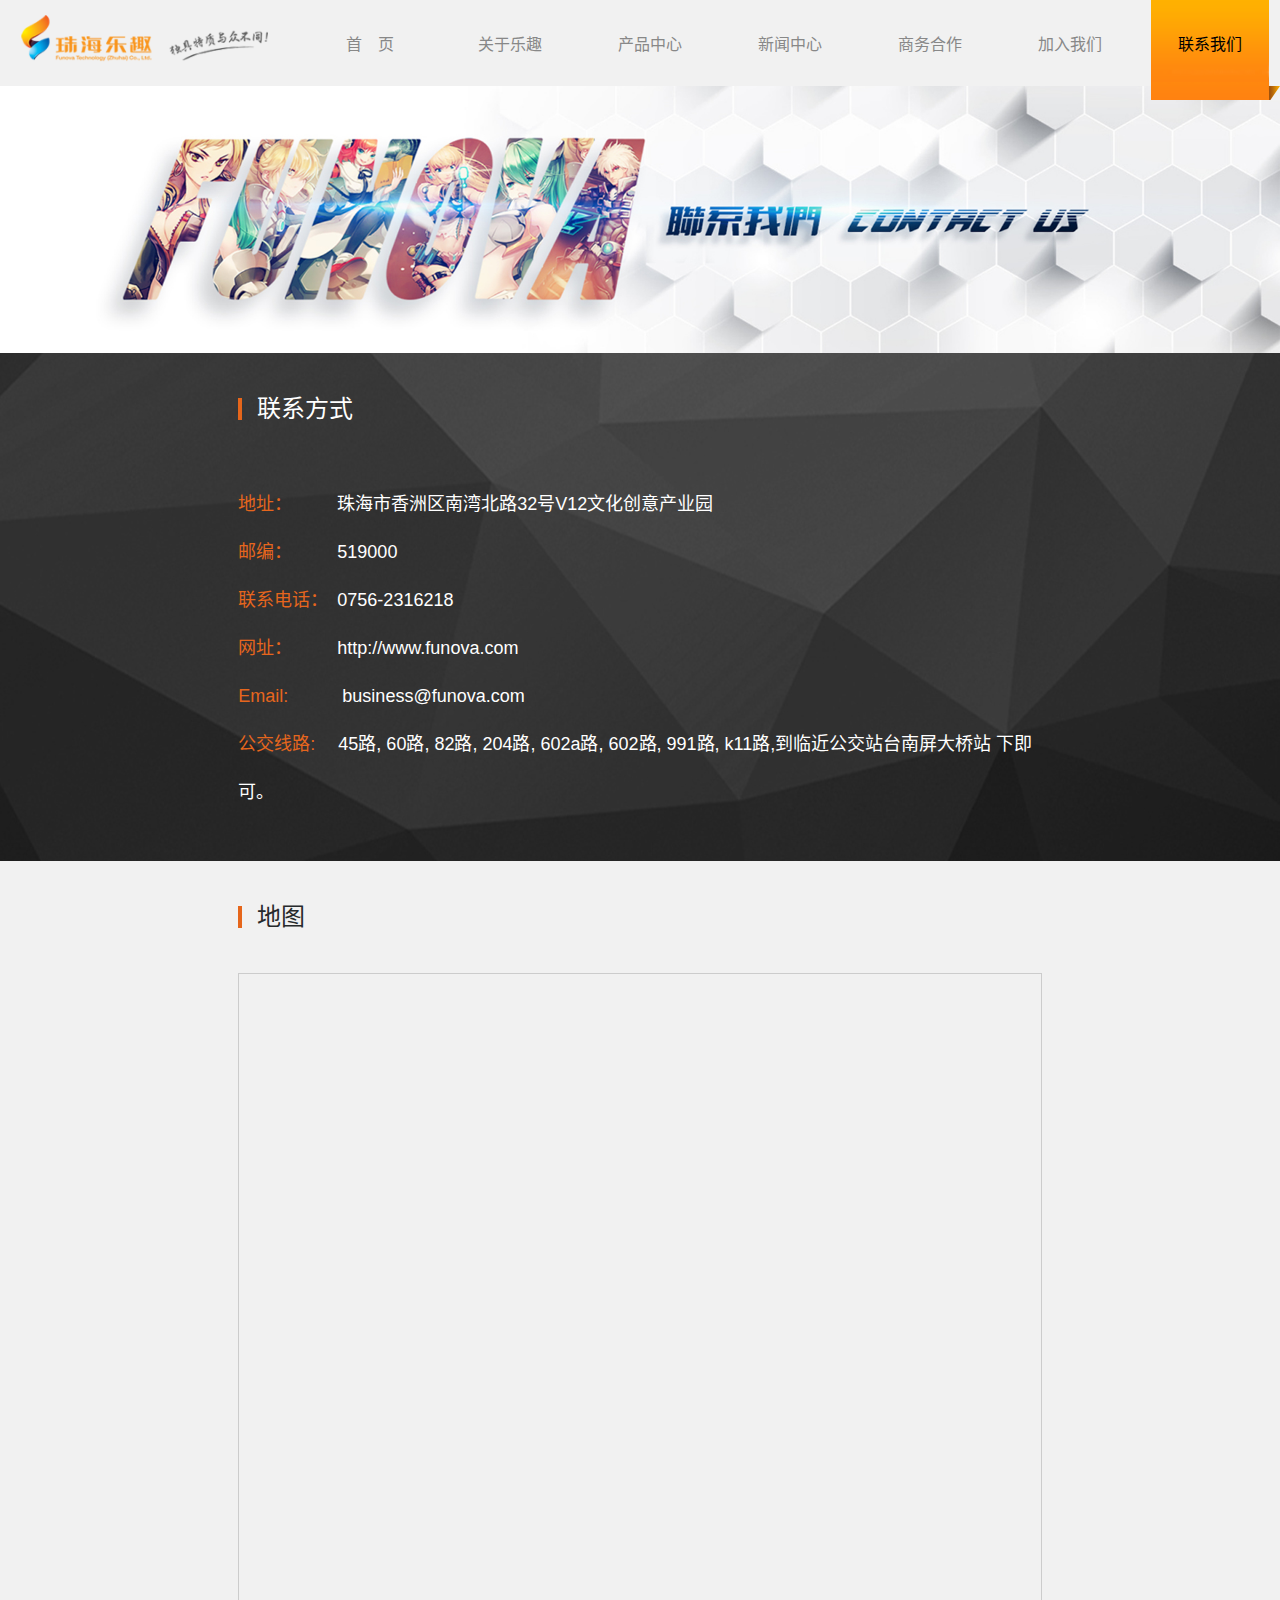
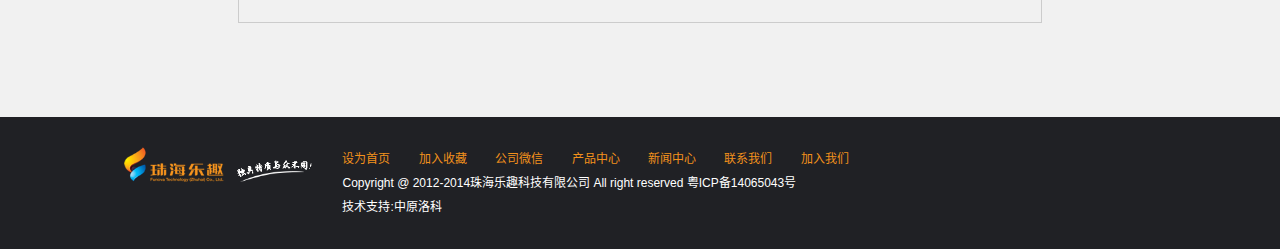
<file: contact.html>
<!doctype html>
<html lang="zh-CN" xmlns:wb="http://open.weibo.com/wb">
<head>
<meta charset="utf-8">
<meta http-equiv="X-UA-Compatible" content="IE=edge">
<meta name="viewport" content="width=device-width, initial-scale=1, maximum-scale=1, user-scalable=no">
<title>珠海乐趣|联系我们</title>
<link rel="stylesheet" href="css/example.css">
<link rel="stylesheet" href="css/font-awesome.min.css">
<link href="css/bootstrap.min.css" rel="stylesheet">
<link href="css/main.css" rel="stylesheet">
<link href="css/font.css" rel="stylesheet">
<script src="http://tjs.sjs.sinajs.cn/open/api/js/wb.js" type="text/javascript" charset="utf-8"></script>
<!--[if lt IE 9]>
      <script src="js/html5shiv.min.js"></script>
      <script src="js/respond.min.js"></script>
<![endif]--> 

</head>

<body style="background:#f1f1f1;">

 <!--微信模态框-->
  <div class="modal fade bs-example-modal-sm" tabindex="-1" role="dialog" aria-labelledby="mySmallModalLabel">
  <div class="modal-dialog modal-sm">
    <div class="modal-content">
     <div class="modal-header">
        <button type="button" class="close" data-dismiss="modal" aria-label="Close"><span aria-hidden="true">&times;</span></button>
        <h4 class="modal-title" id="myModalLabel" style="color:#000;"><img src="images/weixinlogo.png" class="img-responsive l">扫描下方二维码，成为珠海乐趣的粉丝</h4>
      </div>
      <div class="modal-body">
       <img src="images/erweima.jpg" class="img-responsive">
      </div> 
    </div>
  </div>
</div>

  <!--头部开始-->
  <div class="container-fluid plr0" style="position:relative; z-index:999">
  <div class="row header maxwid">
  <div class="col-xs-2 col-sm-4 hidden-lg hidden-md"></div>
  <div class="col-xs-8 col-sm-4 logobox">
  <a href="index.html"><img src="images/logo.png" class="img-responsive center-block mt15pc"></a>
  </div>

  <div class="topBoxlist huise816 visible-md-block visible-lg-block hidden-xs hidden-sm">
			<a href="index.html" hidefocus="true"><i></i>首　页</a>
            <!--<span>·</span>-->
			<a href="about.html" hidefocus="true"><i></i>关于乐趣</a>
            <!--<span>·</span>-->
			<a href="game.html" hidefocus="true"><i></i>产品中心</a>
            <!--<span>·</span>-->
			<a href="news.html"  hidefocus="true"><i></i>新闻中心</a>
            <!--<span>·</span>-->
			<a href="cooperation.html" hidefocus="true"><i></i>商务合作</a>
            <a href="recruit.html" hidefocus="true"><i></i>加入我们</a>
            <!--<span>·</span>-->
			<a href="contact.html" hidefocus="true" class="active"><i></i>联系我们</a>
		</div>
  
 
  <div class="col-xs-2 col-sm-4 visible-xs-block visible-sm-block ta-r rightnav hidden-lg hidden-md">
  <a class="" role="button" data-toggle="collapse" href="#topmenu" aria-expanded="false" aria-controls="topmenu">
  <span class="heise20 glyphicon glyphicon-menu-hamburger"></span>
  </a>
  </div>
  </div>
  <div class="collapse wid100" id="topmenu">
<ul class="well shenhui14">
	      <a href="index.html"><li>首页</li></a>
		  <a href="about.html"><li>关于乐趣</li></a>
		  <a href="game.html"><li>产品中心</li></a>
		  <a href="news.html"><li>新闻中心</li></a>
          <a href="cooperation.html"><li>商务合作</li></a>
		  <a href="recruit.html"><li>加入我们</li></a>
		  <a href="contact.html"><li>联系我们</li></a>
</ul> 
  </div>
  </div>


  <!--中间内容-->

  <div class="container-fluid contactus prmtf" >
<div class="row">
<img src="images/contactus.png" class="img-responsive">
</div> 
  </div>   <!-- 10.25改-->
  
  <div class="container-fluid mapbg prmtf">
  <div class="row jobbt mobjobbt">
 <div class="col-lg-2 col-md-2"></div>
 <div class="col-lg-8 col-md-8 col-sm-12 col-xs-12 ta-l maxwid">
 <span class="g-name bai24 newsfenlei">联系方式</span>
 </div>
 <div class="col-lg-2 col-md-2"></div>
 </div> 
  <div class="row jobbt mobjobbt">
 <div class="col-lg-2 col-md-2 mt15"></div>
 <div class="col-lg-8 col-md-8 col-sm-12 col-xs-12 contact_main bai18 lh48 lxfangshi">
<p><span class="cheng18">地址：</span>　　　珠海市香洲区南湾北路32号V12文化创意产业园</p> 
<p><span class="cheng18">邮编：</span>　　　519000</p>
<p><span class="cheng18">联系电话：</span>　0756-2316218</p>
<p><span class="cheng18">网址：</span>　　　<a href="http://www.funova.com"><span>http://www.funova.com</span></a></p>
<p><span class="cheng18">Email:</span>　　　<a href="mailto:business@funova.com"><span>business@funova.com</span></a></p>
<p><span class="cheng18">公交线路:</span>　 45路, 60路, 82路, 204路, 602a路, 602路, 
                  991路, k11路,到临近公交站台南屏大桥站
                  下即可。</p>
 
 </div>

 <div class="col-lg-2 col-md-2 mt15"></div>
 </div>

 </div>   <!-- 10.25改-->
 
  <div class="container-fluid prmtf">
  <div class="row jobbt mobjobbt">
 <div class="col-lg-2 col-md-2"></div>
 <div class="col-lg-8 col-md-8 col-sm-12 col-xs-12 ta-l maxwid">
 <span class="g-name hei24 newsfenlei">地图</span>   <!-- 9.16改-->
 </div>
 <div class="col-lg-2 col-md-2"></div>
 </div>   <!-- 10.25改-->
  <div class="row jobbt mobjobbt">   
 <div class="col-lg-2 col-md-2"></div>
 <div class="col-lg-8 col-md-8 col-sm-12 col-xs-12 maxwid">
 <!--<img src="images/lequmap.jpg" class="img-responsive">-->    
     <!--引用百度地图API-->
    <script type="text/javascript" src="http://api.map.baidu.com/api?v=2.0&ak=lXKO4ndzLGa0lNwSI9EXzsiG"></script>
  

    <div id="map"></div>
    <!--<p style="color:red;font-weight:600">地图生成工具基于百度地图JS api v2.0版本开发，使用请申请密匙。
      <a href="http://developer.baidu.com/map/index.php?title=jspopular/guide/introduction" style="color:#2f83c7" target="_blank">了解如何申请密匙</a>
      <a href="http://lbsyun.baidu.com/apiconsole/key?application=key" style="color:#2f83c7" target="_blank">申请密匙</a>
    </p>-->

  <script type="text/javascript">
    //创建和初始化地图函数：
    function initMap(){
      createMap();//创建地图
      setMapEvent();//设置地图事件
      addMapControl();//向地图添加控件
      addMapOverlay();//向地图添加覆盖物
    }
    function createMap(){ 
      map = new BMap.Map("map"); 
      map.centerAndZoom(new BMap.Point(113.514107,22.232891),19);
    }
    function setMapEvent(){
      map.enableScrollWheelZoom();
      map.enableKeyboard();
      map.enableDragging();
      map.enableDoubleClickZoom()
    }
    function addClickHandler(target,window){
      target.addEventListener("click",function(){
        target.openInfoWindow(window);
      });
    }
    function addMapOverlay(){
      var markers = [
        {content:"珠海乐趣科技有限公司",title:"珠海乐趣科技有限公司",imageOffset: {width:0,height:3},position:{lat:22.232924,lng:113.514116}}
      ];
      for(var index = 0; index < markers.length; index++ ){
        var point = new BMap.Point(markers[index].position.lng,markers[index].position.lat);
        var marker = new BMap.Marker(point,{icon:new BMap.Icon("http://api.map.baidu.com/lbsapi/createmap/images/icon.png",new BMap.Size(20,25),{
          imageOffset: new BMap.Size(markers[index].imageOffset.width,markers[index].imageOffset.height)
        })});
        var label = new BMap.Label(markers[index].title,{offset: new BMap.Size(25,5)});
        var opts = {
          width: 200,
          title: markers[index].title,
          enableMessage: false
        };
        var infoWindow = new BMap.InfoWindow(markers[index].content,opts);
        marker.setLabel(label);
        addClickHandler(marker,infoWindow);
        map.addOverlay(marker);
      };
      var labels = [
      ];
      for(var index = 0; index < labels.length; index++){
        var opt = { position: new BMap.Point(labels[index].position.lng,labels[index].position.lat )};
        var label = new BMap.Label(labels[index].content,opt);
        map.addOverlay(label);
      };
    }
    //向地图添加控件
    function addMapControl(){
      var scaleControl = new BMap.ScaleControl({anchor:BMAP_ANCHOR_BOTTOM_LEFT});
      scaleControl.setUnit(BMAP_UNIT_IMPERIAL);
      map.addControl(scaleControl);
      var navControl = new BMap.NavigationControl({anchor:BMAP_ANCHOR_TOP_LEFT,type:BMAP_NAVIGATION_CONTROL_LARGE});
      map.addControl(navControl);
      var overviewControl = new BMap.OverviewMapControl({anchor:BMAP_ANCHOR_BOTTOM_RIGHT,isOpen:true});
      map.addControl(overviewControl);
    }
    var map;
      initMap();
  </script>



 </div>
 <div class="col-lg-2 col-md-2"></div>
 </div>  <!-- 10.25改-->
 </div>  
  
  
  <!--底部-->
<div class="container-fluid mt50 footer refooter">
<div class="pc1280">
<!--<div class="row kongbottom"></div> 9.22注释-->
<div class="row mt30 mb30">
<div class="col-lg-1 col-md-1 hidden-xs"></div>
<div class="col-lg-2 col-md-2 col-sm-3 hidden-xs"><a href="#"><img src="images/logo12.png" class="img-responsive"/></a></div>
<div class="col-lg-6 col-md-6 col-sm-6 col-xs-12">
<ul class="ta-l bai12c banquan">
<li>
<a href="#" class="hrefs" onClick="this.style.behavior='url(#default#homepage)';this.setHomePage('http://www.funova.com/');"><span>设为首页</span></a>
<a href="javascript:window.external.AddFavorite(‘http://www.funova.com/‘,‘珠海乐趣科技‘)"><span>加入收藏</span></a>
<!--<a href="http://weibo.com/5310046714" target="_blank"><span>公司微博</span></a>-->
<a type="button" class="" data-toggle="modal" data-target=".bs-example-modal-sm"><span>公司微信</span></a>
<a href="game.html"><span>产品中心</span></a>
<a href="news.html"><span>新闻中心</span></a>
<a href="contact.html"><span>联系我们</span></a>
<a href="join.html"><span>加入我们</span></a>
</li>
<li>Copyright @ 2012-2014珠海乐趣科技有限公司 All right reserved  粤ICP备14065043号</li>
<li>技术支持:<a href="http://www.chinalooke.com" target="_blank">中原洛科</a></li>
</ul>
</div>
<div class="col-lg-3 col-md-3 col-sm-3 col-xs-12">
<ul>
<li class="lh36">
<div class="bdsharebuttonbox"><a href="#" class="bds_more" data-cmd="more"></a><a href="#" class="bds_qzone" data-cmd="qzone"></a><a href="#" class="bds_tsina" data-cmd="tsina"></a><a href="#" class="bds_tqq" data-cmd="tqq"></a><a href="#" class="bds_renren" data-cmd="renren"></a><a href="#" class="bds_weixin" data-cmd="weixin"></a></div>
<script>
window._bd_share_config={"common":{"bdSnsKey":{},"bdText":"","bdMini":"2","bdPic":"","bdStyle":"0","bdSize":"16"},"share":{},"image":{"viewList":["qzone","tsina","tqq","renren","weixin"],"viewText":"分享到：","viewSize":"16"},"selectShare":{"bdContainerClass":null,"bdSelectMiniList":["qzone","tsina","tqq","renren","weixin"]}};with(document)0[(getElementsByTagName('head')[0]||body).appendChild(createElement('script')).src='http://bdimg.share.baidu.com/static/api/js/share.js?v=89860593.js?cdnversion='+~(-new Date()/36e5)];
</script>
</li>
<li class="lh36"><iframe id="previewmc" src="http://follow.v.t.qq.com/index.php?c=follow&a=quick&name=skailun&style=5&t=1335772286433&f=1" width="138" height="24" frameborder="0" scrolling="no" allowtransparency="true" style="margin:0 auto;" class="l"></iframe>

<span class="l"><wb:follow-button uid="5310046714" type="red_2" width="136" height="24"></wb:follow-button></span></li>
</ul>
<!--<a href="#">
<img src="images/wlogo2.png" class="img-responsive"/>
</a> 9.22注释-->
</div>
<!--<div class="col-lg-1 col-md-1 hidden-xs"></div>-->
</div>
<!--<div class="row mod mt50">
<div class="col-lg-1 col-md-1 hidden-xs"></div>
<div class="jiathis_style_32x32 col-lg-10 col-md-10 col-sm-12 col-xs-12">
<span class="l shenlan12 mt5 mR6">分享到</span>
    <a class="jiathis_button_qzone"></a>
    <a class="jiathis_button_tsina"></a>
    <a class="jiathis_button_tqq"></a>
    <a class="jiathis_button_renren"></a>
    <a class="jiathis_button_kaixin001 hidden-xs"></a>
    <a href="http://www.jiathis.com/share" class="jiathis jiathis_txt jtico jtico_jiathis" target="_blank"></a>
    <a class="jiathis_counter_style"></a>
</div>
<div class="col-lg-1 col-md-1 hidden-xs"></div>
<script type="text/javascript" src="http://v3.jiathis.com/code/jia.js?uid=1348112174875283" charset="utf-8"></script>

</div>  9.22注释-->
</div>
</div>


<script src="js/move.js"></script>
<script>
function getByClass(oParent,aClass){
	var aEle=oParent.getElementsByTagName('*');
	var aResult=[];
	var i=0;
	
	for(i=0; i<aEle.length; i++){
		if(aEle[i].className==aClass){
			aResult.push(aEle[i]);
		}
	}
	return aResult;
}

window.onload=function(){
	var oBox=document.getElementById('box');
	var oNum=document.getElementById('num');
	var aNumLi=oNum.getElementsByTagName('li');
	var oRight=document.getElementById('right');	
	var aBox=getByClass(oRight,'box');
	
	//获取焦点时滑动
	oRight.style.width=aBox.length*(aBox[0].offsetWidth+1)+'px';
	
	aNumLi[0].onclick=function(){
		startMove(oRight,{left:0})
		for(i=0; i<aNumLi.length; i++){
			aNumLi[i].className=' ';
		}
		this.className='current';
	}
	aNumLi[1].onclick=function(){
		startMove(oRight,{left:-640})
		for(i=0; i<aNumLi.length; i++){
			aNumLi[i].className=' ';
		}
		this.className='current';
	}
	
	

	var oImg=oRight.getElementsByTagName('img');
	var oWu=getByClass(oRight,'wu');
	var oTop=getByClass(oRight,'top');
	var oBottom=getByClass(oRight,'bottom');
	var oHei=getByClass(oRight,'hei');
	var oRed=getByClass(oRight,'red');
	
	for(i=0; i<aBox.length; i++){
		aBox[i].index=i;
		aBox[i].onmouseover=function(){
			startMove(oWu[this.index],{ opacity:0});
			startMove(oImg[this.index],{ left:0});
			startMove(oTop[this.index],{ top:20});
			startMove(oBottom[this.index],{ top:220});
			startMove(oHei[this.index],{ top:0});
			startMove(oRed[this.index],{ bottom:0});
		}
		aBox[i].onmouseout=function(){
			startMove(oWu[this.index],{ opacity:50});
			startMove(oImg[this.index],{ left:0});
			startMove(oTop[this.index],{ top:60});
			startMove(oBottom[this.index],{ top:150});
			startMove(oHei[this.index],{ top:-50});
			startMove(oRed[this.index],{ bottom:-100});
		}
	}
	/*hot按钮悬停效果*/
	var oHot=document.getElementById('hot');
	var aGd=getByClass(oHot,'gd');
	var aGwi=getByClass(oHot,'gwi');
	for(i=0; i<aGd.length; i++){
		aGd[i].index=i;
		aGd[i].onmouseover=function(){
			startMove(aGwi[this.index],{top:0})
				this.style.color='#fff';					
		}
		aGd[i].onmouseout=function(){
			startMove(aGwi[this.index],{top:-30})
			this.style.color='#e6661d';
		}
	}	
	
}
</script>
<script src="js/jquery.min.js"></script>
<script src="js/bootstrap.min.js"></script>
<script src="js/jquery-1.9.1.min.js"></script>
<script src="js/jquery.slides.min.js"></script>
<script>
/*   $(function() {
      $('#slides').slidesjs({
        width: 940,
        height: 528,
        navigation: false
      });
    });*/
     $(function() {
      $('#slides').slidesjs({
		play: 1000,
        pause: 10,
        hoverPause: "true",
        width: 940,
        height: 410,   <!--9.16改-->
		start: 1,
		play: {
          auto: true
        },
        navigation: {
          effect: "fade"
        },
        pagination: {
          effect: "fade"
        },
        effect: {
          fade: {
            speed: 400
          }
        }
      });
    });
  </script>

  <!-- End SlidesJS Required -->
</body>
</html>
</file>
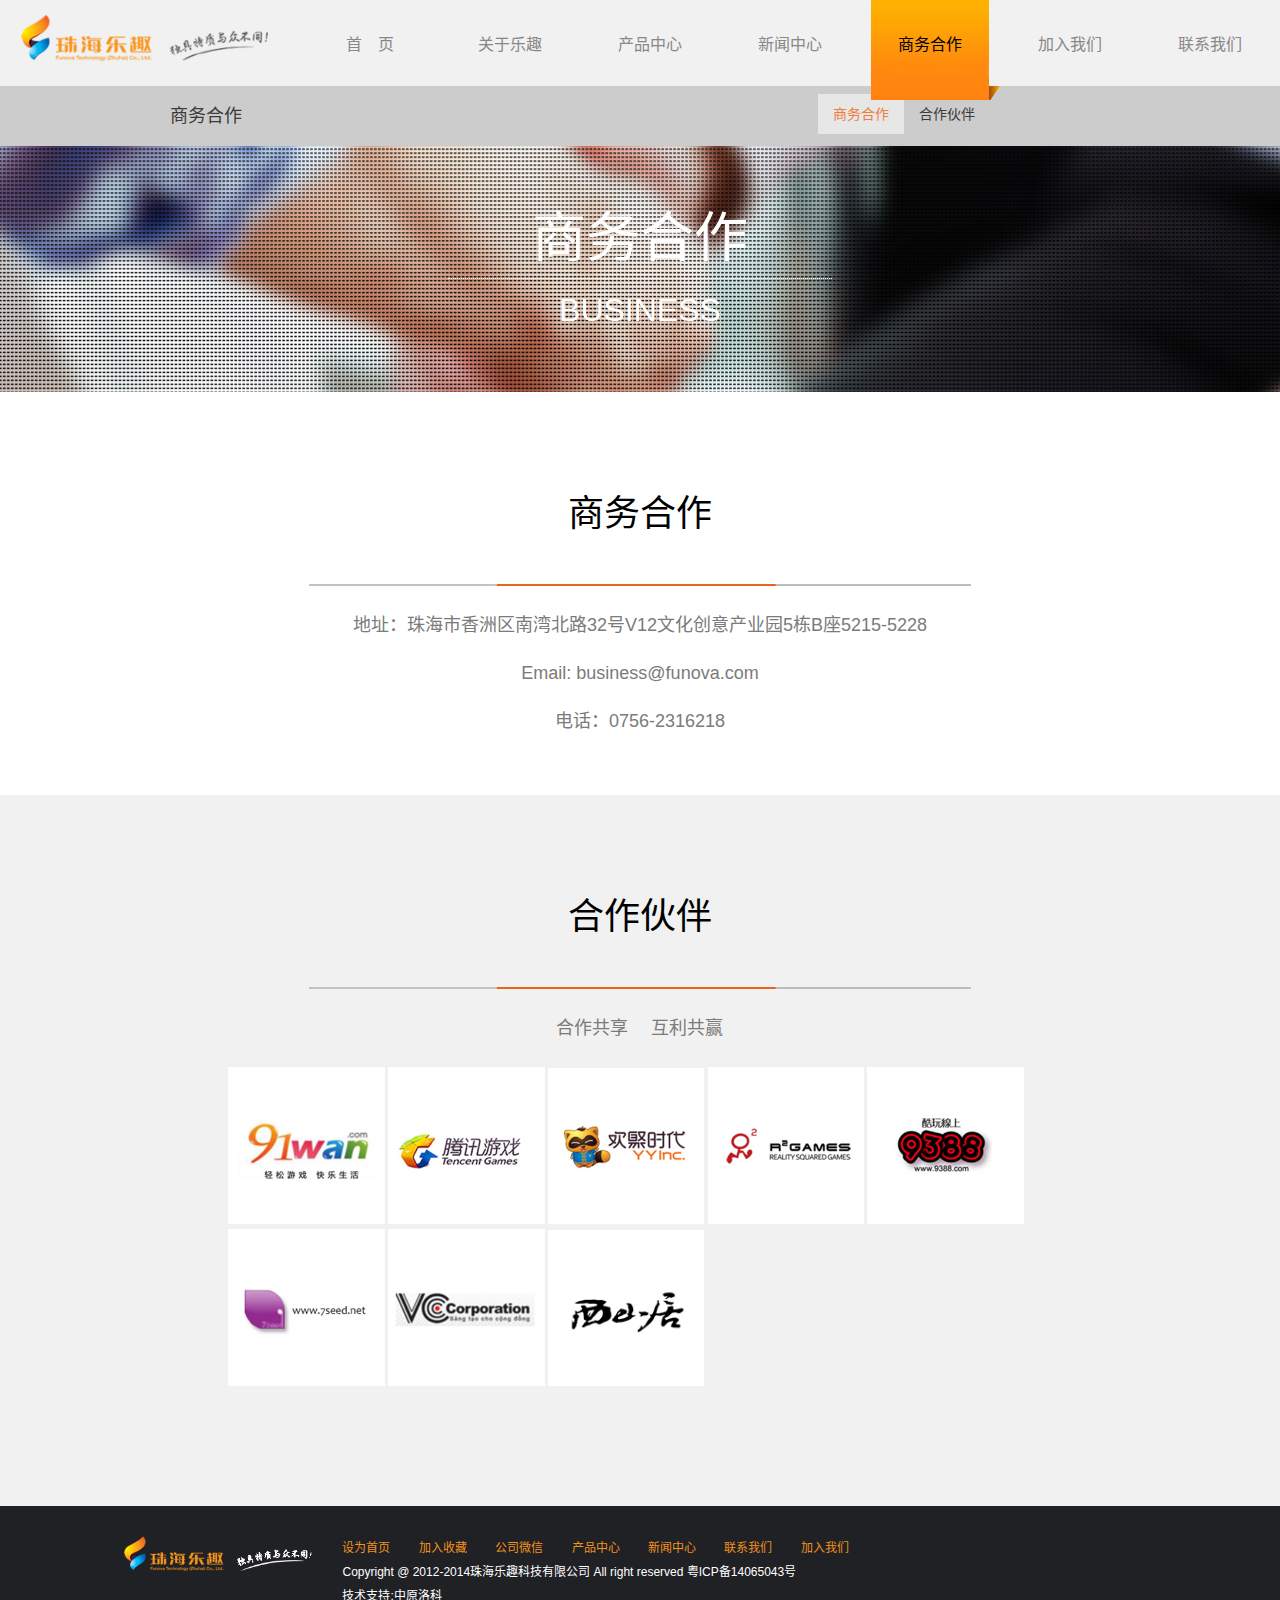
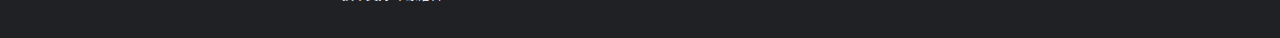
<file: cooperation.html>
<!doctype html>
<html lang="zh-CN" xmlns:wb="http://open.weibo.com/wb">
<head>
<meta charset="utf-8">
<meta http-equiv="X-UA-Compatible" content="IE=edge">
<meta name="viewport" content="width=device-width, initial-scale=1, maximum-scale=1, user-scalable=no">
<title>珠海乐趣|商务合作</title>
<link rel="stylesheet" href="css/example.css">
<link rel="stylesheet" href="css/font-awesome.min.css">
<link href="css/bootstrap.min.css" rel="stylesheet">
<link href="css/main.css" rel="stylesheet">
<link href="css/font.css" rel="stylesheet">
<script src="js/wb.js" type="text/javascript" charset="utf-8"></script>
<script src="http://tjs.sjs.sinajs.cn/open/api/js/wb.js" type="text/javascript" charset="utf-8"></script>
<!--[if lt IE 9]>
      <script src="js/html5shiv.min.js"></script>
      <script src="js/respond.min.js"></script>
<![endif]--> 

</head>

<body style="background:#f1f1f1;"  data-spy="scroll" data-target="#navbar-example" data-offset="50" >

 <!--微信模态框-->
  <div class="modal fade bs-example-modal-sm" tabindex="-1" role="dialog" aria-labelledby="mySmallModalLabel">
  <div class="modal-dialog modal-sm">
    <div class="modal-content">
     <div class="modal-header">
        <button type="button" class="close" data-dismiss="modal" aria-label="Close"><span aria-hidden="true">&times;</span></button>
        <h4 class="modal-title" id="myModalLabel" style="color:#000;"><img src="images/weixinlogo.png" class="img-responsive l">扫描下方二维码，成为珠海乐趣的粉丝</h4>
      </div>
      <div class="modal-body">
       <img src="images/erweima.jpg" class="img-responsive">
      </div> 
    </div>
  </div>
</div>

  <!--头部开始-->
  <div class="container-fluid plr0" style="position:relative; z-index:999">
  <div class="row header maxwid">
  <div class="col-xs-2 col-sm-4 hidden-lg hidden-md"></div>
  <div class="col-xs-8 col-sm-4 logobox">
  <a href="index.html"><img src="images/logo.png" class="img-responsive center-block mt15pc"></a>
  </div>

  <div class="topBoxlist huise816 visible-md-block visible-lg-block hidden-xs hidden-sm">
			<a href="index.html"  hidefocus="true"><i></i>首　页</a>
            <!--<span>·</span>-->
			<a href="about.html"  hidefocus="true"><i></i>关于乐趣</a>
            <!--<span>·</span>-->
			<a href="game.html" hidefocus="true"><i></i>产品中心</a>
            <!--<span>·</span>-->
			<a href="news.html"  hidefocus="true"><i></i>新闻中心</a>
            <!--<span>·</span>-->
			<a href="cooperation.html" hidefocus="true" class="active"><i></i>商务合作</a>
            <a href="recruit.html"  hidefocus="true"><i></i>加入我们</a>
            <!--<span>·</span>-->
			<a href="contact.html"  hidefocus="true"><i></i>联系我们</a>
		</div>
  
 
  <div class="col-xs-2 col-sm-4 visible-xs-block visible-sm-block ta-r rightnav hidden-lg hidden-md">
  <a class="" role="button" data-toggle="collapse" href="#topmenu" aria-expanded="false" aria-controls="topmenu">
  <span class="heise20 glyphicon glyphicon-menu-hamburger"></span>
  </a>
  </div>
  </div>
  <div class="collapse wid100" id="topmenu">
<ul class="well shenhui14">
	      <a href="index.html"><li>首页</li></a>
		  <a href="about.html"><li>关于乐趣</li></a>
		  <a href="game.html"><li>产品中心</li></a>
		  <a href="news.html"><li>新闻中心</li></a>
          <a href="cooperation.html"><li>商务合作</li></a>
		  <a href="recruit.html"><li>加入我们</li></a>
		  <a href="contact.html"><li>联系我们</li></a>
</ul> 
  </div>
  </div>

  <!--中间内容-->
  <div class="hidden-xs prmtf" >
  <nav id="navbar-example" class="navbar navbar-default navbar-static slides"  >
  <div class="row abouth mlr0 collapse navbar-collapse bs-js-navbar-scrollspy">
  <div class="col-lg-1 col-md-1 hidden-xs hidden-sm"></div>
  <div class="maxwid">
  <div class="col-lg-10 col-md-10 col-sm-12">
  <div class="col-lg-2 col-md-2 col-sm-3 col-xs-12 ta-c shenhui18">商务合作</div>
  <div class="col-lg-4 col-md-4 hidden-xs hidden-sm"></div>
  <div class="col-lg-4 col-md-4 col-sm-9 ta-r r">
  <ul class="aboutsx shenhui14 nav navbar-nav ta-r r" role="tablist">
  <li role="presentation" class="active"><a href="#business">商务合作</a></li>
  <li role="presentation"><a href="#friends">合作伙伴</a></li>
  </ul>
  </div> 
  </div>
  </div>
  <div class="col-lg-1 col-md-1 hidden-xs"></div>
  </div>
  </nav>
  </div>

  <div class="prmtf">
   <div class="container-fluid plr0 businesslq">
        <div class="row aboutdw wid100" style="margin-left:0; margin-right:0;">
        <div class="col-lg-4 col-md-4 col-sm-4 col-xs-2"></div>
        <div class="col-lg-4 col-md-4 col-sm-4 col-xs-8 aboutlqhead maxwid">
        <div class="bannertxt ta-c hidden-xs">
         <h1>商务合作</h1>
         <h2>BUSINESS COOPERATION</h2>
        </div>
        <img src="images/shangwuhezuo.png" class="img-responsive va-m center-block hidden-lg hidden-md hidden-sm">
        </div>
        <div class="col-lg-4 col-md-4 col-sm-4 col-xs-2"></div>
        </div>
        </div>
   <div id="business">
        <div class="container-fluid businessmd plr0">
        <div class="row" style="margin:4% 0;">
        <div class="col-lg-4 col-md-4 col-sm-4 col-xs-2"></div>
        <div class="col-lg-4 col-md-4 col-sm-4 col-xs-8 ta-c">
        <h2 class=" hei36 ta-c">商务合作</h2>
        </div>
        <div class="col-lg-4 col-md-4 col-sm-4 col-xs-2"></div>
        </div>
        <div class="row mt15" style="margin-left:0; margin-right:0;">
        <div class="col-lg-2 col-md-2 col-sm-1"></div>
        <div class="col-lg-8 col-md-8 col-sm-10 col-xs-12 ta-c">
        <img src="images/line.png" class="img-responsive center-block">
        </div>
        <div class="col-lg-2 col-md-2 col-sm-1"></div>
         </div>
        <div class="row mt15" style="margin-left:0; margin-right:0;">
        <div class="col-lg-2 col-md-2 col-sm-1"></div>
        <div class="col-lg-8 col-md-8 col-sm-10 col-xs-12 ta-c">
        <p class="bhui18 lh48">地址：珠海市香洲区南湾北路32号V12文化创意产业园5栋B座5215-5228<br>
           Email: business@funova.com<br>
           电话：0756-2316218
        </p>
        </div>
        <div class="col-lg-2 col-md-2 col-sm-1"></div>
         </div>
        </div>
    </div>
   <div class="container-fluid plr0 businesscoo" style="background:#f1f1f1;" id="friends">
        <div class="row" style="margin:4% 0;">
        <div class="col-lg-4 col-md-4 col-sm-4 col-xs-2"></div>
        <div class="col-lg-4 col-md-4 col-sm-4 col-xs-8 ta-c">
        <h2 class=" hei36 ta-c">合作伙伴</h2>
        </div>
        <div class="col-lg-4 col-md-4 col-sm-4 col-xs-2"></div>
        </div>
        <div class="row mt15" style="margin-left:0; margin-right:0;">
        <div class="col-lg-2 col-md-2 col-sm-1"></div>
        <div class="col-lg-8 col-md-8 col-sm-10 col-xs-12 ta-c">
        <img src="images/line.png" class="img-responsive center-block">
        </div>
        <div class="col-lg-2 col-md-2 col-sm-1"></div>
         </div>
        <div class="row mt15" style="margin-left:0; margin-right:0;">
        <div class="col-lg-2 col-md-2 col-sm-1"></div>
        <div class="col-lg-8 col-md-8 col-sm-10 col-xs-12 ta-c">
        <p class="bhui18 lh48">合作共享 　互利共赢
        </p>
        </div>
        <div class="col-lg-2 col-md-2 col-sm-1"></div>
         </div>
        <div class="row mt15" style="margin-left:0; margin-right:0;">
        <div class="col-lg-2 col-md-2 col-sm-2 hidden-xs"></div>
        <div class="col-lg-8 col-md-8 col-sm-8 col-xs-12 maxwid">
        <ul class="coolist">
        <li><a><img src="images/91wan.jpg" class="img-responsive"></a></li>
        <li><a><img src="images/tencent.jpg" class="img-responsive"></a></li>
        <li><a><img src="images/yy.jpg" class="img-responsive"></a></li>
        <li><a><img src="images/r2.jpg" class="img-responsive"></a></li>
        <li><a><img src="images/9388.jpg" class="img-responsive"></a></li>
        <li><a><img src="images/7s.jpg" class="img-responsive"></a></li>
        <li><a><img src="images/vo.jpg" class="img-responsive"></a></li>
        <li><a><img src="images/xishan.jpg" class="img-responsive"></a></li>
        </ul>
        </div>
        <div class="col-lg-2 col-md-2 col-sm-2 hidden-xs"></div>
        </div>
  </div>
   </div>
  <!--底部-->
  <div class="container-fluid mt50 footer refooter">
<div class="pc1280">
<!--<div class="row kongbottom"></div> 9.22注释-->
<div class="row mt30 mb30">
<div class="col-lg-1 col-md-1 hidden-xs"></div>
<div class="col-lg-2 col-md-2 col-sm-3 hidden-xs"><a href="#"><img src="images/logo12.png" class="img-responsive"/></a></div>
<div class="col-lg-6 col-md-6 col-sm-6 col-xs-12">
<ul class="ta-l bai12c banquan">
<li>
<a href="#" class="hrefs" onClick="this.style.behavior='url(#default#homepage)';this.setHomePage('http://www.funova.com/');"><span>设为首页</span></a>
<a href="javascript:window.external.AddFavorite(‘http://www.funova.com/‘,‘珠海乐趣科技‘)"><span>加入收藏</span></a>
<!--<a href="http://weibo.com/5310046714" target="_blank"><span>公司微博</span></a>-->
<a type="button" class="" data-toggle="modal" data-target=".bs-example-modal-sm"><span>公司微信</span></a>
<a href="game.html"><span>产品中心</span></a>
<a href="news.html"><span>新闻中心</span></a>
<a href="contact.html"><span>联系我们</span></a>
<a href="join.html"><span>加入我们</span></a>
</li>
<li>Copyright @ 2012-2014珠海乐趣科技有限公司 All right reserved  粤ICP备14065043号</li>
<li>技术支持:<a href="http://www.chinalooke.com" target="_blank">中原洛科</a></li>
</ul>
</div>
<div class="col-lg-3 col-md-3 col-sm-3 col-xs-12">
<ul>
<li class="lh36">
<div class="bdsharebuttonbox"><a href="#" class="bds_more" data-cmd="more"></a><a href="#" class="bds_qzone" data-cmd="qzone"></a><a href="#" class="bds_tsina" data-cmd="tsina"></a><a href="#" class="bds_tqq" data-cmd="tqq"></a><a href="#" class="bds_renren" data-cmd="renren"></a><a href="#" class="bds_weixin" data-cmd="weixin"></a></div>
<script>
window._bd_share_config={"common":{"bdSnsKey":{},"bdText":"","bdMini":"2","bdPic":"","bdStyle":"0","bdSize":"16"},"share":{},"image":{"viewList":["qzone","tsina","tqq","renren","weixin"],"viewText":"分享到：","viewSize":"16"},"selectShare":{"bdContainerClass":null,"bdSelectMiniList":["qzone","tsina","tqq","renren","weixin"]}};with(document)0[(getElementsByTagName('head')[0]||body).appendChild(createElement('script')).src='http://bdimg.share.baidu.com/static/api/js/share.js?v=89860593.js?cdnversion='+~(-new Date()/36e5)];
</script>
</li>
<li class="lh36"><iframe id="previewmc" src="http://follow.v.t.qq.com/index.php?c=follow&a=quick&name=skailun&style=5&t=1335772286433&f=1" width="138" height="24" frameborder="0" scrolling="no" allowtransparency="true" style="margin:0 auto;" class="l"></iframe>

<span class="l"><wb:follow-button uid="5310046714" type="red_2" width="136" height="24"></wb:follow-button></span></li>
</ul>
<!--<a href="#">
<img src="images/wlogo2.png" class="img-responsive"/>
</a> 9.22注释-->
</div>
<!--<div class="col-lg-1 col-md-1 hidden-xs"></div>-->
</div>
<!--<div class="row mod mt50">
<div class="col-lg-1 col-md-1 hidden-xs"></div>
<div class="jiathis_style_32x32 col-lg-10 col-md-10 col-sm-12 col-xs-12">
<span class="l shenlan12 mt5 mR6">分享到</span>
    <a class="jiathis_button_qzone"></a>
    <a class="jiathis_button_tsina"></a>
    <a class="jiathis_button_tqq"></a>
    <a class="jiathis_button_renren"></a>
    <a class="jiathis_button_kaixin001 hidden-xs"></a>
    <a href="http://www.jiathis.com/share" class="jiathis jiathis_txt jtico jtico_jiathis" target="_blank"></a>
    <a class="jiathis_counter_style"></a>
</div>
<div class="col-lg-1 col-md-1 hidden-xs"></div>
<script type="text/javascript" src="http://v3.jiathis.com/code/jia.js?uid=1348112174875283" charset="utf-8"></script>

</div>  9.22注释-->
</div>
</div>


<script type="text/javascript">
$(function(){
if ($.browser.msie && ($.browser.version == "6.0") && !$.support.style) {
var handler,sTop,dTop;
    dTop = $("#fixedNav").offset().top
    $(window).bind('scroll',function(){
        window.clearTimeout(handler);
        handler = window.setTimeout(function(){
            sTop = $(document).scrollTop();
            sTop > dTop ? $("#fixedNav").css("top",sTop - dTop) : $("#fixedNav").css("top",0);
     $("#fixedNav").css({"position":"relative","z-index":"1200"});
        },60);
    });
}else{
 var topMain= $("#fixedNav").offset().top
 $(window).scroll(function(){
  if ($(window).scrollTop()>topMain){
   $("#fixedNav").addClass("nav_scroll");
  }else{
   $("#fixedNav").removeClass("nav_scroll");
  }
 });
 }
});
</script>
<script type="text/javascript">
$(function(){
if ($.browser.msie && ($.browser.version == "6.0") && !$.support.style) {
var handler,sTop,dTop;
    dTop = $("#fixedNav").offset().top
    $(window).bind('scroll',function(){
        window.clearTimeout(handler);
        handler = window.setTimeout(function(){
            sTop = $(document).scrollTop();
            sTop > dTop ? $("#fixedNav").css("top",sTop - dTop) : $("#fixedNav").css("top",0);
     $("#fixedNav").css({"position":"relative","z-index":"1200"});
        },60);
    });
}else{
 var topMain= $("#fixedNav").offset().top
 $(window).scroll(function(){
  if ($(window).scrollTop()>topMain){
   $("#fixedNav").addClass("nav_scroll");
  }else{
   $("#fixedNav").removeClass("nav_scroll");
  }
 });
 }
});
</script>
<script src="js/move.js"></script>
<script>
function getByClass(oParent,aClass){
	var aEle=oParent.getElementsByTagName('*');
	var aResult=[];
	var i=0;
	
	for(i=0; i<aEle.length; i++){
		if(aEle[i].className==aClass){
			aResult.push(aEle[i]);
		}
	}
	return aResult;
}

window.onload=function(){
	var oBox=document.getElementById('box');
	var oNum=document.getElementById('num');
	var aNumLi=oNum.getElementsByTagName('li');
	var oRight=document.getElementById('right');	
	var aBox=getByClass(oRight,'box');
	
	//获取焦点时滑动
	oRight.style.width=aBox.length*(aBox[0].offsetWidth+1)+'px';
	
	aNumLi[0].onclick=function(){
		startMove(oRight,{left:0})
		for(i=0; i<aNumLi.length; i++){
			aNumLi[i].className=' ';
		}
		this.className='current';
	}
	aNumLi[1].onclick=function(){
		startMove(oRight,{left:-640})
		for(i=0; i<aNumLi.length; i++){
			aNumLi[i].className=' ';
		}
		this.className='current';
	}
	
	

	var oImg=oRight.getElementsByTagName('img');
	var oWu=getByClass(oRight,'wu');
	var oTop=getByClass(oRight,'top');
	var oBottom=getByClass(oRight,'bottom');
	var oHei=getByClass(oRight,'hei');
	var oRed=getByClass(oRight,'red');
	
	for(i=0; i<aBox.length; i++){
		aBox[i].index=i;
		aBox[i].onmouseover=function(){
			startMove(oWu[this.index],{ opacity:0});
			startMove(oImg[this.index],{ left:0});
			startMove(oTop[this.index],{ top:20});
			startMove(oBottom[this.index],{ top:220});
			startMove(oHei[this.index],{ top:0});
			startMove(oRed[this.index],{ bottom:0});
		}
		aBox[i].onmouseout=function(){
			startMove(oWu[this.index],{ opacity:50});
			startMove(oImg[this.index],{ left:0});
			startMove(oTop[this.index],{ top:60});
			startMove(oBottom[this.index],{ top:150});
			startMove(oHei[this.index],{ top:-50});
			startMove(oRed[this.index],{ bottom:-100});
		}
	}
	/*hot按钮悬停效果*/
	var oHot=document.getElementById('hot');
	var aGd=getByClass(oHot,'gd');
	var aGwi=getByClass(oHot,'gwi');
	for(i=0; i<aGd.length; i++){
		aGd[i].index=i;
		aGd[i].onmouseover=function(){
			startMove(aGwi[this.index],{top:0})
				this.style.color='#fff';					
		}
		aGd[i].onmouseout=function(){
			startMove(aGwi[this.index],{top:-30})
			this.style.color='#e6661d';
		}
	}	
	
}
</script>
<script src="js/jquery.min.js"></script>
<script src="js/bootstrap.min.js"></script>

<script src="js/jquery.slides.min.js"></script>
<script>
/*   $(function() {
      $('#slides').slidesjs({
        width: 940,
        height: 528,
        navigation: false
      });
    });*/
     $(function() {
      $('#slides').slidesjs({
		play: 1000,
        pause: 10,
        hoverPause: "true",
        width: 940,
        height: 410,   <!--9.16改-->
		start: 1,
		play: {
          auto: true
        },
        navigation: {
          effect: "fade"
        },
        pagination: {
          effect: "fade"
        },
        effect: {
          fade: {
            speed: 400
          }
        }
      });
    });
  </script>
   <script src="js/jquery-1.10.2.min.js"></script>
 <script type="text/javascript">
$(function () {
var ie6 = /msie 6/i.test(navigator.userAgent)
, dv = $('#navbar-example'), st;
dv.attr('otop', dv.offset().top); //存储原来的距离顶部的距离
$(window).scroll(function () {
st = Math.max(document.body.scrollTop || document.documentElement.scrollTop);
if (st >= parseInt(dv.attr('otop'))) {
if (ie6) {//IE6不支持fixed属性，所以只能靠设置position为absolute和top实现此效果
dv.css({ position: 'absolute', top: st });
}
else if (dv.css('position') != 'fixed') dv.css({ 'position': 'fixed', 'top': '0', 'width':'100%','z-index':'1000'});
} else if (dv.css('position') != 'static') dv.css({ 'position': 'static' });
});
});
</script>
  <!-- End SlidesJS Required -->
</body>
</html>
</file>
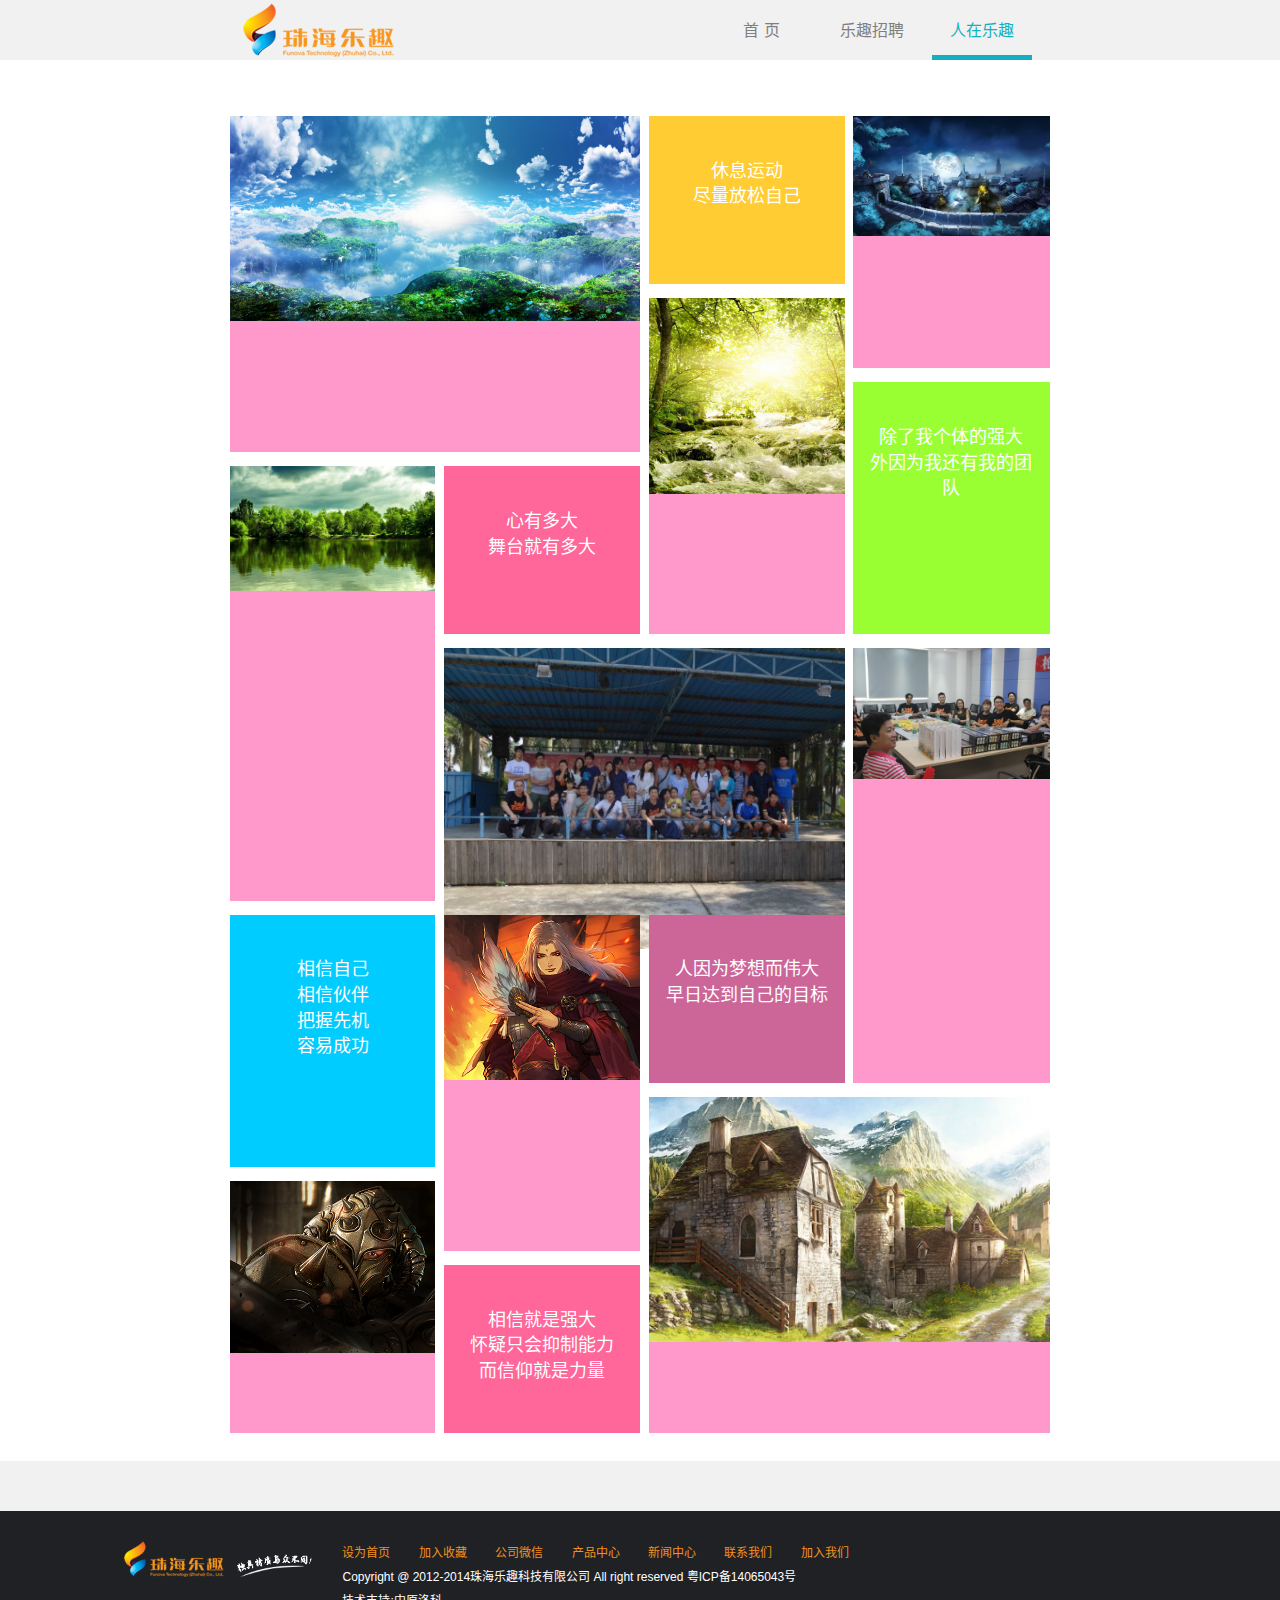
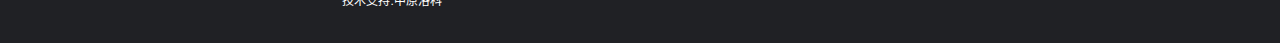
<file: group.html>
<!doctype html>
<html lang="zh-CN" xmlns:wb="http://open.weibo.com/wb">
<head>
<meta charset="utf-8">
<meta http-equiv="X-UA-Compatible" content="IE=edge">
<meta name="viewport" content="width=device-width, initial-scale=1, maximum-scale=1, user-scalable=no">
<title>珠海乐趣|人在乐趣</title>
<link rel="stylesheet" href="css/example.css">
<link rel="stylesheet" href="css/font-awesome.min.css">
<link href="css/bootstrap.min.css" rel="stylesheet">
<link href="css/main.css" rel="stylesheet">
<link href="css/font.css" rel="stylesheet">
<link href="css/indexfocus.css" rel="stylesheet">
<link href="css/li.css" rel="stylesheet">
<link href="css/duan.css" rel="stylesheet">
<script src="http://tjs.sjs.sinajs.cn/open/api/js/wb.js" type="text/javascript" charset="utf-8"></script>
    <!--[if lt IE 9]>
      <script src="js/html5shiv.min.js"></script>
      <script src="js/respond.min.js"></script>
    <![endif]-->
</head>

<body style="background:#f1f1f1;">

<!--微信模态框-->
  <div class="modal fade bs-example-modal-sm" tabindex="-1" role="dialog" aria-labelledby="mySmallModalLabel">
  <div class="modal-dialog modal-sm">
    <div class="modal-content">
     <div class="modal-header">
        <button type="button" class="close" data-dismiss="modal" aria-label="Close"><span aria-hidden="true">&times;</span></button>
        <h4 class="modal-title" id="myModalLabel" style="color:#000;"><img src="images/weixinlogo.png" class="img-responsive l">扫描下方二维码，成为珠海乐趣的粉丝</h4>
      </div>
      <div class="modal-body">
       <img src="images/erweima.jpg" class="img-responsive">
      </div> 
    </div>
  </div>
</div>

  <!--头部开始-->
  <div class="container-fluid plr0">
	<div class="row" style="margin-left:0; margin-right:0;">
    	<div class="col-md-2 col-lg-2"></div>
        <div class="col-xs-12 col-sm-12 col-md-8 col-lg-8">
        	<div class="mxw" >
            	<div class="col-xs-3 hidden-sm hidden-md hidden-lg"></div>
            	<div class="col-xs-6 col-sm-5 col-md-7 col-lg-8">
            		<a href="index.html"><img src="images/logo1.png" class="re_logo" alt="珠海乐趣"/></a>
            	</div>
            	<div class="col-sm-7 col-md-5 col-lg-4 hidden-xs">
                    <ul class="join_nav fr">
                        <li><a href="recruit.html"  >首 页</a></li>
                        <li><a href="recruit_list.html">乐趣招聘</a></li>
                        <li><a href="group.html" class="active">人在乐趣</a></li>
                    </ul>
                </div>
                <div class="col-xs-3 visible-xs-block hidden-sm hidden-md hidden-lg">
                <div class="fr"  style=" margin:20px -15px 0px 0px">
                  <a class="" role="button" data-toggle="collapse" href="#remenu" aria-expanded="false" aria-controls="remenu" style="display:block; width:100%; height:100%;">
                	<span class="glyphicon glyphicon-menu-hamburger heise20"></span>
                  </a>
                </div>
                </div>
            </div>           
        </div>
        <div class="col-md-2 col-lg-2"></div>
    </div>
    <div class="collapse wid100" id="remenu">
               <ul class="menu wid100">
                  <a href="recruit.html" ><li>招聘首页</li></a>
                  <a href="recruit_list.html" ><li>乐趣招聘</li></a>
                  <a href="group.html"><li>人在乐趣</li></a>
              </ul>   	
            </div>
</div>
<!--  content-->
  <div class="container-fluid plr0" style="background:#fff;">
  <div class="row" style="margin-left:0; margin-right:0;">
    <div class="col-lg-2 col-md-2 "></div><!---->
    <div class="col-lg-8 col-md-8 col-xs-12 col-sm-12 ">
      <div class="mxw gp-content clearpadding">	
      <!--<h4 class="gp-title">人在乐趣</h4>-->
      <!--<table class="gp-table">
      <tbody>
         <tr>
           <td colspan="2" rowspan="4" style="background:#F9F;">
               <img src="images/QQ图片20150702142934.jpg" class="img-responsive"/>1</td>
           <td colspan="1" rowspan="2" style="background:#0CF;">
               2</td>
           <td colspan="1" rowspan="3" style="background:#F9F;">
                <img src="images/QQ图片20150702142807.jpg" class="img-responsive"/>3</td>
     
         </tr>
         
         <tr>
           <td colspan="1" rowspan="4" style="background:#F9F;"> 
                 <img src="images/QQ图片20150702142934.jpg" class="img-responsive"/>4</td>
           <td colspan="1" rowspan="3" style="background:#F9F;">
                 <img src="images/QQ图片20150702142807.jpg" class="img-responsive"/>5</td>
         </tr>
         
         <tr>
           <td colspan="1" rowspan="5" style="background:#F9F;">
                  <img src="images/QQ图片20150702142934.jpg" class="img-responsive"/>6</td>
           <td colspan="1" rowspan="2" style="background:#F9F;">
                 <img src="images/QQ图片20150702142807.jpg" class="img-responsive"/>7</td>
  
         </tr>
         
         <tr>
           <td colspan="2" rowspan="3" style="background:#F9F;">
                 <img src="images/QQ图片20150702142807.jpg" class="img-responsive"/>8</td>
           <td colspan="1" rowspan="5" style="background:#F9F;">
                 <img src="images/QQ图片20150702142934.jpg" class="img-responsive"/>9</td>
  
         </tr>
         
         <tr>
           <td colspan="1" rowspan="3" style="background:#F9F;">
                  <img src="images/QQ图片20150702142807.jpg" class="img-responsive"/>10</td>
           <td colspan="1" rowspan="4" style="background:#F9F;">
                  <img src="images/QQ图片20150702142934.jpg" class="img-responsive"/>11</td>
           <td colspan="1" rowspan="2" style="background:#F9F;">
                  <img src="images/QQ图片20150702142807.jpg" class="img-responsive"/>12</td>
   
         </tr>
         
         <tr>
           <td colspan="2" rowspan="4">
                  <img src="images/QQ图片20150702142934.jpg" class="img-responsive"/>13</td>
  
         </tr>
         
         <tr>
           <td colspan="1" rowspan="3"  style="background:#F9F;">
                 <img src="images/QQ图片20150702142934.jpg" class="img-responsive"/>14</td>
         </tr>
         
         <tr>
           <td colspan="1" rowspan="2" style="background:#F9F;">
                  <img src="images/QQ图片20150702142807.jpg" class="img-responsive"/>15</td>
         </tr>
         
      </tbody>
      </table>-->
        <div>
            <div class="style1">
                <img src="images/0001.jpg" class="img-responsive" /></div>
            <div class="style2 lo-font">
                休息运动<br/>尽量放松自己</div>
            <div class="style3">
                <img src="images/02.jpg" class="img-responsive"></div>
            <div class="style4">
                <img src="images/2.jpg" class="img-responsive"></div>
            <div class="style5 lo-font">
               除了我个体的强大<br/>外因为我还有我的团队</div>
           <div class="style6">
                <img src="images/05.jpg" class="img-responsive"></div>
            <div class="style7 lo-font">
                心有多大<br/>舞台就有多大</div>
            <div class="style8">
                <img src="images/member (2).jpg" class="img-responsive"/></div>
            <div class="style9">
                <img src="images/member (1).jpg" class="img-responsive"/></div>
            <div class="style10 lo-font">
                相信自己<br/> 相信伙伴<br/> 把握先机<br/> 容易成功</div>
            <div class="style11">
                <img src="images/2015-07-07_612051.jpg" class="img-responsive"></div>
            <div class="style12 lo-font">
                人因为梦想而伟大<br/> 早日达到自己的目标</div> 
            <div class="style13">
                <img src="images/01.jpg" class="img-responsive"></div>
            <div class="style14">
                <img src="images/2015-07-23_622097.jpg" class="img-responsive"></div>
             <div class="style15 lo-font">
                <!--<img src="images/QQ图片20150702142934.jpg"/>-->相信就是强大<br/> 怀疑只会抑制能力<br/> 而信仰就是力量</div>
             
        
        </div>
         <!--<div>
            <div style=" position:absolute; width:535px; height:394px; background:#F9C; top:30px; left:20px;">
                1</div>
            <div style=" position:absolute; width:255px; height:193px; background:#F9C;top:30px; left:569px;">
                2</div>
            <div style=" position:absolute; width:255px; height:291px; background:#F9C;top:30px; left:838px;">
                3</div>
            <div style=" position:absolute; width:255px; height:388px; background:#F9C;top:240px; left:569px;">
                4</div>
            <div style=" position:absolute; width:255px; height:291px; background:#F9C;top:336px; left:838px;">
               </div>
           <div style=" position:absolute; width:255px; height:566px; background:#F9C;top:440px; left:20px;">
                6</div>
            <div style=" position:absolute; width:265px; height:188px; background:#F9C;top:440px; left:289px;">
                7</div>
            <div style=" position:absolute; width:535px; height:363px; background:#F9C;top:643px; left:289px;">
                8</div>
            <div style=" position:absolute; width:255px; height:546px; background:#F9C;top:643px; left:838px">
                9</div>
            <div style=" position:absolute; width:255px; height:259px; background:#F9C;top:1020px; left:20px;">
                10</div>
            <div style=" position:absolute; width:255px; height:369px; background:#F9C;top:1020px; left:289px;">
                11</div>
            <div style=" position:absolute; width:265px; height:167px; background:#F9C; top:1020px; left:559px;">
                12</div> 
            <div style=" position:absolute; width:535px; height:394px; background:#F9C;top:1206px; left:559px;">
                13</div>
            <div style=" position:absolute; width:255px; height:301px; background:#F9C;top:1296px; left:20px;">
                15</div>
             <div style=" position:absolute; width:255px; height:192px; background:#F9C;top:1406px; left:289px;">14</div>
             
        
        </div>-->
    </div>
    <div class="col-lg-2 col-md-2 clearpadding"></div>
   </div>
   </div>
</div>



  <!--底部-->
  <div class="container-fluid mt50 footer refooter">
<div class="pc1280">
<!--<div class="row kongbottom"></div> 9.22注释-->
<div class="row mt30 mb30">
<div class="col-lg-1 col-md-1 hidden-xs"></div>
<div class="col-lg-2 col-md-2 col-sm-3 hidden-xs"><a href="#"><img src="images/logo12.png" class="img-responsive"/></a></div>
<div class="col-lg-6 col-md-6 col-sm-6 col-xs-12">
<ul class="ta-l bai12c banquan">
<li>
<a href="#" class="hrefs" onClick="this.style.behavior='url(#default#homepage)';this.setHomePage('http://www.funova.com/');"><span>设为首页</span></a>
<a href="javascript:window.external.AddFavorite(‘http://www.funova.com/‘,‘珠海乐趣科技‘)"><span>加入收藏</span></a>
<!--<a href="http://weibo.com/5310046714" target="_blank"><span>公司微博</span></a>-->
<a type="button" class="" data-toggle="modal" data-target=".bs-example-modal-sm"><span>公司微信</span></a>
<a href="game.html"><span>产品中心</span></a>
<a href="news.html"><span>新闻中心</span></a>
<a href="contact.html"><span>联系我们</span></a>
<a href="join.html"><span>加入我们</span></a>
</li>
<li>Copyright @ 2012-2014珠海乐趣科技有限公司 All right reserved  粤ICP备14065043号</li>
<li>技术支持:<a href="http://www.chinalooke.com" target="_blank">中原洛科</a></li>
</ul>
</div>
<div class="col-lg-3 col-md-3 col-sm-3 col-xs-12">
<ul>
<li class="lh36">
<div class="bdsharebuttonbox"><a href="#" class="bds_more" data-cmd="more"></a><a href="#" class="bds_qzone" data-cmd="qzone"></a><a href="#" class="bds_tsina" data-cmd="tsina"></a><a href="#" class="bds_tqq" data-cmd="tqq"></a><a href="#" class="bds_renren" data-cmd="renren"></a><a href="#" class="bds_weixin" data-cmd="weixin"></a></div>
<script>
window._bd_share_config={"common":{"bdSnsKey":{},"bdText":"","bdMini":"2","bdPic":"","bdStyle":"0","bdSize":"16"},"share":{},"image":{"viewList":["qzone","tsina","tqq","renren","weixin"],"viewText":"分享到：","viewSize":"16"},"selectShare":{"bdContainerClass":null,"bdSelectMiniList":["qzone","tsina","tqq","renren","weixin"]}};with(document)0[(getElementsByTagName('head')[0]||body).appendChild(createElement('script')).src='http://bdimg.share.baidu.com/static/api/js/share.js?v=89860593.js?cdnversion='+~(-new Date()/36e5)];
</script>
</li>
<li class="lh36"><iframe id="previewmc" src="http://follow.v.t.qq.com/index.php?c=follow&a=quick&name=skailun&style=5&t=1335772286433&f=1" width="138" height="24" frameborder="0" scrolling="no" allowtransparency="true" style="margin:0 auto;" class="l"></iframe>

<span class="l"><wb:follow-button uid="5310046714" type="red_2" width="136" height="24"></wb:follow-button></span></li>
</ul>
<!--<a href="#">
<img src="images/wlogo2.png" class="img-responsive"/>
</a> 9.22注释-->
</div>
<!--<div class="col-lg-1 col-md-1 hidden-xs"></div>-->
</div>
<!--<div class="row mod mt50">
<div class="col-lg-1 col-md-1 hidden-xs"></div>
<div class="jiathis_style_32x32 col-lg-10 col-md-10 col-sm-12 col-xs-12">
<span class="l shenlan12 mt5 mR6">分享到</span>
    <a class="jiathis_button_qzone"></a>
    <a class="jiathis_button_tsina"></a>
    <a class="jiathis_button_tqq"></a>
    <a class="jiathis_button_renren"></a>
    <a class="jiathis_button_kaixin001 hidden-xs"></a>
    <a href="http://www.jiathis.com/share" class="jiathis jiathis_txt jtico jtico_jiathis" target="_blank"></a>
    <a class="jiathis_counter_style"></a>
</div>
<div class="col-lg-1 col-md-1 hidden-xs"></div>
<script type="text/javascript" src="http://v3.jiathis.com/code/jia.js?uid=1348112174875283" charset="utf-8"></script>

</div>  9.22注释-->
</div>
</div>

<script src="js/move.js"></script>
<script>
function getByClass(oParent,aClass){
	var aEle=oParent.getElementsByTagName('*');
	var aResult=[];
	var i=0;
	
	for(i=0; i<aEle.length; i++){
		if(aEle[i].className==aClass){
			aResult.push(aEle[i]);
		}
	}
	return aResult;
}

window.onload=function(){
	var oBox=document.getElementById('box');
	var oNum=document.getElementById('num');
	var aNumLi=oNum.getElementsByTagName('li');
	var oRight=document.getElementById('right');	
	var aBox=getByClass(oRight,'box');
	
	//获取焦点时滑动
	oRight.style.width=aBox.length*(aBox[0].offsetWidth+1)+'px';
	
	aNumLi[0].onclick=function(){
		startMove(oRight,{left:0})
		for(i=0; i<aNumLi.length; i++){
			aNumLi[i].className=' ';
		}
		this.className='current';
	}
	aNumLi[1].onclick=function(){
		startMove(oRight,{left:-640})
		for(i=0; i<aNumLi.length; i++){
			aNumLi[i].className=' ';
		}
		this.className='current';
	}
	
	

	var oImg=oRight.getElementsByTagName('img');
	var oWu=getByClass(oRight,'wu');
	var oTop=getByClass(oRight,'top');
	var oBottom=getByClass(oRight,'bottom');
	var oHei=getByClass(oRight,'hei');
	var oRed=getByClass(oRight,'red');
	
	for(i=0; i<aBox.length; i++){
		aBox[i].index=i;
		aBox[i].onmouseover=function(){
			startMove(oWu[this.index],{ opacity:0});
			startMove(oImg[this.index],{ left:0});
			startMove(oTop[this.index],{ top:20});
			startMove(oBottom[this.index],{ top:220});
			startMove(oHei[this.index],{ top:0});
			startMove(oRed[this.index],{ bottom:0});
		}
		aBox[i].onmouseout=function(){
			startMove(oWu[this.index],{ opacity:50});
			startMove(oImg[this.index],{ left:0});
			startMove(oTop[this.index],{ top:60});
			startMove(oBottom[this.index],{ top:150});
			startMove(oHei[this.index],{ top:-50});
			startMove(oRed[this.index],{ bottom:-100});
		}
	}
	/*hot按钮悬停效果*/
	var oHot=document.getElementById('hot');
	var aGd=getByClass(oHot,'gd');
	var aGwi=getByClass(oHot,'gwi');
	for(i=0; i<aGd.length; i++){
		aGd[i].index=i;
		aGd[i].onmouseover=function(){
			startMove(aGwi[this.index],{top:0})
				this.style.color='#fff';					
		}
		aGd[i].onmouseout=function(){
			startMove(aGwi[this.index],{top:-30})
			this.style.color='#e6661d';
		}
	}	
	
}
</script>
<script src="js/jquery.min.js"></script>
<script src="js/jquery-1.9.1.min.js"></script>
<script src="js/bootstrap.min.js"></script>
<script src="js/jquery.slides.min.js"></script>
<script>
/*   $(function() {
      $('#slides').slidesjs({
        width: 940,
        height: 528,
        navigation: false
      });
    });*/
     $(function() {
      $('#slides').slidesjs({
		play: 1000,
        pause: 10,
        hoverPause: "true",
        width: 940,
        height: 360,   <!--10.22改-->
		start: 1,
		play: {
          auto: true
        },
        navigation: {
          effect: "fade"
        },
        pagination: {
          effect: "fade"
        },
        effect: {
          fade: {
            speed: 400
          }
        }
      });
    });
  </script>

  <!-- End SlidesJS Required -->
</body>
</html>
</file>
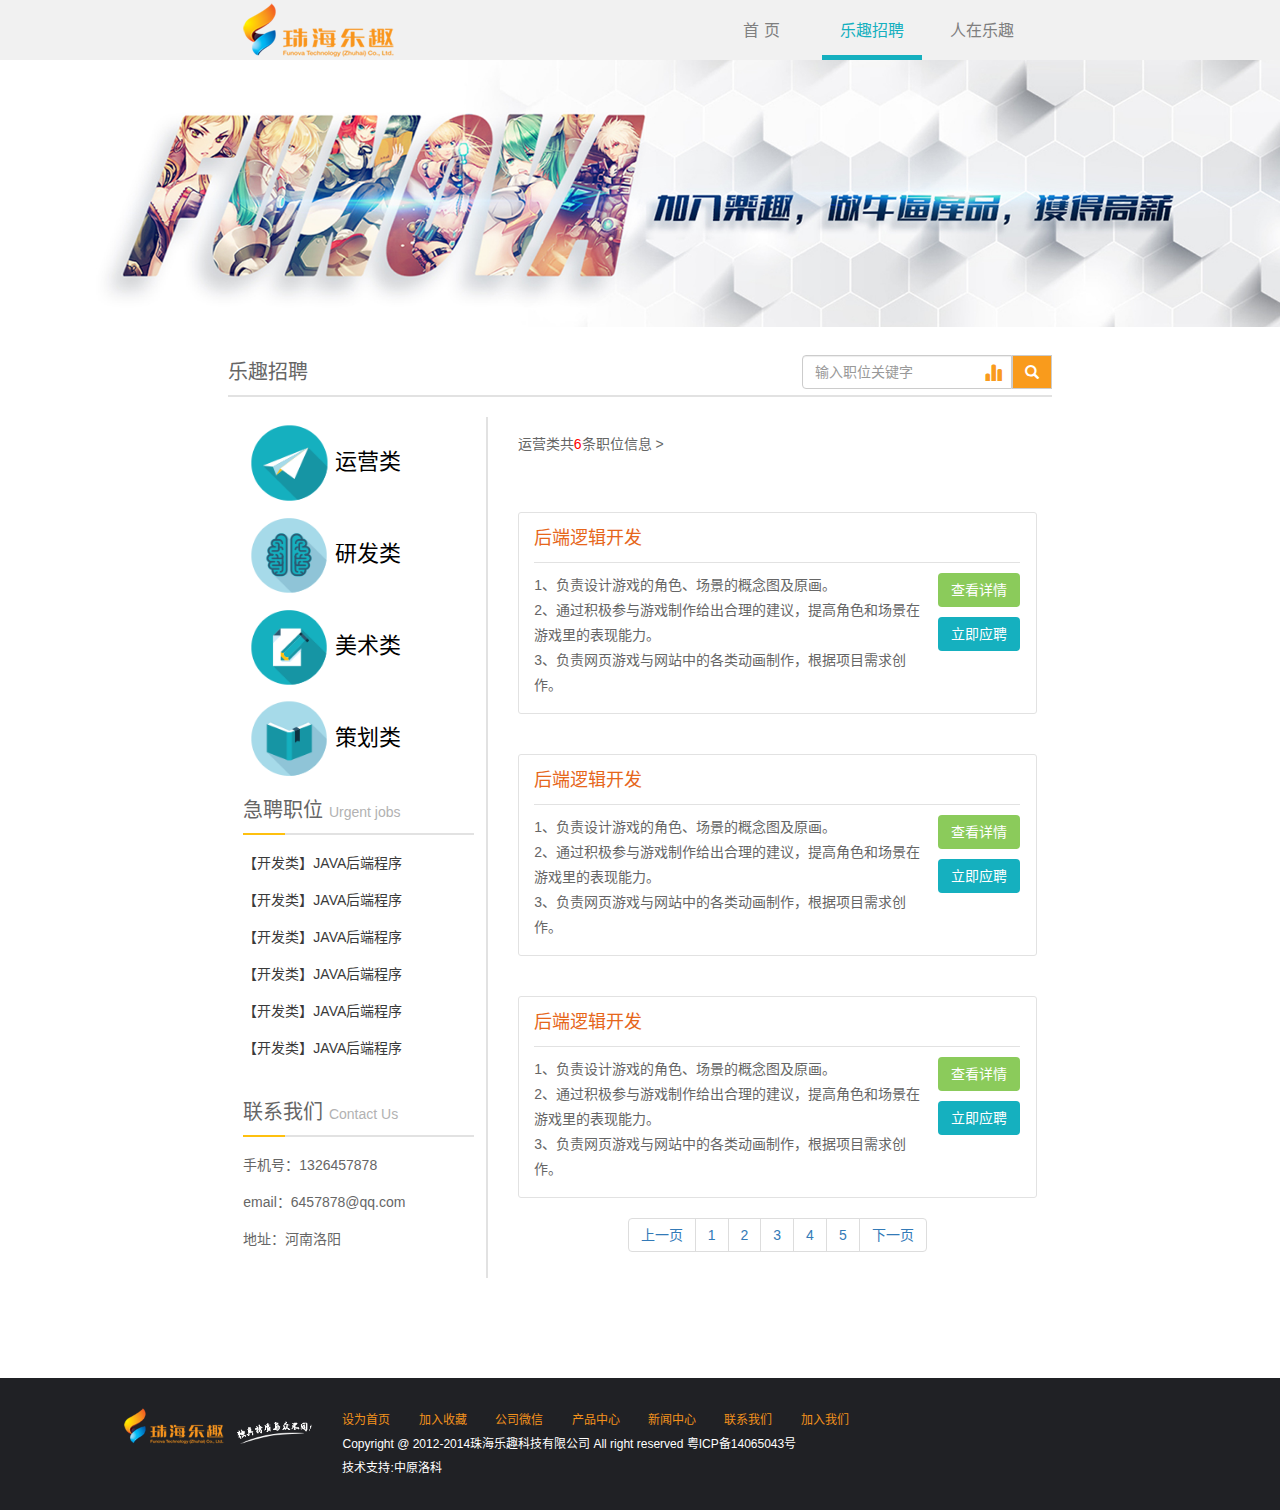
<file: recruit_list.html>
<!doctype html>
<html lang="zh-CN" xmlns:wb="http://open.weibo.com/wb">
<head>
<meta charset="utf-8">
<meta http-equiv="X-UA-Compatible" content="IE=edge">
<meta name="viewport" content="width=device-width, initial-scale=1, maximum-scale=1, user-scalable=no">
<title>珠海乐趣|招聘列表页</title>
<link href="css/bootstrap.min.css" rel="stylesheet" />
<link href="css/font.css" rel="stylesheet" />
<link href="css/main.css" rel="stylesheet" />
<link href="css/li.css" rel="stylesheet" />
<script src="js/jquery.min.js"></script>
<script src="js/bootstrap.min.js"></script>
<script src="http://tjs.sjs.sinajs.cn/open/api/js/wb.js" type="text/javascript" charset="utf-8"></script>
<!--[if lt IE 9]>
      <script src="js/html5shiv.min.js"></script>
      <script src="js/respond.min.js"></script>
<![endif]--> 

</head>

<body style="background:#f1f1f1;">
<!--头部-->
<div class="container-fluid plr0">
	<div class="row" style="margin-left:0; margin-right:0;">
    	<div class="col-md-2 col-lg-2"></div>
        <div class="col-xs-12 col-sm-12 col-md-8 col-lg-8">
        	<div class="mxw" >
            	<div class="col-xs-3 hidden-sm hidden-md hidden-lg"></div>
            	<div class="col-xs-6 col-sm-5 col-md-7 col-lg-8">
            		<a href="index.html"><img src="images/logo1.png" class="re_logo img-responsive" alt="珠海乐趣"/></a>
            	</div>
            	<div class="col-sm-7 col-md-5 col-lg-4 hidden-xs">
                    <ul class="join_nav fr">
                        <li><a href="recruit.html"  >首 页</a></li>
                        <li><a href="recruit_list.html" class="active" >乐趣招聘</a></li>
                        <li><a href="group.html" >人在乐趣</a></li>
                    </ul>
                </div>
                <div class="col-xs-3 visible-xs-block hidden-sm hidden-md hidden-lg">
                <div class="fr"  style=" margin:20px -15px 0px 0px">
                  <a class="" role="button" data-toggle="collapse" href="#remenu" aria-expanded="false" aria-controls="remenu" style="display:block; width:100%; height:100%;">
                	<span class="glyphicon glyphicon-menu-hamburger heise20"></span>
                  </a>
                </div>
                </div>
            </div>           
        </div>
        <div class="col-md-2 col-lg-2"></div>
    </div>
    <div class="collapse wid100" id="remenu">
               <ul class="menu wid100">
                  <a href="recruit.html" ><li>招聘首页</li></a>
                  <a href="recruit_list.html" ><li>乐趣招聘</li></a>
                  <a href="#"><li>人在乐趣</li></a>
              </ul>   	
            </div>
</div>
<div class="join_banner">
	<img src="images/recruit_banner.jpg" class="img-responsive" />
</div>
<!--主体内容-->
<div class="content container-fluid plr0" style="background:#fff;">
<div class="row" style="margin-left:0; margin-right:0;">
    <div class="col-md-2 col-lg-2"></div>
    <div class="col-xs-12 col-sm-12 col-md-8 col-lg-8"> 
    	<div class="mxw"> 
        <div class="title">
          <span>乐趣招聘</span>
          <div class="input-group" style="width:250px; position:absolute; right:0; top:8px;">
            <input type="text" class="form-control" placeholder="输入职位关键字" aria-describedby="basic-addon2">
            <a class="input-group-addon btn btn-default"  id="basic-addon2" style=" background:#f99b1c;" role="button" href="#">
              <span class="glyphicon glyphicon-search" style=" color:#fff;"></span>	
            </a>
            <span class="glyphicon glyphicon-stats" style="color:#f99b1c; position:absolute; top:8px; right:50px; z-index:3; font-size:18px;"></span>
          </div>       
    </div>
    	</div>
    </div>
    <div class="col-md-2 col-lg-2"></div>
</div>
<div class="row" style="margin-left:0; margin-right:0;">
    <div class="col-md-2 col-lg-2"></div>
    <div class="col-xs-12 col-sm-12 col-md-8 col-lg-8">
    	<div class="mxw">  
    	<div class="col-xs-12 col-sm-12 col-md-4 col-lg-4">  
          <div class="side re_list">
              <ul class="re_list_type hei22">
                  <li><img src="images/re_list_img01.png" class="img-responsive" />运营类</li>
                  <li><img src="images/re_list_img02.png" class="img-responsive" />研发类</li>
                  <li><img src="images/re_list_img03.png" class="img-responsive" />美术类</li>
                  <li><img src="images/re_list_img04.png" class="img-responsive" />策划类</li>
                  <div class="clear"></div>  
              </ul>
              <div class="main hidden-xs hidden-sm">
                  <div class="title">
                      <span>急聘职位</span>
                      <span class="b2shen18 ts2">Urgent jobs</span>
                      <div class="b2" ></div>
                  </div>
                  <ul class="jobs_content ul_content">
                      <li><a href="recruit_show.html">【开发类】JAVA后端程序</a></li>
                      <li><a href="recruit_show.html">【开发类】JAVA后端程序</a></li>
                      <li><a href="recruit_show.html">【开发类】JAVA后端程序</a></li>
                      <li><a href="recruit_show.html">【开发类】JAVA后端程序</a></li>
                      <li><a href="recruit_show.html">【开发类】JAVA后端程序</a></li>
                      <li><a href="recruit_show.html">【开发类】JAVA后端程序</a></li>
                  </ul>
              </div>
              <div class="main hidden-xs hidden-sm">
                  <div class="title">
                      <span>联系我们</span>
                      <span class="b2shen18 ts2">Contact Us</span>
                      <div class="b2" ></div>
                  </div>
                  <ul class="contact ul_content">
                      <li>手机号：1326457878</li>
                      <li>email：6457878@qq.com</li>
                      <li>地址：河南洛阳</li>
                  </ul>
              </div>
              
          </div>
        </div>
        <div class="col-xs-12 col-sm-12 col-md-8 col-lg-8"> 
          <div class="re_list_main">
              <p>运营类共<span class="reds">6</span>条职位信息 ></p>
              <div class="jobs_info">
                  <div class="jobs_title"><a href="recruit_show.html">后端逻辑开发</a></div>
                  <div class="jobs_content fl">
                      <p>1、负责设计游戏的角色、场景的概念图及原画。</p>
                      <p>2、通过积极参与游戏制作给出合理的建议，提高角色和场景在游戏里的表现能力。</p>
                      <p>3、负责网页游戏与网站中的各类动画制作，根据项目需求创作。</p>
                  </div>
                  <div class="jobs_btn fr jobs_btnmob">
                      <a href="recruit_show.html"><button type="button" class="btn" style="background:#8bcb5b">查看详情</button></a>
                      <a href="resume.html"><button type="button" class="btn" style="background:#15b0bf">立即应聘</button></a>
                  </div>
                  <div class="clear"></div>
              </div>
              <div class="jobs_info">
                  <div class="jobs_title"><a href="recruit_show.html">后端逻辑开发</a></div>
                  <div class="jobs_content fl">
                      <p>1、负责设计游戏的角色、场景的概念图及原画。</p>
                      <p>2、通过积极参与游戏制作给出合理的建议，提高角色和场景在游戏里的表现能力。</p>
                      <p>3、负责网页游戏与网站中的各类动画制作，根据项目需求创作。</p>
                  </div>
                  <div class="jobs_btn fr jobs_btnmob">
                      <a href="recruit_show.html"><button type="button" class="btn" style="background:#8bcb5b">查看详情</button></a>
                      <a href="resume.html"><button type="button" class="btn" style="background:#15b0bf">立即应聘</button></a>
                  </div>
                  <div class="clear"></div>
              </div>
              <div class="jobs_info">
                  <div class="jobs_title"><a href="recruit_show.html">后端逻辑开发</a></div>
                  <div class="jobs_content fl">
                      <p>1、负责设计游戏的角色、场景的概念图及原画。</p>
                      <p>2、通过积极参与游戏制作给出合理的建议，提高角色和场景在游戏里的表现能力。</p>
                      <p>3、负责网页游戏与网站中的各类动画制作，根据项目需求创作。</p>
                  </div>
                  <div class="jobs_btn fr jobs_btnmob">
                      <a href="recruit_show.html"><button type="button" class="btn" style="background:#8bcb5b">查看详情</button></a>
                      <a href="resume.html"><button type="button" class="btn" style="background:#15b0bf">立即应聘</button></a>
                  </div>
                  <div class="clear"></div>
              </div>  
                     
              <nav class="ta-c">
                <ul class="pagination">
                  <li>
                    <a href="#" aria-label="Previous">
                      <span aria-hidden="true">上一页</span>
                    </a>
                  </li>
                  <li><a href="#">1</a></li>
                  <li><a href="#">2</a></li>
                  <li><a href="#">3</a></li>
                  <li><a href="#">4</a></li>
                  <li><a href="#">5</a></li>
                  <li>
                    <a href="#" aria-label="Next">
                      <span aria-hidden="true">下一页</span>
                    </a>
                  </li>
                </ul>
              </nav>
          </div>
        </div> 
        </div> 
    </div>
    <div class="col-md-2 col-lg-2"></div>          
    </div>
</div>
<!--底部-->
<div class="container-fluid footer refooter">
<div class="pc1280">
<!--<div class="row kongbottom"></div> 9.22注释-->
<div class="row mt30 mb30">
<div class="col-lg-1 col-md-1 hidden-xs"></div>
<div class="col-lg-2 col-md-2 col-sm-3 hidden-xs"><a href="#"><img src="images/logo12.png" class="img-responsive"/></a></div>
<div class="col-lg-6 col-md-6 col-sm-6 col-xs-12">
<ul class="ta-l bai12c banquan">
<li>
<a href="#" class="hrefs" onClick="this.style.behavior='url(#default#homepage)';this.setHomePage('http://www.funova.com/');"><span>设为首页</span></a>
<a href="javascript:window.external.AddFavorite('http://www.funova.com/','珠海乐趣科技')"><span>加入收藏</span></a>
<!--<a href="http://weibo.com/5310046714" target="_blank"><span>公司微博</span></a>-->
<a type="button" class="" data-toggle="modal" data-target=".bs-example-modal-sm"><span>公司微信</span></a>
<a href="game.html"><span>产品中心</span></a>
<a href="news.html"><span>新闻中心</span></a>
<a href="contact.html"><span>联系我们</span></a>
<a href="join.html"><span>加入我们</span></a>
</li>
<li>Copyright @ 2012-2014珠海乐趣科技有限公司 All right reserved  粤ICP备14065043号</li>
<li>技术支持:<a href="http://www.chinalooke.com" target="_blank">中原洛科</a></li>
</ul>
</div>
<div class="col-lg-3 col-md-3 col-sm-3 col-xs-12">
<ul>
<li class="lh36">
<div class="bdsharebuttonbox"><a href="#" class="bds_more" data-cmd="more"></a><a href="#" class="bds_qzone" data-cmd="qzone"></a><a href="#" class="bds_tsina" data-cmd="tsina"></a><a href="#" class="bds_tqq" data-cmd="tqq"></a><a href="#" class="bds_renren" data-cmd="renren"></a><a href="#" class="bds_weixin" data-cmd="weixin"></a></div>
<script>
window._bd_share_config={"common":{"bdSnsKey":{},"bdText":"","bdMini":"2","bdPic":"","bdStyle":"0","bdSize":"16"},"share":{},"image":{"viewList":["qzone","tsina","tqq","renren","weixin"],"viewText":"分享到：","viewSize":"16"},"selectShare":{"bdContainerClass":null,"bdSelectMiniList":["qzone","tsina","tqq","renren","weixin"]}};with(document)0[(getElementsByTagName('head')[0]||body).appendChild(createElement('script')).src='http://bdimg.share.baidu.com/static/api/js/share.js?v=89860593.js?cdnversion='+~(-new Date()/36e5)];
</script>
</li>
<li class="lh36"><iframe id="previewmc" src="http://follow.v.t.qq.com/index.php?c=follow&a=quick&name=skailun&style=5&t=1335772286433&f=1" width="138" height="24" frameborder="0" scrolling="no" allowtransparency="true" style="margin:0 auto;" class="l"></iframe>

<span class="l"><wb:follow-button uid="5310046714" type="red_2" width="136" height="24"></wb:follow-button></span></li>
</ul>
<!--<a href="#">
<img src="images/wlogo2.png" class="img-responsive"/>
</a> 9.22注释-->
</div>
<!--<div class="col-lg-1 col-md-1 hidden-xs"></div>-->
</div>
<!--<div class="row mod mt50">
<div class="col-lg-1 col-md-1 hidden-xs"></div>
<div class="jiathis_style_32x32 col-lg-10 col-md-10 col-sm-12 col-xs-12">
<span class="l shenlan12 mt5 mR6">分享到</span>
    <a class="jiathis_button_qzone"></a>
    <a class="jiathis_button_tsina"></a>
    <a class="jiathis_button_tqq"></a>
    <a class="jiathis_button_renren"></a>
    <a class="jiathis_button_kaixin001 hidden-xs"></a>
    <a href="http://www.jiathis.com/share" class="jiathis jiathis_txt jtico jtico_jiathis" target="_blank"></a>
    <a class="jiathis_counter_style"></a>
</div>
<div class="col-lg-1 col-md-1 hidden-xs"></div>
<script type="text/javascript" src="http://v3.jiathis.com/code/jia.js?uid=1348112174875283" charset="utf-8"></script>

</div>  9.22注释-->
</div>
</div>
</body>
</html>
</file>
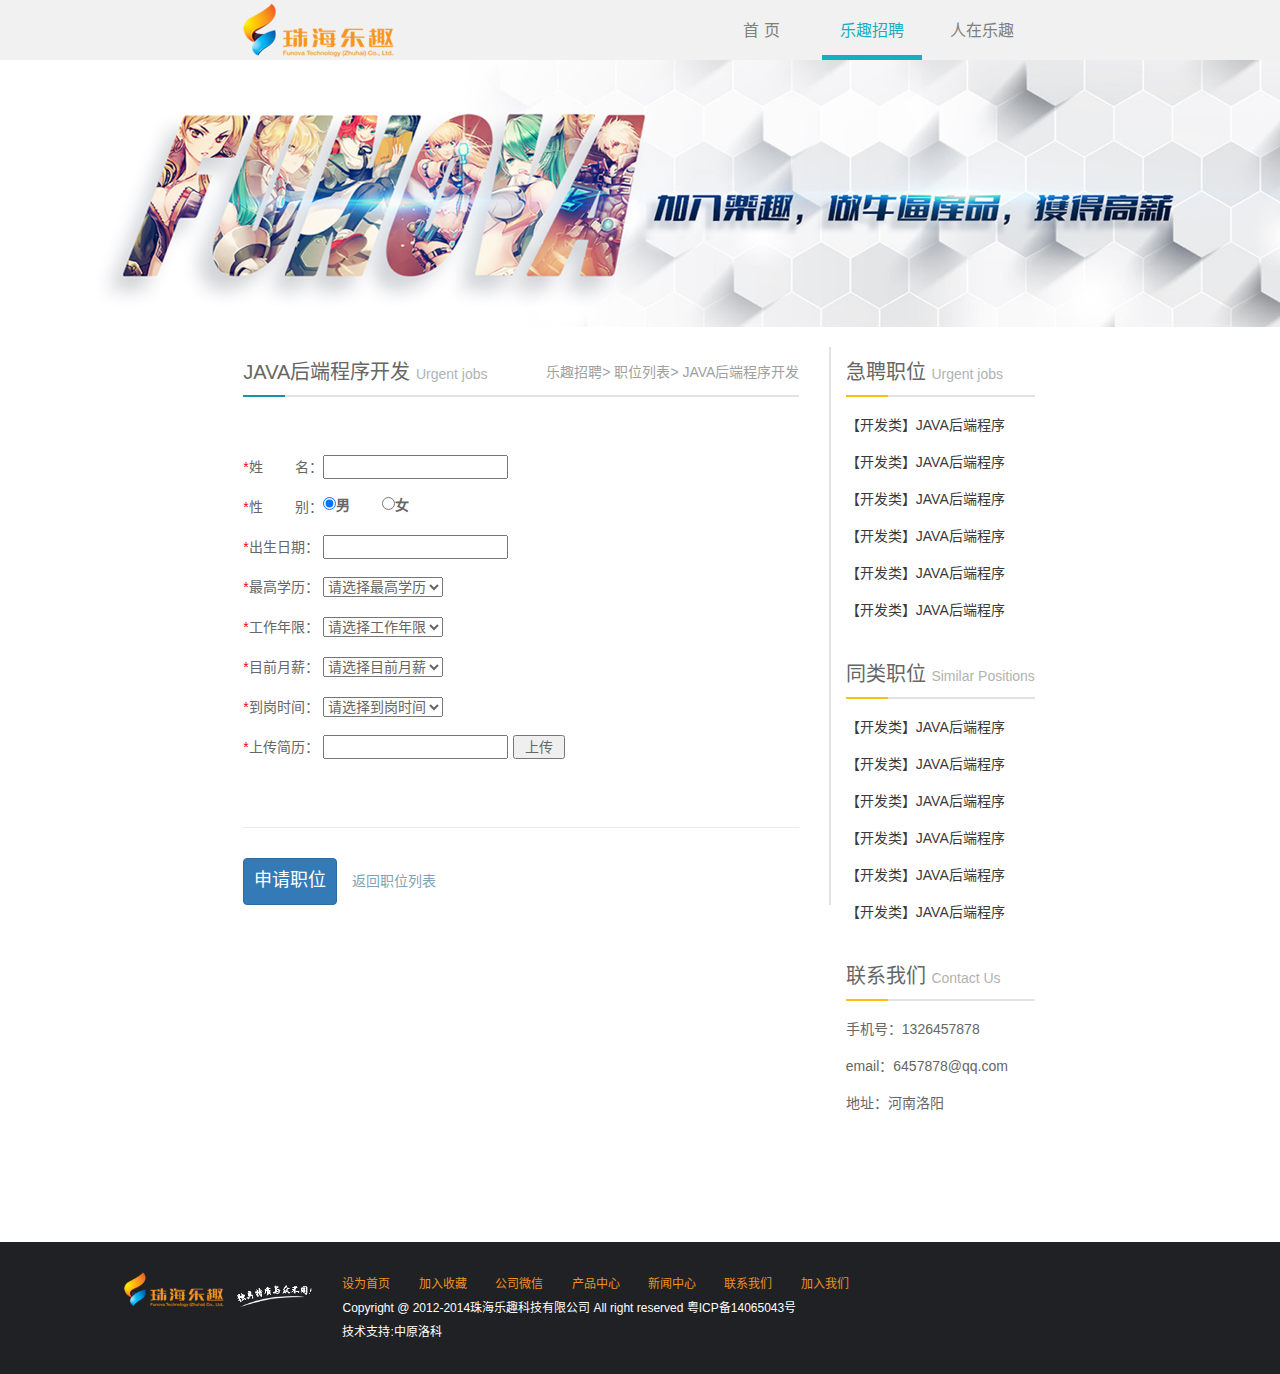
<file: recruit_ok.html>
<!doctype html>
<html lang="zh-CN" xmlns:wb="http://open.weibo.com/wb">
<head>
<meta charset="utf-8">
<meta http-equiv="X-UA-Compatible" content="IE=edge">
<meta name="viewport" content="width=device-width, initial-scale=1, maximum-scale=1, user-scalable=no">
<title>珠海乐趣|简历投递成功页</title>
<link href="css/bootstrap.min.css" rel="stylesheet" />
<link href="css/font.css" rel="stylesheet" />
<link href="css/main.css" rel="stylesheet" />
<link href="css/li.css" rel="stylesheet" />
<script src="js/jquery.min.js"></script>
<script src="js/bootstrap.min.js"></script>
<script src="http://tjs.sjs.sinajs.cn/open/api/js/wb.js" type="text/javascript" charset="utf-8"></script>
<!--[if lt IE 9]>
      <script src="js/html5shiv.min.js"></script>
      <script src="js/respond.min.js"></script>
<![endif]--> 

</head>

<body style="background:#f1f1f1;">
<!--申请成功模态框-->
<div class="modal fade" id="resume" tabindex="-1" role="dialog" aria-labelledby="myModalLabel">
  <div class="modal-dialog" role="document">
    <div class="modal-content">
      <div class="modal-header">
        <button type="button" class="close" data-dismiss="modal" aria-label="Close"><span aria-hidden="true">&times;</span></button>
      </div>
      <div class="modal-body">
        <div class="mo_content">
            <img src="images/re_ok.png" />
            <div class="mo_text fr">
            	<p>申请成功！请耐心等待好消息吧！</p>
                <br />
                <a href="recruit_list.html">返回</a>
            </div>
        </div>
      </div>
      <div class="modal-footer">
      
      </div>
    </div>
  </div>
</div>
<!--头部-->
<div class="container-fluid plr0">
	<div class="row" style="margin-left:0; margin-right:0;">
    	<div class="col-md-2 col-lg-2"></div>
        <div class="col-xs-12 col-sm-12 col-md-8 col-lg-8">
        	<div class="mxw" >
            	<div class="col-xs-3 hidden-sm hidden-md hidden-lg"></div>
            	<div class="col-xs-6 col-sm-5 col-md-7 col-lg-8">
            		<img src="images/logo1.png" class="re_logo img-responsive " alt="珠海乐趣"/>
            	</div>
            	<div class="col-sm-7 col-md-5 col-lg-4 hidden-xs">
                    <ul class="join_nav fr">
                        <li><a href="recruit.html" >首 页</a></li>
                        <li><a href="recruit_list.html" class="active" >乐趣招聘</a></li>
                        <li><a href="group.html" >人在乐趣</a></li>
                    </ul>
                </div>
                <div class="col-xs-3 visible-xs-block hidden-sm hidden-md hidden-lg">
                <div class="fr"  style="margin:20px -15px 0px 0px">
                  <a class="" role="button" data-toggle="collapse" href="#remenu" aria-expanded="false" aria-controls="remenu" style="display:block; width:100%; height:100%;">
                	<span class="glyphicon glyphicon-menu-hamburger heise20"></span>
                  </a>
                </div>
                </div>
            </div>           
        </div>
        <div class="col-md-2 col-lg-2"></div>
    </div>
    <div class="collapse wid100" id="remenu">
               <ul class="menu wid100">
                  <a href="recruit.html" ><li>招聘首页</li></a>
                  <a href="recruit_list.html" ><li>乐趣招聘</li></a>
                  <a href="group.html"><li>人在乐趣</li></a>
              </ul>   	
            </div>
</div>
<div class="join_banner">
	<img src="images/recruit_banner.jpg" class="img-responsive" />
</div>
<!--主体内容-->
<div class="content container-fluid">
	<div class="row">
    	<div class="col-md-2 col-lg-2"></div>
        <div class="col-xs-12 col-sm-12 col-md-8 col-lg-8">
        	<div class="mxw">
        	<div class="col-xs-12 col-sm-12 col-md-9 col-lg-9">
                <div class="re_show_main fl wid100">
                    <div class="title">
                        <span>JAVA后端程序开发</span>
                        <span class="b2shen18 ts2">Urgent jobs</span>
                        <div class="b2 b2_blue" ></div>
                        
                        <p class="way shen149f">
                            <a href="recruit.html">乐趣招聘</a>>
                            <a href="recruit_list.html">职位列表</a>>
                            <a href="recruit_show.html">JAVA后端程序开发</a>
                        </p>
                     </div>
  
                    <form class="form1">
                	<table  border="0">
                	  <tr>
                	    <td ><span class="reds">*</span>姓 名：</td>
                	    <td ><input type="text" id="name" /></td>
              	    </tr>
                	  <tr>
                	    <td><span class="reds">*</span>性 别：</td>
                	    <td>
                        <label for="boy">
                	      <input type="radio" id="boy" name="sex" checked/>男
                	    </label>
                        <label for="girl">
                            <input type="radio" id="girl" name="sex"/>女
                        </label></td>
              	    </tr>
                	  <tr>
                	    <td><span class="reds">*</span>出生日期：</td>
                	    <td>
                        	<input type="text" name="birth">
                        </td>
              	    </tr>
                	  <tr>
                	    <td><span class="reds">*</span>最高学历：</td>
                	    <td>
                        	<select name="xueli">
                            	<option>请选择最高学历</option>
                                <option>不限</option>
                                <option>高中</option>
                                <option>中专</option>
                                <option>大专</option>
                                <option>本科</option>
                                <option>硕士</option>
                                <option>博士及以上</option>
                            </select>
                        </td>
              	    </tr>
                	  <tr>
                	    <td><span class="reds">*</span>工作年限：</td>
                	    <td>
                             <select name="nianxuian">
                            	<option>请选择工作年限</option>
                                <option>应届毕业生</option>
                                <option>1年以下</option>
                                <option>1-3年</option>
                                <option>3-5年</option>
                                <option>5年以上</option>
                            </select>                        
                        </td>
              	    </tr>
                	  <tr>
                	    <td><span class="reds">*</span>目前月薪：</td>
                	    <td>
                         	<select name="xinshui">
                            	<option>请选择目前月薪</option>
                                <option>1500以下</option>
                                <option>1500-1999</option>
                                <option>2000-2999</option>
                                <option>3000-4499</option>
                                <option>4500-5999</option>
                                <option>6000-7999</option>
                                <option>8000-9999</option>
                                <option>10000以上</option>
                            </select>                       	
                        </td>
              	    </tr>
                	  <tr>
                	    <td><span class="reds">*</span>到岗时间：</td>
                	    <td>
                        	<select name="daogang">
                            	<option>请选择到岗时间</option>
                                <option>三天内</option>
                                <option>一周内</option>
                                <option>三周内</option>
                                <option>一个月内</option>
                                <option>待定</option>
                            </select>
                        </td>
              	    </tr>
                	  <tr>
                	    <td><span class="reds">*</span>上传简历：</td>
                	    <td>
                        	<input type="text" name="resume" /><button type="button" class="download">上传</button>
                        </td>
              	    </tr>
              	  </table>
                	<p>&nbsp;</p>
                </form>
                            <div class="job_apply">               
                                <button type="submit" class="btn btn-primary submit ta-c fl" data-toggle="modal" data-target="#resume">申请职位</button>                         
                                <div class="fenxiang fl">
                                <a href="recruit_list.html">返回职位列表</a>           
                                </div>
                            </div>
              </div>
            </div>
            <div class="hidden-xs hidden-sm col-md-3 col-lg-3 plr0">  
                <div class="side fl">
                    <div class="main">
                        <div class="title">
                            <span>急聘职位</span>
                            <span class="b2shen18 ts2">Urgent jobs</span>
                            <div class="b2" ></div>
                        </div>
                        <ul class="ul_content">
                            <li><a href="#">【开发类】JAVA后端程序</a></li>
                            <li><a href="#">【开发类】JAVA后端程序</a></li>
                            <li><a href="#">【开发类】JAVA后端程序</a></li>
                            <li><a href="#">【开发类】JAVA后端程序</a></li>
                            <li><a href="#">【开发类】JAVA后端程序</a></li>
                            <li><a href="#">【开发类】JAVA后端程序</a></li>
                        </ul>
                    </div>
                    <div class="main">
                        <div class="title">
                            <span>同类职位</span>
                            <span class="b2shen18 ts2">Similar Positions</span>
                            <div class="b2" ></div>
                        </div>
                        <ul class=" ul_content">
                            <li><a href="#">【开发类】JAVA后端程序</a></li>
                            <li><a href="#">【开发类】JAVA后端程序</a></li>
                            <li><a href="#">【开发类】JAVA后端程序</a></li>
                            <li><a href="#">【开发类】JAVA后端程序</a></li>
                            <li><a href="#">【开发类】JAVA后端程序</a></li>
                            <li><a href="#">【开发类】JAVA后端程序</a></li>
                        </ul>
                    </div>
                    <div class="main">
                        <div class="title">
                            <span>联系我们</span>
                            <span class="b2shen18 ts2">Contact Us</span>
                            <div class="b2" ></div>
                        </div>
                        <ul class=" ul_content">
                            <li>手机号：1326457878</li>
                            <li>email：6457878@qq.com</li>
                            <li>地址：河南洛阳</li>
                        </ul>
                    </div>                       
                </div>
            </div>       
        	</div>
        </div>
        <div class="col-md-2 col-lg-2"></div>
    </div>
</div>
<!--底部-->
<div class="container-fluid footer refooter">
<div class="pc1280">
<!--<div class="row kongbottom"></div> 9.22注释-->
<div class="row mt30 mb30">
<div class="col-lg-1 col-md-1 hidden-xs"></div>
<div class="col-lg-2 col-md-2 col-sm-3 hidden-xs"><a href="#"><img src="images/logo12.png" class="img-responsive"/></a></div>
<div class="col-lg-6 col-md-6 col-sm-6 col-xs-12">
<ul class="ta-l bai12c banquan">
<li>
<a href="#" class="hrefs" onClick="this.style.behavior='url(#default#homepage)';this.setHomePage('http://www.funova.com/');"><span>设为首页</span></a>
<a href="javascript:window.external.AddFavorite('http://www.funova.com/','珠海乐趣科技')"><span>加入收藏</span></a>
<!--<a href="http://weibo.com/5310046714" target="_blank"><span>公司微博</span></a>-->
<a type="button" class="" data-toggle="modal" data-target=".bs-example-modal-sm"><span>公司微信</span></a>
<a href="game.html"><span>产品中心</span></a>
<a href="news.html"><span>新闻中心</span></a>
<a href="contact.html"><span>联系我们</span></a>
<a href="join.html"><span>加入我们</span></a>
</li>
<li>Copyright @ 2012-2014珠海乐趣科技有限公司 All right reserved  粤ICP备14065043号</li>
<li>技术支持:<a href="http://www.chinalooke.com" target="_blank">中原洛科</a></li>
</ul>
</div>
<div class="col-lg-3 col-md-3 col-sm-3 col-xs-12">
<ul>
<li class="lh36">
<div class="bdsharebuttonbox"><a href="#" class="bds_more" data-cmd="more"></a><a href="#" class="bds_qzone" data-cmd="qzone"></a><a href="#" class="bds_tsina" data-cmd="tsina"></a><a href="#" class="bds_tqq" data-cmd="tqq"></a><a href="#" class="bds_renren" data-cmd="renren"></a><a href="#" class="bds_weixin" data-cmd="weixin"></a></div>
<script>
window._bd_share_config={"common":{"bdSnsKey":{},"bdText":"","bdMini":"2","bdPic":"","bdStyle":"0","bdSize":"16"},"share":{},"image":{"viewList":["qzone","tsina","tqq","renren","weixin"],"viewText":"分享到：","viewSize":"16"},"selectShare":{"bdContainerClass":null,"bdSelectMiniList":["qzone","tsina","tqq","renren","weixin"]}};with(document)0[(getElementsByTagName('head')[0]||body).appendChild(createElement('script')).src='http://bdimg.share.baidu.com/static/api/js/share.js?v=89860593.js?cdnversion='+~(-new Date()/36e5)];
</script>
</li>
<li class="lh36"><iframe id="previewmc" src="http://follow.v.t.qq.com/index.php?c=follow&a=quick&name=skailun&style=5&t=1335772286433&f=1" width="138" height="24" frameborder="0" scrolling="no" allowtransparency="true" style="margin:0 auto;" class="l"></iframe>

<span class="l"><wb:follow-button uid="5310046714" type="red_2" width="136" height="24"></wb:follow-button></span></li>
</ul>
<!--<a href="#">
<img src="images/wlogo2.png" class="img-responsive"/>
</a> 9.22注释-->
</div>
<!--<div class="col-lg-1 col-md-1 hidden-xs"></div>-->
</div>
<!--<div class="row mod mt50">
<div class="col-lg-1 col-md-1 hidden-xs"></div>
<div class="jiathis_style_32x32 col-lg-10 col-md-10 col-sm-12 col-xs-12">
<span class="l shenlan12 mt5 mR6">分享到</span>
    <a class="jiathis_button_qzone"></a>
    <a class="jiathis_button_tsina"></a>
    <a class="jiathis_button_tqq"></a>
    <a class="jiathis_button_renren"></a>
    <a class="jiathis_button_kaixin001 hidden-xs"></a>
    <a href="http://www.jiathis.com/share" class="jiathis jiathis_txt jtico jtico_jiathis" target="_blank"></a>
    <a class="jiathis_counter_style"></a>
</div>
<div class="col-lg-1 col-md-1 hidden-xs"></div>
<script type="text/javascript" src="http://v3.jiathis.com/code/jia.js?uid=1348112174875283" charset="utf-8"></script>

</div>  9.22注释-->
</div>
</div>
</body>
</html>
</file>
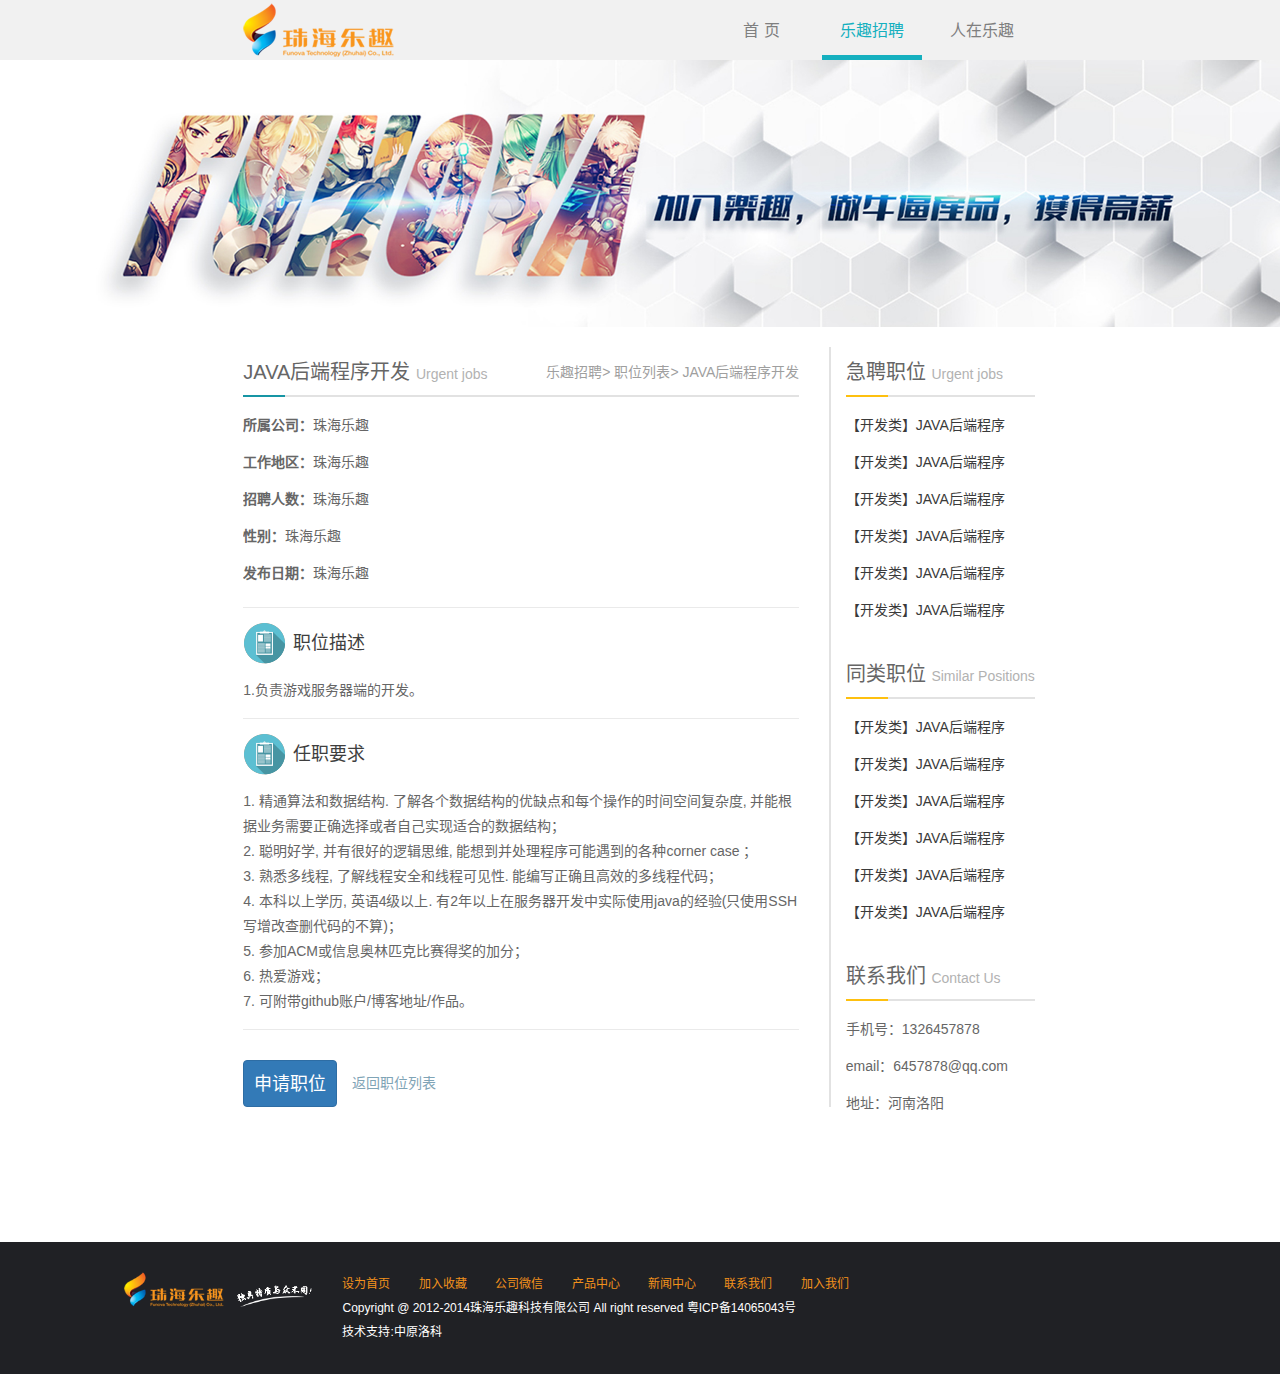
<file: recruit_show.html>
<!doctype html>
<html lang="zh-CN" xmlns:wb="http://open.weibo.com/wb">
<head>
<meta charset="utf-8">
<meta http-equiv="X-UA-Compatible" content="IE=edge">
<meta name="viewport" content="width=device-width, initial-scale=1, maximum-scale=1, user-scalable=no">
<title>珠海乐趣|招聘详情页</title>
<link href="css/bootstrap.min.css" rel="stylesheet" />
<link href="css/font.css" rel="stylesheet" />
<link href="css/main.css" rel="stylesheet" />
<link href="css/li.css" rel="stylesheet" />
<script src="js/jquery.min.js"></script>
<script src="js/bootstrap.min.js"></script>
<script src="http://tjs.sjs.sinajs.cn/open/api/js/wb.js" type="text/javascript" charset="utf-8"></script>
<!--[if lt IE 9]>
      <script src="js/html5shiv.min.js"></script>
      <script src="js/respond.min.js"></script>
<![endif]--> 

</head>

<body style="background:#f1f1f1;">
<!--头部-->
<div class="container-fluid plr0">
	<div class="row" style="margin-left:0; margin-right:0;">
    	<div class="col-md-2 col-lg-2"></div>
        <div class="col-xs-12 col-sm-12 col-md-8 col-lg-8">
        	<div class="mxw" >
            	<div class="col-xs-3 hidden-sm hidden-md hidden-lg"></div>
            	<div class="col-xs-6 col-sm-5 col-md-7 col-lg-8">
            		<a href="index.html"><img src="images/logo1.png" class="re_logo img-responsive" alt="珠海乐趣"/></a>
            	</div>
            	<div class="col-sm-7 col-md-5 col-lg-4 hidden-xs">
                    <ul class="join_nav fr">
                        <li><a href="recruit.html" >首 页</a></li>
                        <li><a href="recruit_list.html" class="active"  >乐趣招聘</a></li>
                        <li><a href="group.html" >人在乐趣</a></li>
                    </ul>
                </div>
                <div class="col-xs-3 visible-xs-block hidden-sm hidden-md hidden-lg">
                <div class="fr"  style=" margin:20px -15px 0px 0px">
                  <a class="" role="button" data-toggle="collapse" href="#remenu" aria-expanded="false" aria-controls="remenu" style="display:block; width:100%; height:100%;">
                	<span class="glyphicon glyphicon-menu-hamburger heise20"></span>
                  </a>
                </div>
                </div>
            </div>           
        </div>
        <div class="col-md-2 col-lg-2"></div>
    </div>
    <div class="collapse wid100" id="remenu">
               <ul class="menu wid100">
                  <a href="recruit.html" ><li>招聘首页</li></a>
                  <a href="recruit_list.html" ><li>乐趣招聘</li></a>
                  <a href="group.html"><li>人在乐趣</li></a>
              </ul>   	
            </div>
</div>
<div class="join_banner">
	<img src="images/recruit_banner.jpg" class="img-responsive" />
</div>
<!--主体内容-->
<div class="content container-fluid">
	<div class="row">
    	<div class="col-md-2 col-lg-2"></div>
        <div class="col-xs-12 col-sm-12 col-md-8 col-lg-8">
        	<div class="mxw">
        	<div class="col-xs-12 col-sm-12 col-md-9 col-lg-9">
                <div class="re_show_main fl wid100">
                            <div class="title">
                                <span>JAVA后端程序开发</span>
                                <span class="b2shen18 ts2">Urgent jobs</span>
                                <div class="b2 b2_blue" ></div>
                                
                                <p class="way shen149f">
                                    <a href="recruit.html">乐趣招聘</a>>
                                    <a href="recruit_list.html">职位列表</a>>
                                    <a href="recruit_show.html">JAVA后端程序开发</a>
                                </p>
                             </div>
                            <ul class="ul_content re_show_section">
                                <li><strong>所属公司：</strong>珠海乐趣</li>
                                <li><strong>工作地区：</strong>珠海乐趣</li>
                                <li><strong>招聘人数：</strong>珠海乐趣</li>
                                <li><strong>性别：</strong>珠海乐趣</li>
                                <li><strong>发布日期：</strong>珠海乐趣</li>
                            </ul>
                            <div class="re_show_section">
                                <div class="rss_title">
                                    职位描述
                                </div>
                                <p>1.负责游戏服务器端的开发。</p>
                            </div>
                            <div class="re_show_section">
                                <div class="rss_title">
                                    任职要求
                                </div>
                                <p>1. 精通算法和数据结构. 了解各个数据结构的优缺点和每个操作的时间空间复杂度, 并能根据业务需要正确选择或者自己实现适合的数据结构； </p>
                                <p>2. 聪明好学, 并有很好的逻辑思维, 能想到并处理程序可能遇到的各种corner case ；</p>
                                <p>3. 熟悉多线程, 了解线程安全和线程可见性. 能编写正确且高效的多线程代码； </p>
                                <p>4. 本科以上学历, 英语4级以上. 有2年以上在服务器开发中实际使用java的经验(只使用SSH写增改查删代码的不算)； </p>
                                <p>5. 参加ACM或信息奥林匹克比赛得奖的加分； </p>
                                <p>6. 热爱游戏； </p><p>7. 可附带github账户/博客地址/作品。</p>
                            </div> 
                            
                            <div class="job_apply">               
                                <a href="resume.html" class="btn btn-primary submit ta-c fl" style="line-height:47px;">申请职位</a>                         
                                <div class="fenxiang fl">
                                <a href="recruit_list.html">返回职位列表</a>           
                                </div>
                            </div>
              </div>
            </div>
            <div class="hidden-xs hidden-sm col-md-3 col-lg-3 plr0">  
                <div class="side fl">
                    <div class="main">
                        <div class="title">
                            <span>急聘职位</span>
                            <span class="b2shen18 ts2">Urgent jobs</span>
                            <div class="b2" ></div>
                        </div>
                        <ul class="ul_content">
                            <li><a href="#">【开发类】JAVA后端程序</a></li>
                            <li><a href="#">【开发类】JAVA后端程序</a></li>
                            <li><a href="#">【开发类】JAVA后端程序</a></li>
                            <li><a href="#">【开发类】JAVA后端程序</a></li>
                            <li><a href="#">【开发类】JAVA后端程序</a></li>
                            <li><a href="#">【开发类】JAVA后端程序</a></li>
                        </ul>
                    </div>
                    <div class="main">
                        <div class="title">
                            <span>同类职位</span>
                            <span class="b2shen18 ts2">Similar Positions</span>
                            <div class="b2" ></div>
                        </div>
                        <ul class=" ul_content">
                            <li><a href="#">【开发类】JAVA后端程序</a></li>
                            <li><a href="#">【开发类】JAVA后端程序</a></li>
                            <li><a href="#">【开发类】JAVA后端程序</a></li>
                            <li><a href="#">【开发类】JAVA后端程序</a></li>
                            <li><a href="#">【开发类】JAVA后端程序</a></li>
                            <li><a href="#">【开发类】JAVA后端程序</a></li>
                        </ul>
                    </div>
                    <div class="main">
                        <div class="title">
                            <span>联系我们</span>
                            <span class="b2shen18 ts2">Contact Us</span>
                            <div class="b2" ></div>
                        </div>
                        <ul class=" ul_content">
                            <li>手机号：1326457878</li>
                            <li>email：6457878@qq.com</li>
                            <li>地址：河南洛阳</li>
                        </ul>
                    </div>                       
                </div>
            </div>      
            </div> 
        </div>
        <div class="col-md-2 col-lg-2"></div>
    </div>
</div>
<!--底部-->
<div class="container-fluid footer refooter">
<div class="pc1280">
<!--<div class="row kongbottom"></div> 9.22注释-->
<div class="row mt30 mb30">
<div class="col-lg-1 col-md-1 hidden-xs"></div>
<div class="col-lg-2 col-md-2 col-sm-3 hidden-xs"><a href="#"><img src="images/logo12.png" class="img-responsive"/></a></div>
<div class="col-lg-6 col-md-6 col-sm-6 col-xs-12">
<ul class="ta-l bai12c banquan">
<li>
<a href="#" class="hrefs" onClick="this.style.behavior='url(#default#homepage)';this.setHomePage('http://www.funova.com/');"><span>设为首页</span></a>
<a href="javascript:window.external.AddFavorite('http://www.funova.com/','珠海乐趣科技')"><span>加入收藏</span></a>
<!--<a href="http://weibo.com/5310046714" target="_blank"><span>公司微博</span></a>-->
<a type="button" class="" data-toggle="modal" data-target=".bs-example-modal-sm"><span>公司微信</span></a>
<a href="game.html"><span>产品中心</span></a>
<a href="news.html"><span>新闻中心</span></a>
<a href="contact.html"><span>联系我们</span></a>
<a href="join.html"><span>加入我们</span></a>
</li>
<li>Copyright @ 2012-2014珠海乐趣科技有限公司 All right reserved  粤ICP备14065043号</li>
<li>技术支持:<a href="http://www.chinalooke.com" target="_blank">中原洛科</a></li>
</ul>
</div>
<div class="col-lg-3 col-md-3 col-sm-3 col-xs-12">
<ul>
<li class="lh36">
<div class="bdsharebuttonbox"><a href="#" class="bds_more" data-cmd="more"></a><a href="#" class="bds_qzone" data-cmd="qzone"></a><a href="#" class="bds_tsina" data-cmd="tsina"></a><a href="#" class="bds_tqq" data-cmd="tqq"></a><a href="#" class="bds_renren" data-cmd="renren"></a><a href="#" class="bds_weixin" data-cmd="weixin"></a></div>
<script>
window._bd_share_config={"common":{"bdSnsKey":{},"bdText":"","bdMini":"2","bdPic":"","bdStyle":"0","bdSize":"16"},"share":{},"image":{"viewList":["qzone","tsina","tqq","renren","weixin"],"viewText":"分享到：","viewSize":"16"},"selectShare":{"bdContainerClass":null,"bdSelectMiniList":["qzone","tsina","tqq","renren","weixin"]}};with(document)0[(getElementsByTagName('head')[0]||body).appendChild(createElement('script')).src='http://bdimg.share.baidu.com/static/api/js/share.js?v=89860593.js?cdnversion='+~(-new Date()/36e5)];
</script>
</li>
<li class="lh36"><iframe id="previewmc" src="http://follow.v.t.qq.com/index.php?c=follow&a=quick&name=skailun&style=5&t=1335772286433&f=1" width="138" height="24" frameborder="0" scrolling="no" allowtransparency="true" style="margin:0 auto;" class="l"></iframe>

<span class="l"><wb:follow-button uid="5310046714" type="red_2" width="136" height="24"></wb:follow-button></span></li>
</ul>
<!--<a href="#">
<img src="images/wlogo2.png" class="img-responsive"/>
</a> 9.22注释-->
</div>
<!--<div class="col-lg-1 col-md-1 hidden-xs"></div>-->
</div>
<!--<div class="row mod mt50">
<div class="col-lg-1 col-md-1 hidden-xs"></div>
<div class="jiathis_style_32x32 col-lg-10 col-md-10 col-sm-12 col-xs-12">
<span class="l shenlan12 mt5 mR6">分享到</span>
    <a class="jiathis_button_qzone"></a>
    <a class="jiathis_button_tsina"></a>
    <a class="jiathis_button_tqq"></a>
    <a class="jiathis_button_renren"></a>
    <a class="jiathis_button_kaixin001 hidden-xs"></a>
    <a href="http://www.jiathis.com/share" class="jiathis jiathis_txt jtico jtico_jiathis" target="_blank"></a>
    <a class="jiathis_counter_style"></a>
</div>
<div class="col-lg-1 col-md-1 hidden-xs"></div>
<script type="text/javascript" src="http://v3.jiathis.com/code/jia.js?uid=1348112174875283" charset="utf-8"></script>

</div>  9.22注释-->
</div>
</div>
</body>
</html>
</file>
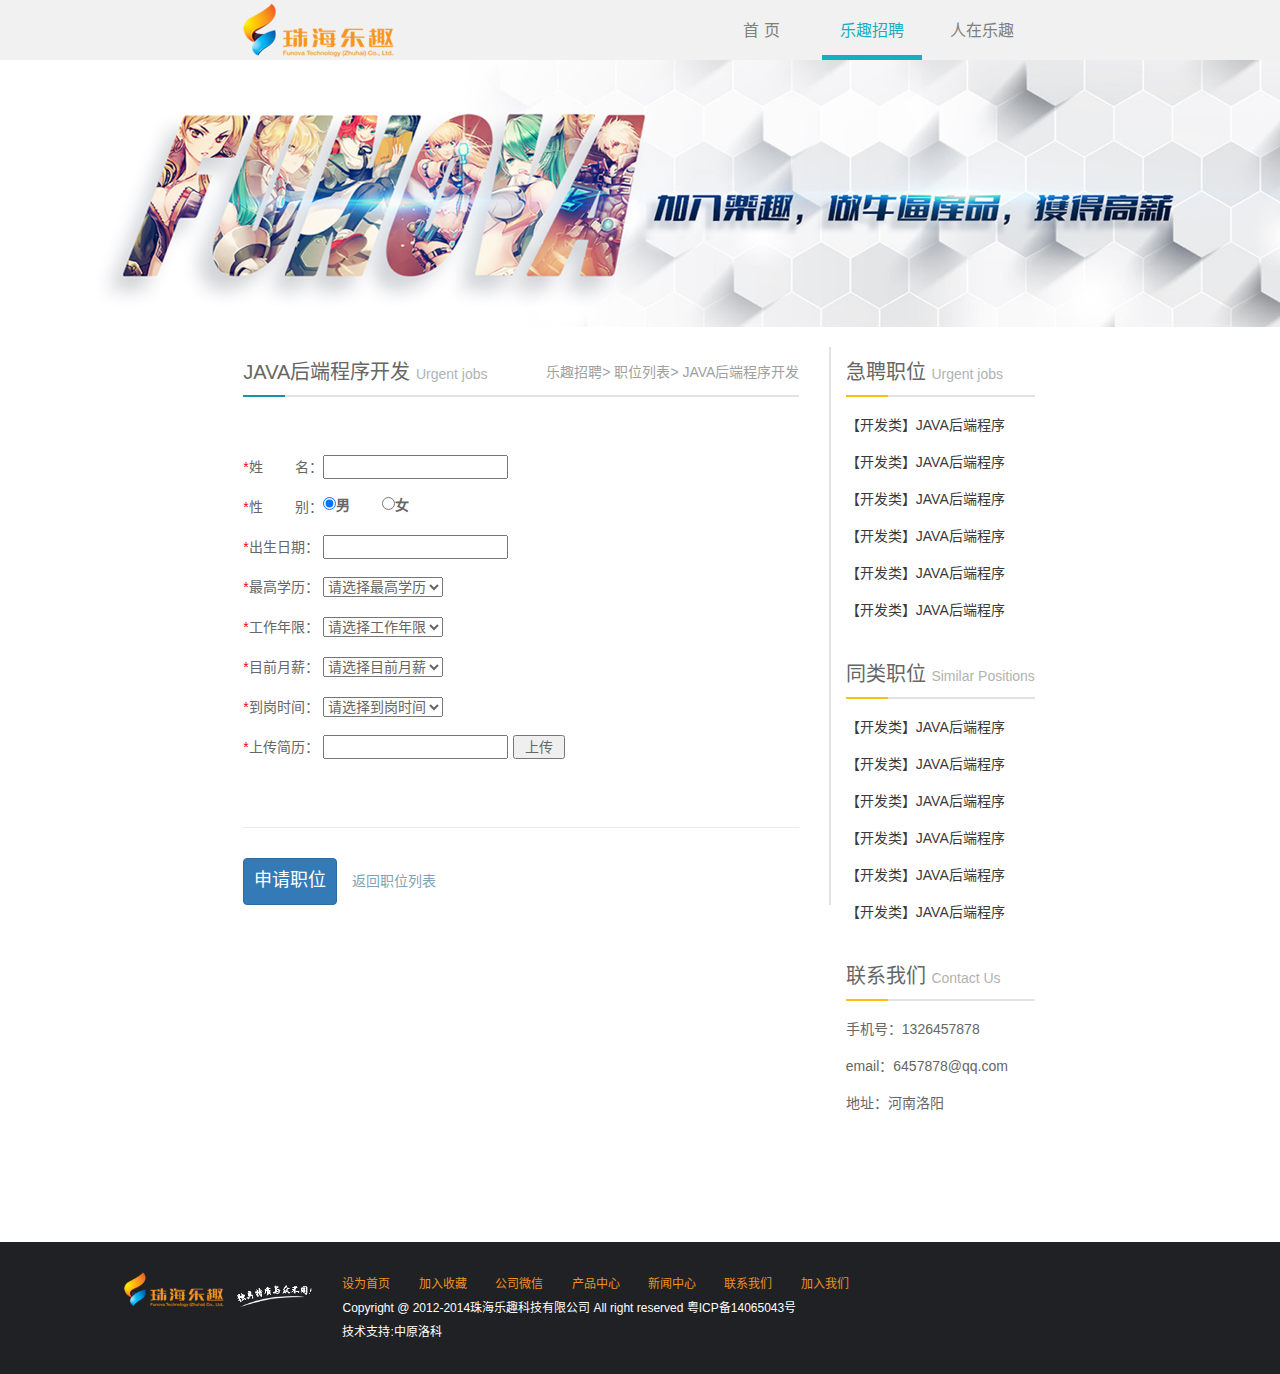
<file: resume.html>
<!doctype html>
<html lang="zh-CN" xmlns:wb="http://open.weibo.com/wb">
<head>
<meta charset="utf-8">
<meta http-equiv="X-UA-Compatible" content="IE=edge">
<meta name="viewport" content="width=device-width, initial-scale=1, maximum-scale=1, user-scalable=no">
<title>珠海乐趣|申请职位页</title>
<link href="css/bootstrap.min.css" rel="stylesheet" />
<link href="css/font.css" rel="stylesheet" />
<link href="css/main.css" rel="stylesheet" />
<link href="css/li.css" rel="stylesheet" />
<script src="js/jquery.min.js"></script>
<script src="js/bootstrap.min.js"></script>
<script src="http://tjs.sjs.sinajs.cn/open/api/js/wb.js" type="text/javascript" charset="utf-8"></script>
<!--[if lt IE 9]>
      <script src="js/html5shiv.min.js"></script>
      <script src="js/respond.min.js"></script>
<![endif]--> 

</head>

<body style="background:#f1f1f1;">
<!--头部-->
<div class="container-fluid plr0">
	<div class="row" style="margin-left:0; margin-right:0;">
    	<div class="col-md-2 col-lg-2"></div>
        <div class="col-xs-12 col-sm-12 col-md-8 col-lg-8">
        	<div class="mxw" >
            	<div class="col-xs-3 hidden-sm hidden-md hidden-lg"></div>
            	<div class="col-xs-6 col-sm-5 col-md-7 col-lg-8">
            		<a href="index.html"><img src="images/logo1.png" class="re_logo img-responsive" alt="珠海乐趣"/></a>
            	</div>
            	<div class="col-sm-7 col-md-5 col-lg-4 hidden-xs">
                    <ul class="join_nav fr">
                        <li><a href="recruit.html"  >首 页</a></li>
                        <li><a href="recruit_list.html" class="active" >乐趣招聘</a></li>
                        <li><a href="group.html" >人在乐趣</a></li>
                    </ul>
                </div>
                <div class="col-xs-3 visible-xs-block hidden-sm hidden-md hidden-lg">
                <div class="fr"  style=" margin:20px -15px 0px 0px">
                  <a class="" role="button" data-toggle="collapse" href="#remenu" aria-expanded="false" aria-controls="remenu" style="display:block; width:100%; height:100%;">
                	<span class="glyphicon glyphicon-menu-hamburger heise20"></span>
                  </a>
                </div>
                </div>
            </div>           
        </div>
        <div class="col-md-2 col-lg-2"></div>
    </div>
    <div class="collapse wid100" id="remenu">
               <ul class="menu wid100">
                  <a href="recruit.html" ><li>招聘首页</li></a>
                  <a href="recruit_list.html" ><li>乐趣招聘</li></a>
                  <a href="group.html"><li>人在乐趣</li></a>
              </ul>   	
            </div>
</div>
<div class="join_banner">
	<img src="images/recruit_banner.jpg" class="img-responsive" />
</div>
<!--主体内容-->
<div class="content container-fluid">
	<div class="row">
    	<div class="col-md-2 col-lg-2"></div>
        <div class="col-xs-12 col-sm-12 col-md-8 col-lg-8">
        	<div class="mxw">
        	<div class="col-xs-12 col-sm-12 col-md-9 col-lg-9">
                <div class="re_show_main fl wid100">
                    <div class="title">
                        <span>JAVA后端程序开发</span>
                        <span class="b2shen18 ts2">Urgent jobs</span>
                        <div class="b2 b2_blue" ></div>
                        
                        <p class="way shen149f">
                            <a href="recruit.html">乐趣招聘</a>>
                            <a href="recruit_list.html">职位列表</a>>
                            <a href="recruit_show.html">JAVA后端程序开发</a>
                        </p>
                     </div>
  
                    <form class="form1">
                	<table  border="0">
                	  <tr>
                	    <td ><span class="reds">*</span>姓 名：</td>
                	    <td ><input type="text" id="name" /></td>
              	    </tr>
                	  <tr>
                	    <td><span class="reds">*</span>性 别：</td>
                	    <td>
                        <label for="boy">
                	      <input type="radio" id="boy" name="sex" checked/>男
                	    </label>
                        <label for="girl">
                            <input type="radio" id="girl" name="sex"/>女
                        </label></td>
              	    </tr>
                	  <tr>
                	    <td><span class="reds">*</span>出生日期：</td>
                	    <td>
                        	<input type="text" name="birth">
                        </td>
              	    </tr>
                	  <tr>
                	    <td><span class="reds">*</span>最高学历：</td>
                	    <td>
                        	<select name="xueli">
                            	<option>请选择最高学历</option>
                                <option>不限</option>
                                <option>高中</option>
                                <option>中专</option>
                                <option>大专</option>
                                <option>本科</option>
                                <option>硕士</option>
                                <option>博士及以上</option>
                            </select>
                        </td>
              	    </tr>
                	  <tr>
                	    <td><span class="reds">*</span>工作年限：</td>
                	    <td>
                             <select name="nianxuian">
                            	<option>请选择工作年限</option>
                                <option>应届毕业生</option>
                                <option>1年以下</option>
                                <option>1-3年</option>
                                <option>3-5年</option>
                                <option>5年以上</option>
                            </select>                        
                        </td>
              	    </tr>
                	  <tr>
                	    <td><span class="reds">*</span>目前月薪：</td>
                	    <td>
                         	<select name="xinshui">
                            	<option>请选择目前月薪</option>
                                <option>1500以下</option>
                                <option>1500-1999</option>
                                <option>2000-2999</option>
                                <option>3000-4499</option>
                                <option>4500-5999</option>
                                <option>6000-7999</option>
                                <option>8000-9999</option>
                                <option>10000以上</option>
                            </select>                       	
                        </td>
              	    </tr>
                	  <tr>
                	    <td><span class="reds">*</span>到岗时间：</td>
                	    <td>
                        	<select name="daogang">
                            	<option>请选择到岗时间</option>
                                <option>三天内</option>
                                <option>一周内</option>
                                <option>三周内</option>
                                <option>一个月内</option>
                                <option>待定</option>
                            </select>
                        </td>
              	    </tr>
                	  <tr>
                	    <td><span class="reds">*</span>上传简历：</td>
                	    <td>
                        	<input type="text" name="resume" /><button type="button" class="download">上传</button>
                        </td>
              	    </tr>
              	  </table>
                	<p>&nbsp;</p>
                </form>
                            <div class="job_apply">               
                                <button type="submit" class="btn btn-primary submit ta-c fl">申请职位</button>                         
                                <div class="fenxiang fl">
                                <a href="recruit_list.html">返回职位列表</a>           
                                </div>
                            </div>
              </div>
            </div>
            <div class="hidden-xs hidden-sm col-md-3 col-lg-3 plr0">  
                <div class="side fl">
                    <div class="main">
                        <div class="title">
                            <span>急聘职位</span>
                            <span class="b2shen18 ts2">Urgent jobs</span>
                            <div class="b2" ></div>
                        </div>
                        <ul class="ul_content">
                            <li><a href="#">【开发类】JAVA后端程序</a></li>
                            <li><a href="#">【开发类】JAVA后端程序</a></li>
                            <li><a href="#">【开发类】JAVA后端程序</a></li>
                            <li><a href="#">【开发类】JAVA后端程序</a></li>
                            <li><a href="#">【开发类】JAVA后端程序</a></li>
                            <li><a href="#">【开发类】JAVA后端程序</a></li>
                        </ul>
                    </div>
                    <div class="main">
                        <div class="title">
                            <span>同类职位</span>
                            <span class="b2shen18 ts2">Similar Positions</span>
                            <div class="b2" ></div>
                        </div>
                        <ul class=" ul_content">
                            <li><a href="#">【开发类】JAVA后端程序</a></li>
                            <li><a href="#">【开发类】JAVA后端程序</a></li>
                            <li><a href="#">【开发类】JAVA后端程序</a></li>
                            <li><a href="#">【开发类】JAVA后端程序</a></li>
                            <li><a href="#">【开发类】JAVA后端程序</a></li>
                            <li><a href="#">【开发类】JAVA后端程序</a></li>
                        </ul>
                    </div>
                    <div class="main">
                        <div class="title">
                            <span>联系我们</span>
                            <span class="b2shen18 ts2">Contact Us</span>
                            <div class="b2" ></div>
                        </div>
                        <ul class=" ul_content">
                            <li>手机号：1326457878</li>
                            <li>email：6457878@qq.com</li>
                            <li>地址：河南洛阳</li>
                        </ul>
                    </div>                       
                </div>
            </div>       
        	</div>
        </div>
        <div class="col-md-2 col-lg-2"></div>
    </div>
</div>
<!--底部-->
<div class="container-fluid footer refooter">
<div class="pc1280">
<!--<div class="row kongbottom"></div> 9.22注释-->
<div class="row mt30 mb30">
<div class="col-lg-1 col-md-1 hidden-xs"></div>
<div class="col-lg-2 col-md-2 col-sm-3 hidden-xs"><a href="#"><img src="images/logo12.png" class="img-responsive"/></a></div>
<div class="col-lg-6 col-md-6 col-sm-6 col-xs-12">
<ul class="ta-l bai12c banquan">
<li>
<a href="#" class="hrefs" onClick="this.style.behavior='url(#default#homepage)';this.setHomePage('http://www.funova.com/');"><span>设为首页</span></a>
<a href="javascript:window.external.AddFavorite('http://www.funova.com/','珠海乐趣科技')"><span>加入收藏</span></a>
<!--<a href="http://weibo.com/5310046714" target="_blank"><span>公司微博</span></a>-->
<a type="button" class="" data-toggle="modal" data-target=".bs-example-modal-sm"><span>公司微信</span></a>
<a href="game.html"><span>产品中心</span></a>
<a href="news.html"><span>新闻中心</span></a>
<a href="contact.html"><span>联系我们</span></a>
<a href="join.html"><span>加入我们</span></a>
</li>
<li>Copyright @ 2012-2014珠海乐趣科技有限公司 All right reserved  粤ICP备14065043号</li>
<li>技术支持:<a href="http://www.chinalooke.com" target="_blank">中原洛科</a></li>
</ul>
</div>
<div class="col-lg-3 col-md-3 col-sm-3 col-xs-12">
<ul>
<li class="lh36">
<div class="bdsharebuttonbox"><a href="#" class="bds_more" data-cmd="more"></a><a href="#" class="bds_qzone" data-cmd="qzone"></a><a href="#" class="bds_tsina" data-cmd="tsina"></a><a href="#" class="bds_tqq" data-cmd="tqq"></a><a href="#" class="bds_renren" data-cmd="renren"></a><a href="#" class="bds_weixin" data-cmd="weixin"></a></div>
<script>
window._bd_share_config={"common":{"bdSnsKey":{},"bdText":"","bdMini":"2","bdPic":"","bdStyle":"0","bdSize":"16"},"share":{},"image":{"viewList":["qzone","tsina","tqq","renren","weixin"],"viewText":"分享到：","viewSize":"16"},"selectShare":{"bdContainerClass":null,"bdSelectMiniList":["qzone","tsina","tqq","renren","weixin"]}};with(document)0[(getElementsByTagName('head')[0]||body).appendChild(createElement('script')).src='http://bdimg.share.baidu.com/static/api/js/share.js?v=89860593.js?cdnversion='+~(-new Date()/36e5)];
</script>
</li>
<li class="lh36"><iframe id="previewmc" src="http://follow.v.t.qq.com/index.php?c=follow&a=quick&name=skailun&style=5&t=1335772286433&f=1" width="138" height="24" frameborder="0" scrolling="no" allowtransparency="true" style="margin:0 auto;" class="l"></iframe>

<span class="l"><wb:follow-button uid="5310046714" type="red_2" width="136" height="24"></wb:follow-button></span></li>
</ul>
<!--<a href="#">
<img src="images/wlogo2.png" class="img-responsive"/>
</a> 9.22注释-->
</div>
<!--<div class="col-lg-1 col-md-1 hidden-xs"></div>-->
</div>
<!--<div class="row mod mt50">
<div class="col-lg-1 col-md-1 hidden-xs"></div>
<div class="jiathis_style_32x32 col-lg-10 col-md-10 col-sm-12 col-xs-12">
<span class="l shenlan12 mt5 mR6">分享到</span>
    <a class="jiathis_button_qzone"></a>
    <a class="jiathis_button_tsina"></a>
    <a class="jiathis_button_tqq"></a>
    <a class="jiathis_button_renren"></a>
    <a class="jiathis_button_kaixin001 hidden-xs"></a>
    <a href="http://www.jiathis.com/share" class="jiathis jiathis_txt jtico jtico_jiathis" target="_blank"></a>
    <a class="jiathis_counter_style"></a>
</div>
<div class="col-lg-1 col-md-1 hidden-xs"></div>
<script type="text/javascript" src="http://v3.jiathis.com/code/jia.js?uid=1348112174875283" charset="utf-8"></script>

</div>  9.22注释-->
</div>
</div>
</body>
</html>
</file>
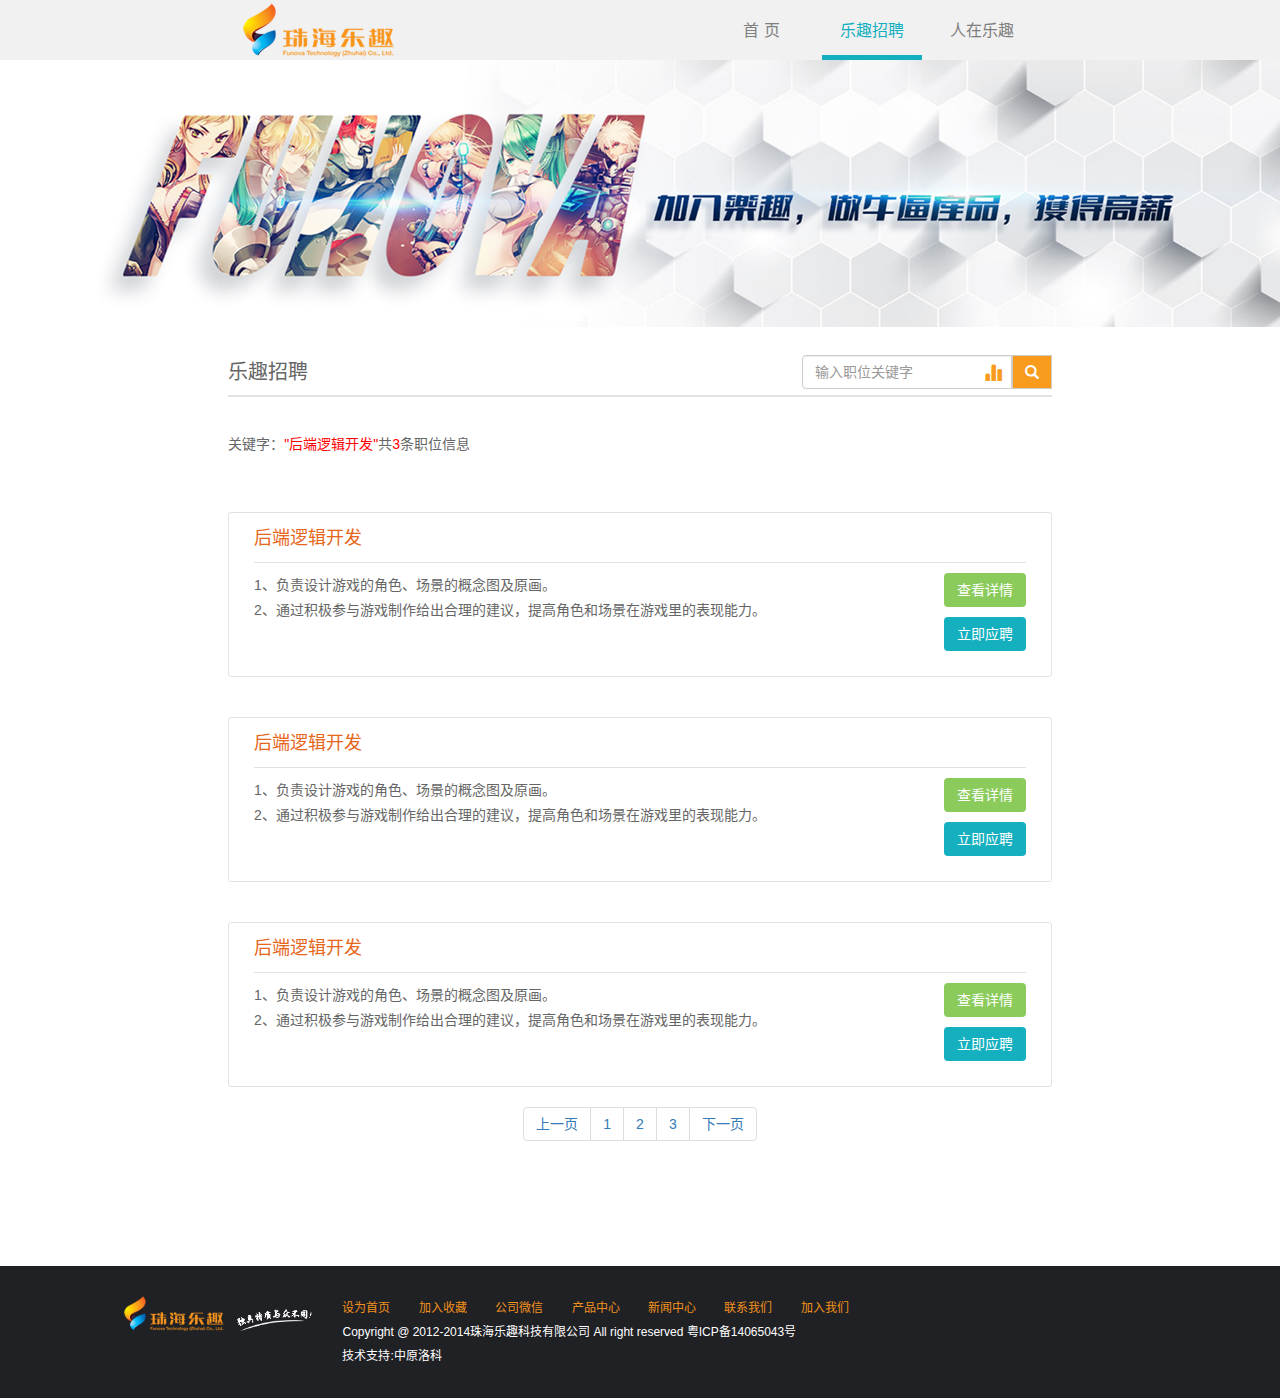
<file: search_result.html>
<!doctype html>
<html lang="zh-CN" xmlns:wb="http://open.weibo.com/wb">
<head>
<meta charset="utf-8">
<meta http-equiv="X-UA-Compatible" content="IE=edge">
<meta name="viewport" content="width=device-width, initial-scale=1, maximum-scale=1, user-scalable=no">
<title>珠海乐趣|搜索结果页</title>
<link href="css/bootstrap.min.css" rel="stylesheet" />
<link href="css/font.css" rel="stylesheet" />
<link href="css/main.css" rel="stylesheet" />
<link href="css/li.css" rel="stylesheet" />
<script src="js/jquery.min.js"></script>
<script src="js/bootstrap.min.js"></script>
<script src="http://tjs.sjs.sinajs.cn/open/api/js/wb.js" type="text/javascript" charset="utf-8"></script>
<!--[if lt IE 9]>
      <script src="js/html5shiv.min.js"></script>
      <script src="js/respond.min.js"></script>
<![endif]--> 
</head>

<body style="background:#f1f1f1;">
<!--头部-->
<div class="container-fluid plr0">
	<div class="row" style="margin-left:0; margin-right:0;">
    	<div class="col-md-2 col-lg-2"></div>
        <div class="col-xs-12 col-sm-12 col-md-8 col-lg-8">
        	<div class="mxw" >
            	<div class="col-xs-3 hidden-sm hidden-md hidden-lg"></div>
            	<div class="col-xs-6 col-sm-5 col-md-7 col-lg-8">
            		<a href="index.html"><img src="images/logo1.png" class="re_logo img-responsive" alt="珠海乐趣"/></a>
            	</div>
            	<div class="col-sm-7 col-md-5 col-lg-4 hidden-xs">
                    <ul class="join_nav fr">
                        <li><a href="recruit.html"  >首 页</a></li>
                        <li><a href="recruit_list.html" class="active" >乐趣招聘</a></li>
                        <li><a href="group.html">人在乐趣</a></li>
                    </ul>
                </div>
                <div class="col-xs-3 visible-xs-block hidden-sm hidden-md hidden-lg">
                <div class="fr"  style="margin:20px -15px 0px 0px">
                  <a class="" role="button" data-toggle="collapse" href="#remenu" aria-expanded="false" aria-controls="remenu" style="display:block; width:100%; height:100%;">
                	<span class="glyphicon glyphicon-menu-hamburger heise20"></span>
                  </a>
                </div>
                </div>
            </div>           
        </div>
        <div class="col-md-2 col-lg-2"></div>
    </div>
    <div class="collapse wid100" id="remenu">
               <ul class="menu wid100">
                  <a href="recruit.html" ><li>招聘首页</li></a>
                  <a href="recruit_list.html" ><li>乐趣招聘</li></a>
                  <a href="group.html"><li>人在乐趣</li></a>
              </ul>   	
            </div>
</div>
<div class="join_banner">
	<img src="images/recruit_banner.jpg" class="img-responsive" />
</div>
<!--主体内容-->
<div class="content container-fluid plr0" style="background:#fff;">
<div class="row" style="margin-left:0; margin-right:0;">
    <div class="col-md-2 col-lg-2"></div>
    <div class="col-xs-12 col-sm-12 col-md-8 col-lg-8"> 
    	<div class="mxw"> 
        <div class="title">
          <span>乐趣招聘</span>
          <div class="input-group" style="width:250px; position:absolute; right:0; top:8px;">
            <input type="text" class="form-control" placeholder="输入职位关键字" aria-describedby="basic-addon2">
            <span class="input-group-addon" id="basic-addon2" style=" background:#f99b1c;">
              <span class="glyphicon glyphicon-search" style=" color:#fff;"></span>	
            </span>
            <span class="glyphicon glyphicon-stats" style="color:#f99b1c; position:absolute; top:8px; right:50px; z-index:3; font-size:18px;"></span>
          </div>       
    </div>
    	</div>
    </div>
    <div class="col-md-2 col-lg-2"></div>
</div>
<div class="row" style="margin-left:0; margin-right:0;">
    <div class="col-md-2 col-lg-2"></div>
    <div class="col-xs-12 col-sm-12 col-md-8 col-lg-8">
    	<div class="mxw">  
          <div class="re_list_main">
              <p>关键字：<span class="reds">"后端逻辑开发"</span>共<span class="reds">3</span>条职位信息</p>
              <div class="jobs_info">
                  <div class="jobs_title"><a href="recruit_show.html">后端逻辑开发</a></div>
                  <div class="jobs_content fl">
                      <p>1、负责设计游戏的角色、场景的概念图及原画。</p>
                      <p>2、通过积极参与游戏制作给出合理的建议，提高角色和场景在游戏里的表现能力。</p>
                  </div>
                  <div class="jobs_btn fr jobs_btnmob">
                      <a href="recruit_show.html"><button type="button" class="btn" style="background:#8bcb5b">查看详情</button></a>
                      <a href="resume.html"><button type="button" class="btn" style="background:#15b0bf">立即应聘</button></a>
                  </div>
                  <div class="clear"></div>
              </div>
              <div class="jobs_info">
                  <div class="jobs_title"><a href="recruit_show.html">后端逻辑开发</a></div>
                  <div class="jobs_content fl">
                      <p>1、负责设计游戏的角色、场景的概念图及原画。</p>
                      <p>2、通过积极参与游戏制作给出合理的建议，提高角色和场景在游戏里的表现能力。</p>
                  </div>
                  <div class="jobs_btn fr jobs_btnmob">
                      <a href="recruit_show.html"><button type="button" class="btn" style="background:#8bcb5b">查看详情</button></a>
                      <a href="resume.html"><button type="button" class="btn" style="background:#15b0bf">立即应聘</button></a>
                  </div>
                  <div class="clear"></div>
              </div>
              <div class="jobs_info">
                  <div class="jobs_title"><a href="recruit_show.html">后端逻辑开发</a></div>
                  <div class="jobs_content fl">
                      <p>1、负责设计游戏的角色、场景的概念图及原画。</p>
                      <p>2、通过积极参与游戏制作给出合理的建议，提高角色和场景在游戏里的表现能力。</p>
                  </div>
                  <div class="jobs_btn fr jobs_btnmob">
                      <a href="recruit_show.html"><button type="button" class="btn" style="background:#8bcb5b">查看详情</button></a>
                      <a href="resume.html"><button type="button" class="btn" style="background:#15b0bf">立即应聘</button></a>
                  </div>
                  <div class="clear"></div>
              </div>
                     
              <nav class="ta-c">
                <ul class="pagination">
                  <li>
                    <a href="#" aria-label="Previous">
                      <span aria-hidden="true">上一页</span>
                    </a>
                  </li>
                  <li><a href="#">1</a></li>
                  <li><a href="#">2</a></li>
                  <li><a href="#">3</a></li>
                  <li><a href="#" aria-label="Next">
                      <span aria-hidden="true">下一页</span>
                    </a>
                  </li>
                </ul>
              </nav>
          </div>
        </div> 
    </div>
    <div class="col-md-2 col-lg-2"></div>          
    </div>
</div>
<!--底部-->
<div class="container-fluid footer refooter">
<div class="pc1280">
<!--<div class="row kongbottom"></div> 9.22注释-->
<div class="row mt30 mb30">
<div class="col-lg-1 col-md-1 hidden-xs"></div>
<div class="col-lg-2 col-md-2 col-sm-3 hidden-xs"><a href="#"><img src="images/logo12.png" class="img-responsive"/></a></div>
<div class="col-lg-6 col-md-6 col-sm-6 col-xs-12">
<ul class="ta-l bai12c banquan">
<li>
<a href="#" class="hrefs" onClick="this.style.behavior='url(#default#homepage)';this.setHomePage('http://www.funova.com/');"><span>设为首页</span></a>
<a href="javascript:window.external.AddFavorite('http://www.funova.com/','珠海乐趣科技')"><span>加入收藏</span></a>
<!--<a href="http://weibo.com/5310046714" target="_blank"><span>公司微博</span></a>-->
<a type="button" class="" data-toggle="modal" data-target=".bs-example-modal-sm"><span>公司微信</span></a>
<a href="game.html"><span>产品中心</span></a>
<a href="news.html"><span>新闻中心</span></a>
<a href="contact.html"><span>联系我们</span></a>
<a href="join.html"><span>加入我们</span></a>
</li>
<li>Copyright @ 2012-2014珠海乐趣科技有限公司 All right reserved  粤ICP备14065043号</li>
<li>技术支持:<a href="http://www.chinalooke.com" target="_blank">中原洛科</a></li>
</ul>
</div>
<div class="col-lg-3 col-md-3 col-sm-3 col-xs-12">
<ul>
<li class="lh36">
<div class="bdsharebuttonbox"><a href="#" class="bds_more" data-cmd="more"></a><a href="#" class="bds_qzone" data-cmd="qzone"></a><a href="#" class="bds_tsina" data-cmd="tsina"></a><a href="#" class="bds_tqq" data-cmd="tqq"></a><a href="#" class="bds_renren" data-cmd="renren"></a><a href="#" class="bds_weixin" data-cmd="weixin"></a></div>
<script>
window._bd_share_config={"common":{"bdSnsKey":{},"bdText":"","bdMini":"2","bdPic":"","bdStyle":"0","bdSize":"16"},"share":{},"image":{"viewList":["qzone","tsina","tqq","renren","weixin"],"viewText":"分享到：","viewSize":"16"},"selectShare":{"bdContainerClass":null,"bdSelectMiniList":["qzone","tsina","tqq","renren","weixin"]}};with(document)0[(getElementsByTagName('head')[0]||body).appendChild(createElement('script')).src='http://bdimg.share.baidu.com/static/api/js/share.js?v=89860593.js?cdnversion='+~(-new Date()/36e5)];
</script>
</li>
<li class="lh36"><iframe id="previewmc" src="http://follow.v.t.qq.com/index.php?c=follow&a=quick&name=skailun&style=5&t=1335772286433&f=1" width="138" height="24" frameborder="0" scrolling="no" allowtransparency="true" style="margin:0 auto;" class="l"></iframe>

<span class="l"><wb:follow-button uid="5310046714" type="red_2" width="136" height="24"></wb:follow-button></span></li>
</ul>
<!--<a href="#">
<img src="images/wlogo2.png" class="img-responsive"/>
</a> 9.22注释-->
</div>
<!--<div class="col-lg-1 col-md-1 hidden-xs"></div>-->
</div>
<!--<div class="row mod mt50">
<div class="col-lg-1 col-md-1 hidden-xs"></div>
<div class="jiathis_style_32x32 col-lg-10 col-md-10 col-sm-12 col-xs-12">
<span class="l shenlan12 mt5 mR6">分享到</span>
    <a class="jiathis_button_qzone"></a>
    <a class="jiathis_button_tsina"></a>
    <a class="jiathis_button_tqq"></a>
    <a class="jiathis_button_renren"></a>
    <a class="jiathis_button_kaixin001 hidden-xs"></a>
    <a href="http://www.jiathis.com/share" class="jiathis jiathis_txt jtico jtico_jiathis" target="_blank"></a>
    <a class="jiathis_counter_style"></a>
</div>
<div class="col-lg-1 col-md-1 hidden-xs"></div>
<script type="text/javascript" src="http://v3.jiathis.com/code/jia.js?uid=1348112174875283" charset="utf-8"></script>

</div>  9.22注释-->
</div>
</div>
</body>
</html>
</file>
<file: css/main.css>
@charset "utf-8";
/* CSS Document */
@font-face {
      font-family: "方正喵呜体";
	  src:url(../fonts/%E6%96%B9%E6%AD%A3%E5%96%B5%E5%91%9C%E4%BD%93.ttf);
      font-weight:normal;
      font-style:normal;}  /*9.16改*/
body{
font-family:Microsoft Yahei,Arial, Helvetica, sans-serif; /*全局字体Microsoft Yahei 为流行的微软雅黑字体，如不需要，删除即可*/
font-size:12px; /*全局字体大小*/
color:#666666; /*全局字体颜色*/
/*如果还需要定义网页的背景颜色或图片可以继续写*/
}
.clear{
clear:both; /*建立一个通用的清除浮动选择符*/
}
.clearfix{
    display: block;}
body,div,ul,ol,li,form,p,input,fieldset,h1,h2,h3,h4,h5,h6,dl,dt,dd{
/*这些标签默认存在一些外边距、内边距等，必须提前清除*/
margin:0;
padding:0;
list-style:none;
}
table{ border-collapse:collapse;border-spacing:0;}
fieldset ,img{
/*有必要的时候把全局的图片边框去掉*/
border:none;
}
.center-block {
  display: block;
  margin-left: auto;
  margin-right: auto;}
/* clear float */
.cfix:after,.cf:after,.clear:after{content:".";display:block;visibility:hidden;height:0;clear:both;}
.cfix,.cf,.clear{zoom:1}
.cfixBoth{clear:both;height:1px;overflow:hidden;}

/* common */
.o{overflow:hidden;}
.l{float:left;}
.r{float:right;}
.ta-r,.tar{text-align:right;}
.ta-c,.tac{text-align:center;}
.ta-l,.tal{text-align:left;}
.va-t,.vat{vertical-align:top;}
.va-m,.vam{vertical-align:middle;}
.va-b,.vab{vertical-align:bottom;}
.hid{display:none;}
.rel{position:relative;}
.abs{position:absolute;}
.bold{font-weight:bold;}
.break{word-wrap:break-word;word-break:break-all;}
.elli,.p_xbt,.p_info{overflow:hidden;white-space:nowrap;text-overflow:ellipsis;}
.elli3{display: -webkit-box; text-overflow: ellipsis; overflow : hidden; text-overflow: ellipsis; display: -webkit-box; -webkit-line-clamp: 3; -webkit-box-orient: vertical;}
.elli4{display: -webkit-box; text-overflow: ellipsis; overflow : hidden; text-overflow: ellipsis; display: -webkit-box; -webkit-line-clamp: 4; -webkit-box-orient: vertical;}
.elli5{display: -webkit-box; text-overflow: ellipsis; overflow : hidden; text-overflow: ellipsis; display: -webkit-box; -webkit-line-clamp: 5; -webkit-box-orient: vertical;}
.pointer{cursor:pointer;}
.area{width:980px;margin:0 auto;}
.new_result,.hide{display:none}
.disb{display:block;}
.disi{display:inline;}
.disib{display:inline-block;}
.disit{display:inline-table;}

/* a */
a{text-decoration:none;color:#3a3a3a;}
a:hover{text-decoration:underline;color:#e73c31;}
.td-u,
.td-u a{text-decoration:underline;}
.td-u:hover,
.td-u a:hover,
.td-n,
.td-n a,
.td-n:hover,
.td-n a:hover{text-decoration:none;}

/* color */
.c-red,.c-red a{color:#e73c31;}
.c-grey,.c-grey a{color:#999;}
.c-black,.c-black a{color:#3a3a3a;}
.c-white,.c-white a{color:#fff;}

/* blank */
.blank5{height:5px;overflow:hidden;}
.blank10{height:10px;overflow:hidden;}
.blank15{height:15px;overflow:hidden;}
.blank20{height:20px;}
.mL6{margin-left:6px;}
.mr0{margin-right:0 !important;}
.mR6{margin-right:6px;}
.mR2{margin-right:2px;}
.mLR6{margin-left:6px;margin-right:6px;}
.mB5,.mb5{margin-bottom:5px;}
.mB10,.mb10{margin-bottom:10px;}
.mB15,.mb15{margin-bottom:15px;}
.mb16{margin-bottom:16px;}
.mB20,.mb20{margin-bottom:20px;}
.mB30,.mb30{margin-bottom:30px;}
.mt0{margin-top:0;}
.mt3{margin-top:3px;}
.mt5{margin-top:5px;}
.mt10{margin-top:10px;}
.mt15{margin-top:15px;}
.mt20{margin-top:20px;}
.mt30{margin-top:30px;}
.mt40{margin-top:40px;}
.mt50{margin-top:50px;}
.mt70{margin-top:70px;}
.mt80{margin-top:80px;}
.mt100{margin-top:100px;}
.mt150{margin-top:150px;}
.ml0{margin-left:0;}
.ml10{margin-left:10px;}
.ml15{margin-left:15px;}
.ml20{margin-left:20px;}
.ml0{margin-right:0;}
.mr10{margin-right:10px;}
.mr15{margin-right:15px;}
.mr20{margin-right:20px;}
.mr29{margin-right:27.1px;}
.mr30{margin-right:30px;}
.mlr0{margin-right:0;margin-right:0;}
.plr0{padding-left:0 !important;padding-right:0 !important;}
.plr15{padding-left:15px;padding-right:15px;}
.pt5{padding-top:5px;}
.blc5{border-left:5px #e6661d solid;}
/* font */
.fs12{font-size:12px;}
.fs14{font-size:14px;}
.fs16{font-size:16px;}
.fs18{font-size:18px;}
.fs20{font-size:20px;}
.f-arial{font-family:arial;}
.f-yahei{font-family:"Microsoft yahei";}
.f-song{font-family:simsun;}
.f-hir{font-family:"hiragino sans gb";}

/* photo size */
.sz1{width:120px;height:90px;}
.sz2{width:120px;height:165px;}
.sz3{width:60px;height:60px;border-radius:5px;-webkit-border-radius:5px;}
.sz4{width:40px;height:40px;border-radius:5px;-webkit-border-radius:5px;}
.sz5{width:160px;height:90px;}
.sz6{width:80px;height:60px;}
.sz7{width:100px;height:75px;}
.rad3{border-radius:3px;-webkit-border-radius:3px;}
.rad5{border-radius:5px;-webkit-border-radius:5px;}
.load{background:#f0f0f0 url(../images/loading.gif) no-repeat center center;display:block;width:100%;position:relative;}
.wid100{width:100%;}
.wid90{width:90%;}

/* mask */
.maskTx,
.maskBg{position:absolute;right:0;bottom:0;height:18px;}
.maskBg{width:100%;opacity:0.3;filter:alpha(opacity=30);background:#000;}
.maskTx{color:#fff;padding:0 5px;}

/* ico */
.bgfff{background: #FFF no-repeat;}
.rcount,
.acount,
.bcount,
.pcount,
.more,
.p_name,
.super,
.origin{background: url(../images/ico-global.png) no-repeat 0 -62px;}
.acount,.bcount,.pcount{background-position:0 -40px;padding:0 0 0 17px;color:#999;}
.rcount{margin:0 0 0 15px;padding:0 0 0 18px;}
.name{background-position:0 -82px;padding:0 0 0 18px;}
.more{background-position:right -107px;*background-position:right -108px;padding:0 13px 0 0;}
.more:hover{background-position:right -130px;*background-position:right -131px;}
.super,
.origin{width:15px;height:13px;display:block;text-indent:-100px;overflow:hidden;position:absolute;left:2px;top:2px;}
.super{background-position:0 0;}
.super:hover{background-position:0 -18px;}
.origin{background-position:0 -247px;width:19px;}
.origin:hover{background-position:0 -265px;}
.acount,.pcount,.bcount{background: url(../images/pcounts.png) no-repeat 0 4px;_background:url(v1/images/pcounts.png) no-repeat 0 3px;position:absolute;bottom:3px;_bottom:0;left:7px;color:#fff;padding:0 0 0 13px;}

/* list */
.lisi{float:left;margin:10px 20px 20px 0;padding:0 0 10px;display:inline;}
.lisipp{float:left;margin:0 45px 9px 0;padding:0 0 10px;display:inline;}
.p_bt{height:21px;line-height:21px;overflow:hidden;word-wrap:break-word;margin:6px 0 4px;font-size:14px;white-space:nowrap;text-overflow:ellipsis;width:90%;}
.p_name{overflow:hidden;white-space:nowrap;text-overflow:ellipsis;display:inline-block;background-position:0 -82px;padding:0 0 0 18px;}
.lisBg,
.lisTx{position:absolute;display:block;}
.lisBg{background: url(../images/lisBg.png) repeat-x;_background:none;height:44px;bottom:0;left:0;width:100%;}
.lisTx{color:#fff;text-align:right;bottom:3px;_bottom:1px;right:5px; width:60%;overflow:hidden;white-space:nowrap;text-overflow:ellipsis;}


/*头部*/

.header{
	margin:15px auto !important;
	width:100%;
}
.logobox{
	display:inline-block;
}
a, button {
    cursor: pointer;}
a, a:hover {
    text-decoration: none;
    outline: 0;
    -moz-outline: 0;}
.rightnav{margin:2% 0 0 0;}
#topmenu ul a{
	background:#CCC;
	line-height:35px;
	height:35px;
	width:100%;}
#topmenu ul a:hover{
	background:#999;;
	line-height:35px;
	height:35px;
	width:100%;}
.well{
	border-radius:0;
	margin-bottom:0;}
#topmenu ul a li{/*9.19改 增*/
	width:95%;
	padding-left:5%;
}
#topmenu ul a li:hover{/*9.19改 增*/
	background:#EEE;
}		
/*小幻灯*/		
#box{
	width:760px;/*9.10改*/
	height:320px;
	overflow:hidden;
	margin:0 auto;}
#left{
	width:120px;/*9.10改*/
	height:320px;
	background:#282B2D;
	float:left;
	position:relative;
	z-index:999;}

#num{
	width:50px;
	height:20px;
	list-style:none;
	margin:0 auto;
	margin-top:80px;}
#num li{
	width:10px;
	height:10px;
	margin-left:10px;
	background:#282B2D;
	color:#fff;
	border:1px solid #555;
	border-radius:5px;
	text-align:center;
	line-height:20px;
	cursor:pointer;
	float:left;}
.current{background:#aaa !important;}

#right{
	height:320px;
	position:relative;
	left:0px;
	margin-left:120px;}/*9.10改*/

.box{
	width:320px; 
	height:320px; 
	overflow:hidden; 
	position:relative; 
	color:#fff; 
	text-align:center; 
	float:left;}
.box img{
	width:320px; 
	height:320px; 
	position:absolute; 
	left:0px; 
	z-index:1;}
.box .top{
	width:100%; 
	position:absolute; 
	top:60px;  
	z-index:3; 
	display:block;
	font-size: 20px;
    line-height: 50px;
    font-weight: 700;
    text-align: center;
    display: block;
    color: #fff;}
.box .bottom{  
	position:relative; 
	top:150px;
	font-size: 14px;
    line-height: 28px;
    text-align: center;
    width: 160px;
    margin: 0 auto;
    display: block; 
	z-index:3;}
.box .wu{ 
	width:320px; 
	height:320px; 
	background:#000; 
	position:absolute; 
	top:0; 
	left:0; 
	z-index:99; 
	filter:alpha(opacity:50); opacity:0.5; -moz-opacity:0.5;-khtml-opacity: 0.5}
.box .hei{ 
	width:100%; 
	height:50px; 
	background:url(../images/1.png) repeat-x; 
	position:absolute; 
	top:-50px; 
	z-index:99;}
.box .red{
	width:100%; 
	height:100px; 
	background:#e6661d; 
	position:absolute; 
	bottom:-100px; 
	z-index:1;
	filter:alpha(opacity:90); opacity:0.9; -moz-opacity:0.9;-khtml-opacity: 0.9}



	
.con-wrap {width: 100%;}
.con-wrap1 {
    height: 250px;
    background:  url(../images/con1_bg_17b89a1.jpg) no-repeat;
    background-position: center top;
	position:relative;
	top:-180px;
	z-index:990;}
.f-cb, .f-cbli li {zoom: 1;}
.con-wrap .con-box {
    position: relative;
    width: 1260px;
    margin: 0 auto;
    height: 100%;
    overflow: hidden;}
.con-wrap1 .con-box {
    top: -70px;
    height: 320px;
    z-index: 999;}
.g-banBox {
    overflow: hidden;
    left: 0;}	
.g-listBox {
    width:500px;/*9.10改*/
	position:relative;
	float:left;
    padding: 40px;
    background: #282b2d;
    overflow: hidden;
	z-index:999;}
.ctrl-box {
    position: relative;
    width: 150px;
    float: left;
    height: 100%;
    background: #282b2d;}
.carouselwrap {
    position: relative;
    width: 640px;
    height: 100%;
    float: left;
    overflow: hidden;}
.ctrl-mon {
    font-size: 12px;
    color: #727272;
    text-align: center;
    margin-top: 70px;}
.ctrl-mon-mun {
    font-size: 58px;
    line-height: 60px;
    color: #727272;
    text-align: center;}
.ctrl-box i {
    width: 22px;
    height: 5px;
    background: #e6661b;
    display: block;
    margin: 15px auto;}
.ctrl-title {
    font-size: 16px;
    color: #fff;
    font-weight: 700;
    text-align: center;}
.ctrl {
    position: absolute;
    width: 100%;
    bottom: 10px;
    height: 30px;
    text-align: center;}
.ctrl a {
    display: inline-block;
    width: 10px;
    height: 10px;
    margin: 0 5px;
    background-repeat: no-repeat;}
.g-banBox .ctrl a:hover, .g-banBox .ctrl a.cur {
    background-repeat: no-repeat;}
.g-banBox .ctrl a:hover, .g-banBox .ctrl a.cur {
    background-position: -47px -20px;}
.g-listBox .morenews, .head-ctrl a, .head-ctrl a:hover, .head-ctrl a.cur, .g-hotBox .reload i, .g-banBox .ctrl a, .g-banBox .ctrl a:hover, .g-banBox .ctrl a.cur {
    background-size: 57px 57px;
    background-image: url(../images/index_1_z_8fedf32.png);}
.g-banBox .ctrl a {background-position: -37px -20px;}
.carouse-box {
    position: absolute;
    left: -100%;
    top: 0;
    width: 100%;
    height: 100%;}
.carouse-box .carouse-con {
    position: relative;
    float: left;
    width: 50%;
    height: 100%;
    background: #e2e6e9;
    display: block;}
.carouse-box .car-bg-img {
    width: 100%;
    height: 100%;
    background-position: 40% 50%;
    -webkit-transition: all .3s linear;
    -moz-transition: all .3s linear;
    -ms-transition: all .3s linear;
    -o-transition: all .3s linear;
    transition: all .3s linear;}
.carouse-box .jk_btn {
    position: absolute;
    width: 100%;
    height: 100%;
    left: 0;
    top: 0;
    background: url(http://res.nie.netease.com/nie/gw/15v1/img/cover_fe1849f.png) repeat;
    background: rgba(0,0,0,.5);
    display: block;
    color: #c6c6c6;
    -webkit-transition: all .3s linear;
    -moz-transition: all .3s linear;
    -ms-transition: all .3s linear;
    -o-transition: all .3s linear;
    transition: all .3s linear;}
.carouse-box p{
    position: absolute;
    height: 60px;
    width: 100%;
    bottom: 0;
    left: 0;
    text-align: center;
    opacity: .8;
    filter: alpha(opacity=80);
	z-index:99;}
.f-turn {
    -webkit-transition: all .3s ease-in;
    -moz-transition: all .3s ease-in;
    -ms-transition: all .3s ease-in;
    -o-transition: all .3s ease-in;
    transition: all .3s ease-in;}
.carouse-box .bg-font {
    position: absolute;
    left: 0;
    bottom: -120px;
    width: 100%;
    height: 120px;
    background: #cf1132;
    opacity: .9;
    filter: alpha(opacity=90);}

.carouse-box .bg-font-top {
    position: absolute;
    left: 0;
    top: -60px;
    width: 100%;
    height: 60px;
    background: url(../images/bg_font_top_ec5611f.png) repeat-x;}
.carouse-box .txt1 {
    position: relative;
    top: 0;
    font-size: 20px;
    line-height: 50px;
    font-weight: 700;
    text-align: center;
    padding-top: 60px;
    padding-bottom: 30px;
    display: block;
    color: #fff;
    -webkit-transition: all .3s linear;
    -moz-transition: all .3s linear;
    -ms-transition: all .3s linear;
    -o-transition: all .3s linear;
    transition: all .3s linear;}
.carouse-box .txt2,.carouse-box .dayslef {
    position: relative;
    font-size: 14px;
    line-height: 28px;
    text-align: center;
    width: 160px;
    margin: 0 auto;
    display: block;
    top: 0;
    -webkit-transition: all .3s linear;
    -moz-transition: all .3s linear;
    -ms-transition: all .3s linear;
    -o-transition: all .3s linear;
    transition: all .3s linear;}
.carouse-box .dayslef {display: none;}
.carouse-box .dayslef span {
    font-size: 28px;
    color: #cf1132;
    font-weight: 700;
    -webkit-transition: all .3s linear;
    -moz-transition: all .3s linear;
    -ms-transition: all .3s linear;
    -o-transition: all .3s linear;
    transition: all .3s linear;}

.like {
    position: relative;
    height: 60px;
    line-height: 60px;
    display: inline-block;
	z-index::999;
	}
.NIE-ilike {
    position: relative;
    display: inline-block;
    cursor: pointer;
    color: #333;
    font-family: Verdana,helvetica,arial,"Microsoft Yahei";
    font-size: 12px;
    -moz-user-select: none;
    -webkit-user-select: none;
    -ms-user-select: none;}
.NIE-ilike-style2 {
    height: 30px;
    line-height: 30px;
    padding-left: 35px;
    background: url(../images/2.png) 0 0 no-repeat;}
.carouse-box .like a {
    height: 30px;
    line-height: 30px;
    background: url(../images/like3_53586ef.png) no-repeat;
    padding-left: 30px;
    color: #fff;
    -webkit-transform: scale(1);
    -moz-transform: scale(1);
    -ms-transform: scale(1);
    -o-transform: scale(1);
    transform: scale(1);
    -webkit-transition: all .4s linear 0s;
    -moz-transition: all .4s linear 0s;
    -ms-transition: all .4s linear 0s;
    -o-transition: all .4s linear 0s;
    transition: all .4s linear 0s;}
.NIE-ilike-num {font-style: normal;}
.g-listBox .morenews {
    position: absolute;
    right: 0;
    top: 0;
    width: 37px;
    height: 37px;
    background-repeat: no-repeat;}
.g-listBox .morenews {
    background-position: 0px 0px;}
.g-listBox .morenews, .head-ctrl a, .head-ctrl a:hover, .head-ctrl a.cur, .g-hotBox .reload i, .g-banBox .ctrl a, .g-banBox .ctrl a:hover, .g-banBox .ctrl a.cur {
    background-size: 57px 57px;
    background-image: url(../images/index_1_z_8fedf32.png);}
.g-listBox .g-newsBox {
    width: 100%;
    height: 100%;
    overflow: hidden;}
.g-listBox .hot-news {
    font-size: 24px;
    color: #cf0f32;
    padding-bottom: 20px;
    border-bottom: 1px #3d4041 solid;
    display: block;
    font-weight: 700;}
.g-listBox .newsBox {
    position: relative;
    width: 100%;
    padding-top: 14px;}
.newsBoxlist {
    position: relative;
    width: 100%;
    height: 100%;}
.newsBoxlist li {
    height: 30px;
    line-height: 30px;}
.newsBoxlist a {
    width: 70%;
    text-overflow: ellipsis;
    white-space: nowrap;
    overflow: hidden;
    color: #c3c3c3;
    float: left;
	font-weight:normal;
    font-size: 14px;
    text-indent: 15px;
    background: url(../images/n-icon_c141505.png) 0 center no-repeat;}
.newsBoxlist a:hover{font-weight:bold;}
.newsBoxlist span {
    float: right;
    font-size: 14px;
    color: #727272;}
.vgn{margin:0 auto;}
.vgn h3{line-height: 22px;
    font-size: 22px;
    color: #272a2c;
    display: block;
    text-indent: 15px;
    border-left: 4px #e6661b solid;
    margin-bottom: 30px;}
.gfd{
	width:100%;
	background: #fffdfe;
    position: relative;
    border-bottom: 5px #ebebeb solid;}	
.hot-title {
    color: #383838;
    font: 700 20px/32px "Microsoft YaHei";
    margin: 18px 0 0 20px;
    height: 32px;
    overflow: hidden;}
.hot-txt {
    margin: 0 0 0 30px;
    font: 14px "Microsoft YaHei";
    color: #9f9f9f;}
.hot-pingl{height:32px; display:block;}
.hot-pingl .gw-link{ position:relative; overflow:hidden; z-index:1;}/*9.20改增*/
.hot-pingl img{ position:absolute; left:1px; top:-30px; z-index:-1}/*9.20改增*/
.hot-pingl .gd{ display:inline-block; width:100%; height:100%; position:absolute; left:0; z-index:2;}
.gw-link {
    width: 90px;/*9.20改增*/
    height: 30px;
    display: block;
    /*background: url(../images/btn1_c7dd2d3.png) no-repeat 0 0; 9.20改*/
    background-position: 0 -30px;
    font: 12px/30px "Micosoft YaHei";
    text-align: center;
    color: #9f9f9f;}
.NIE-ilike {
    position: relative;
    display: inline-block;
    cursor: pointer;
    color: #333;
    font-family: Verdana,helvetica,arial,"Microsoft Yahei";
    font-size: 12px;
    -moz-user-select: none;
    -webkit-user-select: none;
    -ms-user-select: none;}
.NIE-ilike-style2 {
    height: 30px;
    line-height: 30px;
    padding-left: 35px;
    background: url(../images/2.png) 0 0 no-repeat;
	z-index:999;
	color:#FFF;}
.hot-like a {
    color: #9f9f9f;
	z-index:99;
    font-size: 12px;
    height: 30px;
    line-height: 30px;
    background: url(../images/like_fe71b2c.png) no-repeat;
    background-position:0 0;}
.NIE-ilike-num {font-style: normal;}
.newslist{ border-bottom:none;}
.newslist li{width:25%;
text-align:center;}
.newslist li a{
width:100%;
text-shadow:none;}
.newslist>li.active>a, .newslist>li.active>a:focus, .newslist>li.active>a:hover {
    color: #555;
    cursor: default;
	background:none;
	border:none;
	border-bottom:2px #e6661d solid;}
.footer{
	background:url(../images/footer.jpg) repeat-x;
	width:100%;
	height:auto;}/*9.22改*/
.banquan li{
	line-height:24px;
	}
.banquan li a span{
	color:#f2911c !important;/*9.19改 增*/
}
.nav a{ margin:0 !important;}
/*关于我们*/
.bannertxt{width: 90%; color: #FFF; overflow: hidden; margin:0 auto;}
.bannertxt h1{height: 82px; line-height: 82px; font-size: 54px; border-bottom: 1px dotted #FFF;}
.bannertxt h2{height: 62px; font: 32px/62px Arial,Helvetica,sans-serif; text-transform: uppercase;}
.navbar .nav > .active > a, .navbar .nav > .active > a:hover, .navbar .nav > .active > a:focus{ box-shadow:none;}
.navbar .nav > li > a{ text-shadow:none;}
.navbar .active{background-color: #e7e7e7;}
.navbar li:hover{background-color: #e7e7e7;}   /*10.8改*/
.navbar-nav li a{padding:0 15px;} 
.nav_scroll{ position:fixed;top:0;left:0;z-index:1200; width:100%;}
.navbar {margin-bottom:0 !important;
    border:none !important; }
.abouth{
	height:60px;
	line-height:60px;
	background:#CCC;}
.aboutsx li{display:inline-block;
margin:0;}  /*10.23*/
.aboutsx>li.active>a, .aboutsx>li.active>a:focus, .aboutsx>li.active>a:hover {
	color:#ef7d3c !important;}
	
.headimg{height:100px;}	
.aboutlq{z-index:1;
/*background-image:url(../images/aboutlq1.jpg);*/
background-image:url(../images/about-banner-1600x288.jpg);
background-position: center;
background-repeat: no-repeat;
background-attachment:inherit;
width:100%;
height:auto;}
.aboutdw{
	z-index:999;
	}
.aboutlqhead{
	padding:4% 0;
	z-index:1;}
.aboutmd{
background-image:url(../images/aboutjianjie.jpg);
background-position: center;
background-repeat: no-repeat;
background-attachment: fixed;
width:100%;
height:auto;}
.aboutimg li{display:inline-block;}
.aboutimg1{
	position:relative;
	top:40px;
	left:0;}
.aboutimg2{
	position:relative;
	top:0;
	left:-140px;}
.aboutimg3{
	position:relative;
	top: -330px;
    left: 340px;}
.aboutimg4{
	position:relative;
	top: -370px;
    left: 200px;}
.abouttxt{
	line-height:36px;}
.guanlituandui{
	border-bottom:1px #CCCCCC solid;
	padding:5px 0;}
.aboutlc{background-image:url(../images/licheng.jpg);
background-position: center;
background-repeat: no-repeat;
background-attachment:inherit;
width:100%;
height:auto;}
.qipao{
	background:url(../images/qipao.png);
	background-position:-164px 0;
	width:164px;
	height:220px;
	line-height:170px;}
.qipao:hover,.qpzong>li.active{
	background-position:0 0;
	width:164px;
	height:220px;
	line-height:170px;}
.qipao a{
	text-align:center;
	display:block;
	width:164px;
	height:176px;
	margin:0 auto;}
.qipao1{
	position:relative;
	top:160px;
	left:100px;}
.qipao2{
	position:relative;
	top:-100px;
	left:380px;}
.qipao3{
	position:relative;
	top:-360px;
	left:660px;}
.qipao4{
	position:relative;
	top:-620px;
	left:920px;}
.qipao5{
	position:relative;
	top:-860px;
	left:1180px;}<!--10.9改-->	
.lctxt{height:60px;
line-height:60px;}
.lqabouttxt{
	height:150px;
	width:80%;
	line-height:24px;
	overflow:auto;}<!--10.9改-->
.aboutsy{margin:50px auto;}
.sytxt{line-height:32px;}
.qpzong{max-height:920px;
	height:400px;}<!--10.9改-->
.qpzong li{display:inline-block;}
.ersbox{margin:30px 0;}	
.ershead{margin:15px auto;}	
#life img{ width:100%;}

.g-content{
	margin:10px 0px 10px 20px;
	height:20px;
	line-height:20px;
	color:#838383;}
.g-name{
	height:22px;
	line-height:22px;
    color: #272a2c;
    display: block;
    text-indent: 15px;
    border-left: 4px #e6661b solid;
    margin:15px 0;}  /*10.25改*/
.jianjie{
	/*background-image:url(../images/game_nav.png);*/
	background-image:url(../images/new.jpg);
	background-repeat:no-repeat;
	background-attachment:inherit;
	background-position:center;
	padding-top:5%;}
.jieshao{border-bottom: 4px #e6661b solid;}
.gfd2{
	width:100%;
	background: #fffdfe;
    border: 1px #aaa solid;}	
.g-text{
	width:96%;
	height:120px;   /*10.26改*/
	margin:0 auto;
	display: -webkit-box; 
	text-overflow: ellipsis; 
	overflow : hidden;
	text-overflow: ellipsis; 
	display: -webkit-box; 
	-webkit-line-clamp: 4; 
	-webkit-box-orient: vertical;
	padding:2%;
	padding-bottom:0;
	line-height:2em;}
.g-text span{color:#e6661b;}
.mw100{
	margin:0 5%;
	width:90%;}
.aboutcompany{padding:1% 3%;}
.honourlist li{width:18%;}
.honourlist li a{width:100%; text-align:center;}
.nav a{text-shadow:none;}
.honourlist>li.active>a, .honourlist>li.active>a:focus, .honourlist>li.active>a:hover {
	background:#e6661d;
	color:#FFF !important;}
.culturelist{ width:32.333%;
              height:auto;
			  display:inline-block;}
.culturetxt{margin:25% 15%;}	
/*产品中心*/
.chanpinlist>div>div{width:33%;
                 display:inline-block;}/*10.14新*/
.chanpinhead li{display:inline-block; padding: 0 25px;
    margin: 20px 0;
    border-left: solid #dcdcdc 1px; }
.chanpinhead li:first-child{border:none;}
.chanpinhead{display:block !important; margin:0 auto !important; width:auto; overflow: hidden; border-bottom: solid #c6c6c6 2px;}
.chanpinhead>li.active>a, .chanpinhead>li.active>a:focus, .chanpinhead>li.active>a:hover {
	color:#e6661d !important;
	border:none;}

/*10.10增*/
/*乐趣资讯*/
.b_title{
	width:100%;
	padding:2%;
	background:#282b2d;}
.b_content{width:100%;
	position:relative;}
.b_content img{display:none;}
.active{display:block;}
.pic_title{
	position:absolute;
	bottom:0;
	width:100%;
	min-height:20%;
	padding:1% 0 1% 2%; 
	background:#000;
	filter:alpha(opacity:70);
	opacity:0.7;}
.news_main{
	list-style:none;
	background:#fff;
	padding:3%;
	border:1px solid #aaa;}
.news_main_content{
	padding:2%;
	border-bottom:1px solid #aaa; 
	background:#fff;}
.news_main_left{
	width:10%;/*9-15改*/
	display:inline-block;
	}
.news_main_right{
	float:right;
	width:85%;
	margin-left:2%;
	display:inline-block;}
.news_main_right .r_left{
	/*width:75%;*/
	width:100%;
	display:block;}

/*资讯列表*/
.news_content{
	padding:3% 5%;
	border:1px solid #bbb;
	text-indent:32px;
	line-height:32px;
	background:#fff;}
.news_list{
	padding:2%;
	border:1px solid #bbb;
	text-indent:32px;
	line-height:32px;
	background:#fff;}
.nc_active{color:#e6661d!important;}
.gn_active{color:#e6661d!important;}
.newsnav{width:100%; height:120px;/* border:1px #aaa solid;*/ background:#fff; padding:2% 0;}/*9.8改*/
.newapag{display:block; width:43%; margin:40px auto; height:auto;}

/*10.13增*/
.newapag a{ 
      float:left; 
	  padding:0 12px;
	  display:block;
	  background-color:#e5e5e5;
	  margin-left:10px; _margin-left:8px;
	  color:#000 !important;}
.newapag a:hover,#curr{ 
      float:left;
	  padding:0 12px;
	  display:block;
	  background-color:#f2911c !important; 
	  margin-left:10px; _margin-left:8px;
	  color:#FFF !important;}
.newlabel{
	padding:0 2%;
	border-bottom:none;
	background-color:#E4E4E4;
	}
.newlabel li{
	margin:2px 0 0 0;
	color:#666 !important;}
.r_time{
	position:absolute;
	right:2%;
	bottom:2%;}		  
/*10-14增*/	 
.ellipsis{
	margin:0;
	padding:0 0 10px 0;}
.ellipsis{font-size:18px !important;}
.r_font{
	line-height:24px;/*10.25改*/
	word-spacing:2px;}

.new{ border:none;}	
.jk{ margin-top:0;} 
.fon-skyblue {color: #e6661d!important;}
/*商务合作*/ /*10.17增*/
.businesslq{z-index:1;
background-image:url(../images/businesslq.jpg);
background-position: center;
background-repeat: no-repeat;
background-attachment:inherit;
width:100%;
height:auto;}
.businesslqhead{padding:6% 0; z-index: 1;}
.businessmd{background-color:#FFF; padding:50px 0;}
.businesscoo{padding:50px 0;}
.coolist li{display:inline-block; width:19%;}

/*加入我们*/
.yunying a,.cehua a,.meishu a{width:50%;ertical-align:bottom;}
.yunying .l{width:55%;}
.yunying .r{width:45%;}
.yanfa a{width:20%;}
.workstxt{
	float:left;
	width:100%;
	height:50px;
	vertical-align:bottom;
	text-align:center;}
.jobjieshao{
	background:#FFF;
	border:1px #CCCCCC solid;
	margin:30px auto;}
.jobbt{margin:30px auto;}/*9.15改*/
.jobfbt{margin:50px auto;}
.jobxqjs{line-height:30px;}
.bb1{border-bottom:1px #c0c0c0 solid;}
.lh36{line-height:36px;}
/*10-19增*/
/*.bg-join{
	height:181px;
	background:url(../images/zp2.jpg) no-repeat;}*/
.join_l{
	width:241px;
	float:left;
	border:none;
	border-top:#F93 5px solid;
	margin-right:5px;}
.join_l a{
	width:100%;
	height:100%;}
.join_l .bg{
	width:241px;
	height:64px;
	background:url(../images/joinnav.jpg) no-repeat 0 -64px;}

.join_l .bg.curr{
	width:241px;
	height:64px;
	background:url(../images/joinnav.jpg) no-repeat -241px -64px;}

.join_l .bg:hover{
	width:241;
	height:64px;
    background:url(../images/joinnav.jpg) no-repeat -482px -64px;}
.join_l .zw{
	width:241px;
	height:64px;
	display:block;
	background:url(../images/joinnav.jpg) no-repeat 0 0;}
.join_l .curr{
	width:241px;
	height:64px;
	display:block;
	background:url(../images/joinnav.jpg) no-repeat -241px 0;}
.join_l .curr:hover{
	width:100%;
	height:64px;
	background:url(../images/joinnav.jpg) no-repeat -482px 0;}
.join_r{
	width:66%;
	float:right;}
.borcolor{
	border-top:#F93 5px solid;
	width:80px;
	margin-bottom:10px;}
.x_nav{
	width:100%;
	margin-bottom:10px;
	/*border-bottom:#E4E4E4 1px solid;*/}
.nav-down{
	margin-top:20px;
	/*border-top:#CCC 1px solid;
	border-left:#F93 2px solid;*/}
.nav_l{
	width:35%;
	float:left;
	border:none;
/*	border-left:#ccc 2px solid;*/}
.nav_l li{
	width:100%;
	height:60px;
	border-radius:0;
	
	border-left:#ccc 2px solid;}
.nav_l li a{
	width:100%;
	height:60px;
	background:#F9F9F9;
	border-radius:0;}
.nav_l>li.active{
	background:#f1f1f1;
	color:#f93 !important;border:none;
	border-left:#f93 2px solid;}	

.nav_l>li.active>a{
	background:#f1f1f1;
	color:#F93 !important;border:none;
	/*border-left:#f93 2px solid;*/}
.nav_l>li.active>a:hover{
	background:#f1f1f1;
	color:#F93 !important;border:none;
	/*border-left:#f93 2px solid;*/}
.nav_l>li.active>a:focus{
	background:#f1f1f1;
	color:#F93 !important;border:none;
/*	border-left:#f93 2px solid;*/}
.nav_r{
	width:60%;
	float:right;}
,nav_r ul{ padding:10px;
margin:10px;}
.nav_r ul li{
	line-height:30px;}
/*联系我们*/
#map{width:100%;height:650px;border:#ccc solid 1px;font-size:12px; margin:0 auto;}
.contmd{margin:30px auto 0;}
.mapbg{background-image:url(../images/mapbg.jpg);
background-position: center;
background-repeat: no-repeat;
background-attachment:inherit;
width:100%;
height:auto;}
.contact_main {
    list-style: none;
    /*background: #fff;*/
    padding:15px;   /*10.27改*/
   /* border: 1px solid #aaa;*/}
.bai18 p{color:#FFF;}
.lh48{line-height:48px;}
a:link, a:visited{
	font-weight:normal;}

.sp-right-thumbnails .sp-thumbnail-container{
	margin-left:40px;}
.pager li>a, .pager li>span {
	border-radius:5px;
	width:120px;}
#player2{height:700px !important;}
/*9.17改*/
.joblist{
	width:100%;
	height:300px;
	background:url(../images/listbg.png);
	background-position:center;
	background-size:100%;
	background-repeat:no-repeat;
	padding:30px 20px 0 100px;}
.joblist .l{width:80%;}
.joblist .r{width:15%;}
.detailbg{width:100%;
	height:auto;
	background:url(../images/jobdetaibg.png);
	background-position:center;
	background-size:100%;
	background-repeat:no-repeat;}
.wid40{width:40%;}
.wid50{width:50%;}
.wid60{width:60%;}
.wid70{width:70%;}
.wid80{width:80%;}
.jobname{
	position:relative;
	top:-120px;}
.yaoqiu{
	height:300px;
	margin:15px auto;
	padding:15px;}
.miaoshu{margin:15px auto;
	padding:15px;}
.mtf50{margin-top:-50px;}

/*pc1920大屏幕特殊样式*/
@media (min-width: 1441px) {
.maxwid{max-width:1280px !important; margin:0 auto;}
.con-wrap1{
	top:-280px !important;}  /*9.15改*/
.jobbtImg{
	width:64% !important;
}
#news{
	width:1440px !important; 
	margin:0 auto !important;
}
.vgn{margin-top:-250px !important;}
#member_life{
	width:1440px;
	margin:0 auto;
}
#player2{height:1000px !important;}

 }
/*pc中等屏幕特殊样式*/
@media (min-width: 992px){
.jobbtImg{width:85%;}
.mt15pc{margin-top:15px;}
.header{
	width:1280px;
	margin:0 auto !important;
	height:100px;}/*9.21改*/
.logobox{height:inherit;width:290px;}/*9.22改*/
.topBoxlist{
	width:980px;
	display:inline-block !important;/*9.21改 增*/
	float:right;/*9.21改 增*/
    height: 100px;/*9.21改*/
    line-height: 70px;/*9.21改*/
    color: #333;
	margin-bottom:0;}
.topBoxlist a {
    float: left;
    /*margin: 0 2.05%;*//*9.19改*/
    font-size: 16px;
    color: #888;
    height: 100px;/*9.21改*/
	width:140px;/*9.21改*/
	text-align:center;
    line-height:90px;/*9.21改*/
	/*border-top:5px #f1f1f1 solid;*/
}
.topBoxlist span {
    float: left;
    height: 70px;/*9.21改*/
    line-height: 70px;/*9.21改*/
    width: 4px;}
/*.topBoxlist a i{
    position: absolute;
    width: 0;
    height: 5px;
	background:none;	
    display: block;
    left: 0;
    top: 0;
    }*/
.topBoxlist a:hover,.topBoxlist a.active{
 background:url(../images/nav_hover.png) no-repeat;
 font-size: 16px;
    color: #000 !important;
-webkit-transition: all 1s ease-out;
    -moz-transition: all 1s ease-out;
    -ms-transition: all 1s ease-out;
    -o-transition: all 1s ease-out;
    transition: all 1s ease-out;} 
.prmtf{ position:relative; top:-14px;}	/*9.21*/
.con-wrap1{
	top:-180px;}
.vgn{width:1280px;  margin:0 auto; margin-top:-160px;}
.kongbottom{
	height:50px;} /*9.15改*/
.banquan li{
	line-height:24px;}
.banquan li a{
	margin:0 4% 0 0;}/*9.22改*/
#player2{height:1000px !important;}
.pc1280{width:1280px; margin:0 auto;}
.g-text{height:120px;}/*10.23*/
	}
/*平板特殊样式*/
@media (min-width: 768px) and (max-width: 991px) {
.gfd embed{width:100% !important; height:320px !important;}
#num{
	width:50px;
	height:20px;
	list-style:none;
	position:absolute;
	left:30%;
	bottom:10px;}
#num li{
	width:20px;
	height:20px;
	margin-left:5px;
	background:#282B2D;
	color:#fff;
	border:1px solid #727272;
	border-radius:20px;
	text-align:center;
	line-height:20px;
	cursor:pointer;
	float:left;}
.con-wrap1 .con-box {width:100%;top: 0;}
.g-banBox {display:block; width: 100%;}
#left {width:150px;}
#right{width:82%;}
#right {margin-left: 150px;}/*9.10改*/
.g-listBox {
    display:block;
    width: 100%;
    padding: 40px;
    background: #282b2d;
    overflow: hidden;
    right: 0;}
.con-wrap1{
	top:-100px;}
.vgn{position:relative;
		top:290px;}
.vgn h3 {margin-bottom:15px;}
.kongbottom{height:50px;} /*9.15改*/
.refooter{
	position:relative;
	top:300px;}
.mod{margin-top:50px;}  /*9.15改*/
.padmt30{
	margin-top:30px;}
.aboutimg1{left:0;}
.aboutimg1{left:150px;}
.aboutimg1{left:300px;}
.aboutimg1{left:450px;}
.aboutimg1{left:600px;}
.qipao1{
	position:relative;
	top:180px;
	left:-15px;} /*10.10改*/
.qipao2{
	position:relative;
	top:-70px;
	left:160px;} /*10.10改*/
.qipao3{
	position:relative;
	top:-320px;
	left:320px;} /*10.10改*/
.qipao4{
	position:relative;
	top:-560px;
	left:480px;} /*10.10改*/
.qipao5{
	position:relative;
	top: -800px;
    left: 640px;} /*10.10改*/
.news_main_content {
    padding:0.5% 1%;}
.news_main_left{width: 10%;
    display: inline-block;} 
/*.news_main_right{width: 80%;}*//*9.14改*/
.newsnav {
    width: 100%;
    height: 80px;}
.newapag {
    display: block;
    width: 50%;
    margin: 15px auto;}
.workstxt{font-size:18px !important;}
.yanfa,.meishu{margin-top:50px !important;}
#box {width: 790px;}/*9.14改*/
#player2{height:500px !important;}
.renyuan>div{display:inline-block; width:24%; }
/*产品中心*/
.chanpinlist>div>div{width:49%;
                 display:inline-block;}/*10.12新*/
.r_font{
	line-height:20px;
	word-spacing:2px;}
/*10-19增*/
.join_l{
	width:221px;
	float:left;
	border:none;
	border-top:#F93 5px solid;
	margin-right:5px;}
.join_l a{
	width:100%;
	height:100%;}
.join_l .bg{
	width:221px;
	height:64px;
	background:url(../images/joinnav.jpg) no-repeat 0 -64px;}
.join_l .bg.curr{
	width:221px;
	height:64px;
	background:url(../images/joinnav.jpg) no-repeat -241px -64px;}
.join_l .bg:hover{
	width:221px;
	height:64px;
    background:url(../images/joinnav.jpg) no-repeat -482px -64px;}
.join_l .zw{
	width:221px;
	height:64px;
	display:block;
	background:url(../images/joinnav.jpg) no-repeat 0 0;}
.join_l .curr{
	width:221px;
	height:64px;
	display:block;
	background:url(../images/joinnav.jpg) no-repeat -241px 0;}
.join_l .curr:hover{
	width:100%;
	height:64px;
	background:url(../images/joinnav.jpg) no-repeat -482px 0;}	
	}
	

/*手机特殊样式*/
@media (max-width: 767px) {
.gfd embed{width:100% !important;}
#slides .slidesjs-navigation{display:none;}
.con-wrap1{top:-30px;}
.con-wrap1 .con-box {width:100%; top:-14px;}
.g-banBox {width: 100%;}
.g-listBox {
    width: 100%;
	padding: 20px;}
#right{width:100%;}
.vgn{position:relative;
		top:-10px;}
.vgn h3 {margin-bottom:15px;}
.kongbottom{height:15px;} /*9.15改*/
.banquan li{line-height:36px;}
.mod{margin-top:15px;}/*9.15改*/
.aboutdw{top:120px;}
.mobcheng{
	font-size:24px !important;
	margin:0 auto;}
.jianjie .bai40{font-size:32px !important;}
.g-name{text-indent: 8px;}
.newsfenlei a{font-size:16px !important;} 
.news_main_content {padding:1%;}
.news_main_left{width: 15%;
    display: inline-block;} 
.news_main_right{width: 80%;}/*9.14改*/
.newsnav {
    width: 100%;
    height: 80px;}
.newapag {
    display: block;
    width: 80%;
	height:50px;
    margin: 15px auto;}
.workstxt{font-size:14px !important;margin-top:15px !important;}
.yanfa,.meishu,.yunying,.cehua{margin-top:0 !important;}
.yanfa>div>a,.meishu>div>a,.yunying>div>a,.cehua>div>a{margin-top:0 !important;}
.jobxqjs{font-size:14px !important;line-height:18px !important;}<!--9.14改-->
.mobjobbt{margin:0 auto !important;}
.lxfangshi{font-size:14px !important;}
.lxfangshi .cheng18{font-size:14px !important;}
.sp-right-thumbnails .sp-thumbnail-container{margin-left:0px !important;}
.mob-l{float:left;}
.mob-r{float:right;}/*2015-9-7改*/
#player2{height:250px !important;}
.renyuan>div{display:inline-block; width:24%;}
.joblist{
	background:none;
	padding:15px;}
.joblist .l {width: 75%;}
.joblist .r {width: 25%;}
/*#topmenu ul a li{
	width:5%;
	padding-left:5%;
}*/
#topmenu ul a li:hover{/*9.19改 增*/
	background:#EEE;}
.miaowu12mob{font-size:12px !important;}	
.mobjobbt{margin:0 auto;}
.contact_main{padding:0;}
/*产品中心*/
.chanpinhead li {
    display: inline-block;
    padding: 0px 5px;
    margin: 10px 0px;
    border-left: 1px solid #DCDCDC;}
.chanpinlist>div>div{width:100%;display:inline-block;}/*10.12新*/
.ellipsis{font-size:14px !important;}
.r_time{ font-size:12px;}
.r_m{float:right; line-height:3em; width:70%;}
.wid100{width:100%;}
/*联系我们*/
#map{width:100%;height:250px;border:#ccc solid 1px;font-size:12px; margin:0 auto;}
}
</file>
<file: css/font.css>
@charset "utf-8";
/* CSS Document */

.bai14{ font-size:14px !important; color:#fff !important; text-decoration:none;}
.bai14 a{ font-size:14px;  color:#fff !important; text-decoration:none;}
.bai14 a:hover{ font-size:14px; color:#c81723 !important; text-decoration:none;}

.bai40{ font-size:40px !important; color:#fff !important; text-decoration:none;}
.bai40 a{ font-size:40px;  color:#fff !important; text-decoration:none;}
.bai40 a:hover{ font-size:40px; color:#c81723 !important; text-decoration:none;}

.bai14c{ font-size:14px !important; color:#fff !important; text-decoration:none;}
.bai14c a{ font-size:14px;  color:#fff !important; text-decoration:none;}
.bai14c a:hover{ font-size:14px; color:#e6661d !important; text-decoration:none;}

.bai12c{ font-size:12px !important; color:#fff !important; text-decoration:none;}
.bai12c a{ font-size:12px;  color:#fff !important; text-decoration:none;}
.bai12c a:hover{ font-size:12px; color:#e6661d !important; text-decoration:none;}

.bai14f{ font-size:14px !important; color:#fff !important; text-decoration:none;}
.bai14f a{ font-size:14px;  color:#fff !important; text-decoration:none;}
.bai14f a:hover{ font-size:14px; color:#fff !important; text-decoration:none;}

.bai14cu{ font-size:14px; font-weight:bold; color:#fff; text-decoration:none;}
.bai14cu a{ font-size:14px; font-weight:bold; color:#fff; text-decoration:none;}
.bai14cu a:hover{ font-size:14px; font-weight:bold; color:#c81723 !important; text-decoration:none;}

.bai12cu{ font-size:12px; font-weight:bold; color:#fff; text-decoration:none;}
.bai12cu a{ font-size:12px; font-weight:bold; color:#fff; text-decoration:none;}
.bai12cu a:hover{ font-size:12px; font-weight:bold; color:#c81723 !important; text-decoration:none;}

.bai12{ font-size:12px; color:#fff; text-decoration:none;}
.bai12 a{ font-size:12px;  color:#fff; text-decoration:none;}
.bai12 a:hover{ font-size:12px;  color:#c81723 !important; text-decoration:none;}

.bai18{ font-size:18px;color:#fff; text-decoration:none;}
.bai18 a{ font-size:18px; color:#fff; text-decoration:none;}
.bai18 a:hover{ font-size:18px; color:#c81723 !important; text-decoration:none;}

.bai18f{ font-size:18px;color:#fff; text-decoration:none;}
.bai18f a{ font-size:18px; color:#fff; text-decoration:none;}
.bai18f a:hover{ font-size:18px; color:#fff !important; text-decoration:none;}

.bai22{ font-size:22px;color:#fff !important; text-decoration:none !important;}
.bai22 a{ font-size:22px; color:#fff !important; text-decoration:none !important;}
.bai22 a:hover{ font-size:22px; color:#c81723 !important; text-decoration:none !important;}

.bai20{ font-size:20px;color:#fff !important; text-decoration:none;}
.bai20 a{ font-size:20px; color:#fff !important; text-decoration:none;}
.bai20 a:hover{ font-size:20px; color:#c81723 !important; text-decoration:none;}

.bai24{ font-size:24px;color:#fff !important; text-decoration:none;}
.bai24 a{ font-size:24px; color:#fff !important; text-decoration:none;}
.bai24 a:hover{ font-size:24px; color:#c81723 !important; text-decoration:none;}

.bai36{ font-size:36px;color:#fff !important; text-decoration:none;}
.bai36 a{ font-size:36px; color:#fff !important; text-decoration:none;}
.bai36 a:hover{ font-size:36px; color:#c81723 !important; text-decoration:none;}

.hei14{ font-size:14px; color:#000 !important; text-decoration:none;}
.hei14 a{ font-size:14px; color:#000 !important; text-decoration:none;}
.hei14 a:hover{ font-size:14px;  color:#c81723 !important; text-decoration:underline;}

.hei16{ font-size:16px; color:#000; text-decoration:none;}
.hei16 a{ font-size:16px; color:#000; text-decoration:none;}
.hei16 a:hover{ font-size:16px;  color:#c81723 !important; text-decoration:none;}

.hei18{ font-size:18px; color:#000; text-decoration:none;}
.hei18 a{ font-size:18px; color:#000; text-decoration:none;}
.hei18 a:hover{ font-size:18px;  color:#c81723 !important; text-decoration:underline;}

.hei12{ font-size:12px; color:#000; text-decoration:none;}
.hei12 a{ font-size:12px; color:#000; text-decoration:none;}
.hei12 a:hover{ font-size:12px;  color:#c81723 !important; text-decoration:underline;}

.h21hei16{ font-size:16px; color:#212121; text-decoration:none;}
.h21hei16 a{ font-size:16px; color:#212121; text-decoration:none;}
.h21hei16 a:hover{ font-size:16px;  color:#212121 !important; text-decoration:underline;}

.h21hei20{ font-size:20px; color:#212121; text-decoration:none;}
.h21hei20 a{ font-size:20px; color:#212121; text-decoration:none;}
.h21hei20 a:hover{ font-size:20px;  color:#212121 !important; text-decoration:underline;}

.h21hei28{ font-size:28px; color:#212121; text-decoration:none;}
.h21hei28 a{ font-size:28px; color:#212121; text-decoration:none;}
.h21hei28 a:hover{ font-size:28px;  color:#212121 !important; text-decoration:underline;}

.hei36{ font-size:36px; color:#000; text-decoration:none;}
.hei36 a{ font-size:36px; color:#000; text-decoration:none;}
.hei36 a:hover{ font-size:36px;  color:#c81723 !important; text-decoration:underline;}

.heise20{ font-size:20px; color:#666; text-decoration:none; font-weight:bold;}
.heise20 a{ font-size:20px; color:#666; text-decoration:none; font-weight:bold;}
.heise20 a:hover{ font-size:20px;  color:#666; text-decoration:none; font-weight:bold;}

.huise12{ font-size:12px !important; color:#676767 !important; text-decoration:none;}
.huise12 a{ font-size:12px !important; color:#676767 !important; text-decoration:none;}
.huise12 a:hover{ font-size:12px !important;  color:#c81723 !important; text-decoration:none;}

.lan14{ font-size:14px; color:#2b4870; text-decoration:none;}
.lan14 a{ font-size:14px;  color:#2b4870; text-decoration:none;}
.lan14 a:hover{ font-size:14px; color:#2b4870; text-decoration:none;}

.huise14{ font-size:14px; color:#676767 !important; text-decoration:none;}
.huise14 a{ font-size:14px; color:#676767 !important; text-decoration:none;}
.huise14 a:hover{ font-size:14px;  color:#c81723 !important; text-decoration:none;}

.huise16{ font-size:16px; color:#333 !important; text-decoration:none;}
.huise16 a{ font-size:16px;  color:#333 !important; text-decoration:none;}
.huise16 a:hover{ font-size:16px; color:#c81723 !important; text-decoration:none;}

.huise816{ font-size:16px; color:#888 !important;  font-weight:normal; text-decoration:none;}
.huise816 a{ font-size:16px;  color:#888 !important; font-weight:normal;  text-decoration:none;}
.huise816 a:hover{ font-size:16px; color:#000 !important; font-weight:normal;  text-decoration:none;}

.huise8316{ font-size:16px; color:#838383 !important;  font-weight:normal; text-decoration:none;}
.huise8316 a{ font-size:16px;  color:#838383 !important; font-weight:normal;  text-decoration:none;}
.huise8316 a:hover{ font-size:16px; color:#000 !important; font-weight:normal;  text-decoration:none;}

.huise16cu{ font-size:16px; font-weight:bold; color:#333 !important; text-decoration:none;}
.huise16cu a{ font-size:16px; font-weight:bold; color:#333 !important; text-decoration:none;}
.huise16cu a:hover{ font-size:16px; font-weight:bold; color:#c81723 !important; text-decoration:none;}

.huise28{ font-size:28px; color:#333 !important; text-decoration:none;}
.huise28 a{ font-size:28px; color:#333 !important; text-decoration:none;}
.huise28 a:hover{ font-size:28px;  color:#c81723 !important; text-decoration:none;}

.shenhui14{ font-size:14px; color:#3a3a3a !important; font-weight:normal; text-decoration:none;}
.shenhui14 a{ font-size:14px; color:#3a3a3a !important; font-weight:normal; text-decoration:none;}
.shenhui14 a:hover{ font-size:14px;  color:#c81723 !important; font-weight:normal; text-decoration:none;}

.shenhui14c{ font-size:14px; color:#3a3a3a !important; font-weight:normal; text-decoration:none;}
.shenhui14c a{ font-size:14px; color:#3a3a3a !important; font-weight:normal; text-decoration:none;}
.shenhui14c a:hover{ font-size:14px;  color:#e6661d !important; font-weight:normal; text-decoration:none;}

.shenhui18{ font-size:18px; color:#3a3a3a !important; text-decoration:none;}
.shenhui18 a{ font-size:18px; color:#3a3a3a !important; text-decoration:none;}
.shenhui18 a:hover{ font-size:18px;  color:#c81723 !important; text-decoration:none;}

.bhui18{ font-size:18px; color:#7b7b7b !important; text-decoration:none;}
.bhui18 a{ font-size:18px; color:#7b7b7b !important; text-decoration:none;}
.bhui18 a:hover{ font-size:18px;  color:#c81723 !important; text-decoration:none;}

.shenhui22{ font-size:22px; color:#3a3a3a !important; text-decoration:none;}
.shenhui22 a{ font-size:22px; color:#3a3a3a !important; text-decoration:none;}
.shenhui22 a:hover{ font-size:22px;  color:#c81723 !important; text-decoration:none;}

.shenhui20{ font-size:20px; color:#3a3a3a !important; text-decoration:none;}
.shenhui20 a{ font-size:20px; color:#3a3a3a !important; text-decoration:none;}
.shenhui20 a:hover{ font-size:20px;  color:#c81723 !important; text-decoration:none;}

.shenhui16{ font-size:16px; color:#3a3a3a !important; text-decoration:none;}
.shenhui16 a{ font-size:16px; color:#3a3a3a !important; text-decoration:none;}
.shenhui16 a:hover{ font-size:16px;  color:#c81723 !important; text-decoration:none;}

.shenhui12{ font-size:12px; color:#3a3a3a !important; text-decoration:none;}
.shenhui12 a{ font-size:12px; color:#3a3a3a !important; text-decoration:none;}
.shenhui12 a:hover{ font-size:12px;  color:#c81723 !important; text-decoration:none;}

.shenhui40{ font-size:40px; color:#3a3a3a !important; text-decoration:none;}
.shenhui40 a{ font-size:40px; color:#3a3a3a !important; text-decoration:none;}
.shenhui40 a:hover{ font-size:40px;  color:#c81723 !important; text-decoration:none;}

.hong12{ font-size:12px; color:#c81723 !important; text-decoration:none;}
.hong12 a{ font-size:12px; color:#c81723 !important; text-decoration:none;}
.hong12 a:hover{ font-size:12px;  color:#ff0000 !important; text-decoration:none;}

.cheng12{ font-size:12px; color:#e6661d !important; font-weight:bold; text-decoration:none;}
.cheng12 a{ font-size:12px; color:#e6661d !important; font-weight:bold; text-decoration:none;}
.cheng12 a:hover{ font-size:12px;  color:#ef7d3c !important; font-weight:bold; text-decoration:none;}

.cheng18{ font-size:18px; color:#e6661d !important;  text-decoration:none;}
.cheng18 a{ font-size:18px; color:#e6661d !important; text-decoration:none;}
.cheng18 a:hover{ font-size:18px;  color:#ef7d3c !important; text-decoration:none;}

.cheng22{ font-size:22px; color:#e6661d !important;  text-decoration:none;}
.cheng22 a{ font-size:22px; color:#e6661d !important; text-decoration:none;}
.cheng22 a:hover{ font-size:22px;  color:#ef7d3c !important; text-decoration:none;}

.cheng24cu{ font-size:24px; color:#e6661d !important; font-weight:bold; text-decoration:none;}
.cheng24cu a{ font-size:24px; color:#e6661d !important; font-weight:bold; text-decoration:none;}
.cheng24cu a:hover{ font-size:24px;  color:#ef7d3c !important; font-weight:bold; text-decoration:none;}

.cheng36{ font-size:36px; color:#e6661d !important; text-decoration:none;}
.cheng36 a{ font-size:36px; color:#e6661d !important; text-decoration:none;}
.cheng36 a:hover{ font-size:36px;  color:#ef7d3c !important; text-decoration:none;}

.lcheng34{ font-size:34px; color:#f8981e !important; text-decoration:none;}
.lcheng34 a{ font-size:34px; color:#f8981e !important; text-decoration:none;}
.lcheng34 a:hover{ font-size:34px;  color:#ef7d3c !important; text-decoration:none;}


.shenlan12{ font-size:12px; color:#344956 !important; font-weight:bold; text-decoration:none;}
.shenlan12 a{ font-size:12px; color:#344956 !important; font-weight:bold; text-decoration:none;}
.shenlan12 a:hover{ font-size:12px;  color:#344956 !important; font-weight:bold; text-decoration:none;}

.hei16a{ font-size:16px; color:#aaa; text-decoration:none;}
.hei16a a{ font-size:16px; color:#aaa; text-decoration:none;}
.hei16a a:hover{ font-size:16px;  color:#fff !important; text-decoration:underline;}

.baiba16{ font-size:16px; color:#bababa; text-decoration:none;}
.baiba16 a{ font-size:16px; color:#bababa; text-decoration:none;}
.bai16 a:hover{ font-size:16px;  color:#c81723 !important; text-decoration:underline;}

.hei24{ font-size:24px; color:#272a2c; text-decoration:none;}
.hei24 a{ font-size:24px; color:#272a2c; text-decoration:none;}
.hei24 a:hover{ font-size:24px;  color:#e6661d !important; text-decoration:underline;}

.bai40{ font-size:40px;color:#fff !important; text-decoration:none;}
.bai40 a{ font-size:40px; color:#fff !important; text-decoration:none;}
.bai40 a:hover{ font-size:40px; color:#e6661d !important; text-decoration:none;}

.miaowu16{font-family:'方正喵呜体';font-size:16px; text-decoration:none;}  /*9.16改*/
.miaowu16 a{font-family:'方正喵呜体';font-size:16px; text-decoration:none;}
.miaowu16 a:hover{font-family:'方正喵呜体';font-size:16px; text-decoration:none;}

.miaowu18{font-family:'方正喵呜体';font-size:18px; text-decoration:none;}
.miaowu18 a{font-family:'方正喵呜体';font-size:18px; text-decoration:none;}
.miaowu18 a:hover{font-family:'方正喵呜体';font-size:18px; text-decoration:none;}

.miaowu22{font-family:'方正喵呜体';font-size:22px; text-decoration:none;}
.miaowu22 a{font-family:'方正喵呜体';font-size:22px; text-decoration:none;}
.miaowu22 a:hover{font-family:'方正喵呜体';font-size:22px; text-decoration:none;}

<!--9.23改-->
.heise24{ font-size:24px; color:#272a2c; text-decoration:none;}
.heise24 a{ font-size:24px; color:#272a2c; text-decoration:none;}
</file>
<file: css/indexfocus.css>
@charset "utf-8";
/* CSS Document */

@media (min-width: 1441px) {
	.slidesjs-pagination {
      list-style: none;
	  position:absolute;
	  left:10%;
	  bottom:20%;
	  z-index:99;
	  width:15%;
	  } 		 
}
    #slides {
      display: none;
	  max-width:100% !important;
		height:auto !important;
	
    }
    #slides .slidesjs-navigation {
	  position:absolute;
      top:30%;
	  width:40px;
	  height:72px;
	  background-image:url(../images/focus_btn.png);
	  background-repeat:no-repeat;
	  z-index:99999;}

    #slides .slidesjs-previous {
	  left:0;
      float:left !important;
	  background-position:0 0;}/*9.20改*/
    #slides .slidesjs-previous:hover {background-position:0 -74px;}/*9.20改*/
    #slides .slidesjs-next {
	  right:0;
      float:right !important;
	  background-position:-40px 0;}/*9.20改*/
    #slides .slidesjs-next:hover {background-position:-40px -74px;}/*9.20改*/
    .slidesjs-pagination {
     /* margin: 6px 0 0;
      float: right;*/
      list-style: none;
	  position:absolute;
	  left:10%;
	  top:50%;  /* 9.16改*/
	  z-index:99;
	  width:15%;}

    .slidesjs-pagination li {
      float: left;
      margin: 0 2%;
    }

    .slidesjs-pagination li a {
      display: block;
      width: 20px;
      height: 0;
      padding-top: 20px;
      background-image: url(../images/pagination.png);
      background-position: -37px 0 ;
      float: left;
      overflow: hidden;
    }

    .slidesjs-pagination li a.active,
    .slidesjs-pagination li a:hover.active {
      background-position: 0 -37px
    }

    .slidesjs-pagination li a:hover {
      background-position: 0 -37px
    }

    #slides a:link,
    #slides a:visited {
      color: #333
    }

    #slides a:hover,
    #slides a:active {
      color: #9e2020
    }

    .navbar {
      overflow: hidden
    }

 

    #slides {
      display: none;
	  position:relative;
	  left:0;
	  top:0;}
    .container {
      margin: 0;
	  width:100%;}
    /* For tablets & smart phones */
    @media (max-width: 767px) {
      .container {width: 100% !important;}
	  .slidesjs-pagination {display:none;}
    /* For smartphones */
 
    /* For smaller displays like laptops */
    @media (min-width: 768px) and (max-width: 991px) {
      .container {
        width: 100% !important;
      }
    }

    /* For larger displays */
    @media (min-width: 1200px) {
      .container {
        width: 100% !important;
      }
    }
</file>
<file: css/li.css>
@charset "utf-8";
/* CSS Document */
/*public*/
*{ margin:0; padding:0;}
body{ font-size:14px;}
li{ list-style:none;}
.fl{ float:left;}
.fr{ float:right;}
.clear{ clear:both;}
.ptb{ padding-top:25px; padding-bottom:25px;}
.b2{ width:42px; height:0px; border-bottom:2px solid; position:absolute; bottom:-2px; border-color:#fec00f;}
.b2_blue{border-color:#1695a4 !important;}
.more{ color:#bbb; font-size:14px;}
.mxw{ max-width:1280px; margin:0 auto;}
.re_logo{ padding:3px 0px;}
.menu{ padding:20px; background:#f5f5f5; border:1px solid #e3e3e3;}
.menu a{ display:block; line-height:35px; height:35px; width:100%;}
.menu a:hover{ background:#f1f1f1;}
#remenu ul a li{ width:95%; padding-left:5%;}
.job_apply{ padding-top:30px;}

.hei22{ font-size:22px; color:#000; text-decoration:none;}
.hei22 a{ font-size:22px; color:#000; text-decoration:none;}
.hei22 a:hover{ font-size:22px;  color:#c81723; text-decoration:underline;}

.shen149f{ font-size:14px; color:#9f9f9f; text-decoration:none;}
.shen149f a{ font-size:14px; color:#9f9f9f; text-decoration:none;}
.shen149f a:hover{ font-size:14px; color:#1695a4; text-decoration:underline;}


.b2shen18{ font-size:14px; color:#b2b2b2; text-decoration:none;}
.b2shen18 a{ font-size:14px; color:#b2b2b2; text-decoration:none;}
.b2shen18 a:hover{ font-size:14px;  color:#1695a4; text-decoration:underline;}


/*recruit.html*/
.join_nav{ width:330px; height:60px;}
.join_nav li{ width:100px; margin-left:5px; margin-right:5px; float:left;}
.join_nav li a{ display:block; padding:7px 15px 0px; text-decoration:none; line-height:48px; width:100%; height:100%; text-align:center; font-size:16px; color:#7f7f7f; border-bottom:5px solid #f1f1f1;}
.join_nav li a:hover,.join_nav li .active{ color:#15b0bf; border-bottom:5px solid #15b0bf;}
.content{ padding-top:20px; padding-bottom:100px; background:#fff; margin:0 auto;}
/*主体内容*/
.join_img{ width:100px; height:80px; overflow:hidden; background:url(../images/recruit_img.png) no-repeat;}
.main{ padding-bottom:20px;}
.title{ height:50px; line-height:50px; border-bottom:2px solid #e2e2e2; font-size:20px; margin-bottom:10px; position:relative;}
.ts2 .title>span:first-child{ display:block; position:absolute; bottom:5px; left:0px;}
.title img{ margin-top:11px;}
.way{ display:inline-block; position:absolute; right:0px;}
/*jobs*/
.ul_content li{ height:37px; line-height:37px; overflow:hidden; text-overflow:ellipsis; white-space:nowrap;}
/*side*/

.job_search .join_img{ background-position:0px -80px;}
.job_type_content{ /*padding-top:10px;*/}
.job_type_content li{ width:64px; height:38px; text-align:center; line-height:38px; float:left;}

/*recruit_list.html*/
/*side*/
.re_list{ padding-right:5%; border-right:2px solid #e2e2e2;}
.re_list_type{ margin-top:10px;}
.re_list_type li{ vertical-align:middle;}
.re_list_type li img{ width:40%; display:inline-block;}
/*main*/
.re_list_main>p:first-child{margin-top:10px; height:55px; line-height:55px;}
.orange{ color:#fec00f;}
.jobs_info{ width:100%; border:1px solid #e2e2e2; border-radius:3px; padding:0 3%; padding-bottom:15px; margin-top:40px;}
.jobs_title{ height:50px; line-height:50px; border-bottom:1px solid #e2e2e2; font-size:18px; margin-bottom:10px;}
.jobs_title a{ color:#e6661b;}
.jobs_content{ width:80%; overflow:hidden;}
.jobs_content p{ line-height:25px;}
.jobs_btn{ width:15%; }
.jobs_btn .btn{ margin-bottom:10px; color:#fff; float:right;}

/*resume.html*/
.reds{ color:#f00;}
.form1{ padding:40px 0; word-spacing:28px; border-bottom:1px solid #eaeaea;}
.submit{ height:47px; padding:0px 10px; color:#fff; font-size:18px; margin-right:15px;}
.fenxiang{ height:47px; line-height:47px;}
.fenxiang a{ color:#7fa4b6; margin-right:15px; display:inline-block;}
.fenxiang a:hover{ color:#f00; text-decoration:underline;}
.form1 td{ height:40px;}
.download{ margin-left:5px; padding:0 10px;}
/*recruit_show.html*/
.re_show_section{ border-bottom:1px solid #eaeaea; padding-bottom:15px;}
.re_show_main{ padding-right:5%; border-right:2px solid #e2e2e2;}
.rss_title{ height:70px; line-height:70px; padding-left:50px; background:url(../images/re_show_img.png) 0px 13px no-repeat; font-size:18px; color:#3e3e3e;}
.re_show_section>p{ line-height:25px;}

/*recruit_ok.html*/
#resume .mo_content{ margin:5%;}
#resume .mo_content img{ width:25%; display:inline-block;}
#resume .mo_text{ display:inline-block; margin:20px 50px 0px 0px; font-size:20px; color:#3c3c3c;}
#resume .mo_text a { color:#15b0bf; margin-top:10px;}

@media (max-width:767px){
.re_logo{ margin:0 auto;}
.jobs_btnmob{width:100%;display:block; }
.jobs_btn .btn{ float:none;}
.re_list_type li{ font-size:14px !important;}
.submit{ width:100%; padding:0;}
}
@media (min-width:768px) and(max-width:991px){

}
@media(max-width:991px){
.re_show_main{ border:none;}
.re_list{ border-right:none; border-bottom:2px solid #e2e2e2; padding-bottom:10px; padding-right:0;}	
.re_list_type li{ width:25%; float:left;}
}
@media (min-width:992px){
.jobs_content{ width:75% !important;}
}
@media (min-width:1200px){
.jobs_content{ width:80% !important;}
}
</file>
<file: css/duan.css>
@charset "utf-8";
/* CSS Document */
.clearpadding{
	padding:0;}
/*pc1920大屏幕特殊样式*/

.gp-content{

  
 /* margin:2% 10% 0 10%;	padding:1%;*/
	height:1400px;

	background:#FFF;}
.gp-title{
	margin:2%;
	color:#F93;}
.gp-table{
	width:100%;
	height:auto;
}
.gp-table tr{
	width:100%;
	height:6%;}
.gp-table tr td{
	width:23%;
	height:6%;
	border:#FFF 10px solid;}
	
.style1{
	position:absolute; width:48%; height:24%; background:#F9C; top:4%; left:2%;}
.style2{
	position:absolute; width:23%; height:12%; background:#FC3;top:4%; left:51%;}
.style3{
    position:absolute; width:23%; height:18%; background:#F9C;top:4%; left:75%;}
.style4{
	position:absolute; width:23%; height:24%; background:#F9C;top:17%; left:51%;}
.style5{
	position:absolute; width:23%; height:18%; background:#9F3;top:23%; left:75%;}
.style6{ 
    position:absolute; width:24%; height:31%; background:#F9C;top:29%; left:2%;}
.style7{
	 position:absolute; width:23%; height:12%; background:#F69;top:29%; left:27%;}
.style8{
	 position:absolute; width:47%; height:18%; background:#F9C;top:42%; left:27%;}
.style9{
	 position:absolute; width:23%; height:31%; background:#F9C;top:42%; left:75%;}
.style10{
	position:absolute; width:24%; height:18%; background:#0CF;top:61%; left:2%;}
.style11{
	 position:absolute; width:23%; height:24%; background:#F9C;top:61%; left:27%;}
.style12{
	 position:absolute; width:23%; height:12%; background:#C69; top:61%; left:51%;}
.style13{
	 position:absolute; width:47%; height:24%; background:#F9C;top:74%; left:51%;}
.style14{ 
     position:absolute; width:24%; height:18%; background:#F9C;top:80%; left:2%;}
.style15{
	 position:absolute; width:23%; height:12%; background:#F69;top:86%; left:27%;}	
	
.lo-font{
	color:#FFF;
	font-size:18px;
	text-align:center;
	padding:5% 1%;}	
	
	
	
	
	
	
	
	
	
	
	
	
	
/*.style1{
	position:absolute; width:535px; height:394px; background:#F9C; top:60px; left:20px;}
.style2{
	position:absolute; width:255px; height:193px; background:#F9C;top:60px; left:569px;}
.style3{
    position:absolute; width:255px; height:291px; background:#F9C;top:60px; left:838px;}
.style4{
	position:absolute; width:255px; height:388px; background:#F9C;top:270px; left:569px;}
.style5{
	position:absolute; width:255px; height:291px; background:#F9C;top:366px; left:838px;}
.style6{ 
    position:absolute; width:255px; height:566px; background:#F9C;top:470px; left:20px;}
.style7{
	 position:absolute; width:265px; height:188px; background:#F9C;top:470px; left:289px;}
.style8{
	 position:absolute; width:535px; height:363px; background:#F9C;top:673px; left:289px;}
.style9{
	 position:absolute; width:255px; height:546px; background:#F9C;top:673px; left:838px}
.style10{
	position:absolute; width:255px; height:259px; background:#F9C;top:1050px; left:20px;}
.style11{
	 position:absolute; width:255px; height:369px; background:#F9C;top:1050px; left:289px;}
.style12{
	 position:absolute; width:265px; height:167px; background:#F9C; top:1050px; left:559px;}
.style13{
	 position:absolute; width:535px; height:394px; background:#F9C;top:1236px; left:559px;}
.style14{ 
     position:absolute; width:255px; height:301px; background:#F9C;top:1326px; left:20px;}
.style15{
	 position:absolute; width:255px; height:192px; background:#F9C;top:1436px; left:289px;}*/
@media (min-width: 992px){}

/*平板特殊样式*/
  @media (min-width: 768px) and (max-width: 991px) {
.gp-content{
    /*margin:6%;*/
/*	padding:1%;*/
	height:950px;
	background:#FFF;

}
.lo-font{
	color:#FFF;
	font-size:14px;
	text-align:center;
	padding:3% 1%;}	
/* .style1{
	position:absolute; width:321px; height:236px; background:#F9C; top:40px; left:10px;}
.style2{
	position:absolute; width:153px; height:115px; background:#F9C;top:40px; left:341px;}
.style3{
    position:absolute; width:153px; height:174px; background:#F9C;top:40px; left:504px;}
.style4{
	position:absolute; width:153px; height:232px; background:#F9C;top:165px; left:341px;}
.style5{
	position:absolute; width:153px; height:174px; background:#F9C;top:224px; left:504px;}
.style6{ 
    position:absolute; width:153px; height:339px; background:#F9C;top:286px; left:10px;}
.style7{
	 position:absolute; width:158px; height:112px; background:#F9C;top:286px; left:173px;}
.style8{
	 position:absolute; width:321px; height:217px; background:#F9C;top:408px; left:173px;}
.style9{
	 position:absolute; width:153px; height:327px; background:#F9C;top:408px; left:504px}
.style10{
	position:absolute; width:153px; height:155px; background:#F9C;top:635px; left:10px;}
.style11{
	 position:absolute; width:158px; height:221px; background:#F9C;top:635px; left:173px;}
.style12{
	 position:absolute; width:153px; height:100px; background:#F9C; top:635px; left:341px;}
.style13{
	 position:absolute; width:316px; height:236px; background:#F9C;top:745px; left:341px;}
.style14{ 
     position:absolute; width:153px; height:180px; background:#F9C;top:800px; left:10px;}
.style15{
	 position:absolute; width:158px; height:115px; background:#F9C;top:866px; left:173px;}

*/
}       
/*手机特殊样式*/
@media (max-width: 767px) {
.gp-content{
margin:0;
/*	padding:1%;*/
	height:760px;
	background:#FFF;

	}
	.lo-font{
	color:#FFF;
	font-size:12px;
	text-align:center;
	padding:2% 1%;}	
/*.style1{
	position:absolute; width:267px; height:197px; background:#F9C; top:40px; left:10px;}
.style2{
	position:absolute; width:127px; height:96px; background:#F9C;top:40px; left:282px;}
.style3{
    position:absolute; width:127px; height:145px; background:#F9C;top:40px; left:414px;}
.style4{
	position:absolute; width:127px; height:194px; background:#F9C;top:141px; left:282px;}
.style5{
	position:absolute; width:127px; height:145px; background:#F9C;top:190px; left:414px;}
.style6{ 
    position:absolute; width:127px; height:283px; background:#F9C;top:242px; left:10px;}
.style7{
	 position:absolute; width:135px; height:94px; background:#F9C;top:242px; left:142px;}
.style8{
	 position:absolute; width:267px; height:184px; background:#F9C;top:341px; left:142px;}
.style9{
	 position:absolute; width:127px; height:273px; background:#F9C;top:341px; left:414px}
.style10{
	position:absolute; width:127px; height:129px; background:#F9C;top:530px; left:10px;}
.style11{
	 position:absolute; width:135px; height:184px; background:#F9C;top:530px; left:142px;}
.style12{
	 position:absolute; width:127px; height:83px; background:#F9C; top:530px; left:282px;}
.style13{
	 position:absolute; width:260px; height:197px; background:#F9C;top:618px; left:282px;}
.style14{ 
     position:absolute; width:127px; height:150px; background:#F9C;top:664px; left:10px;}
.style15{
	 position:absolute; width:135px; height:96px; background:#F9C;top:719px; left:142px;}*/
/*.style1{
	position:absolute; width:160px; height:118px; background:#F9C; top:30px; left:10px;}
.style2{
	position:absolute; width:76px; height:58px; background:#F9C;top:30px; left:175px;}
.style3{
    position:absolute; width:76px; height:87px; background:#F9C;top:30px; left:256px;}
.style4{
	position:absolute; width:76px; height:116px; background:#F9C;top:93px; left:175px;}
.style5{
	position:absolute; width:76px; height:87px; background:#F9C;top:122px; left:256px;}
.style6{ 
    position:absolute; width:76px; height:169px; background:#F9C;top:155px; left:10px;}
.style7{
	 position:absolute; width:79px; height:55px; background:#F9C;top:155px; left:91px;}
.style8{
	 position:absolute; width:160px; height:109px; background:#F9C;top:215px; left:91px;}
.style9{
	 position:absolute; width:76px; height:163px; background:#F9C;top:215px; left:256px}
.style10{
	position:absolute; width:76px; height:78px; background:#F9C;top:329px; left:10px;}
.style11{
	 position:absolute; width:76px; height:110px; background:#F9C;top:329px; left:91px;}
.style12{
	 position:absolute; width:79px; height:50px; background:#F9C; top:329px; left:172px;}
.style13{
	 position:absolute; width:160px; height:118px; background:#F9C;top:384px; left:172px;}
.style14{ 
     position:absolute; width:76px; height:90px; background:#F9C;top:412px; left:10px;}
.style15{
	 position:absolute; width:76px; height:58px; background:#F9C;top:444px; left:91px;}*/
}
</file>
<file: css/example.css>
/*!
 * Bootstrap v2.2.2
 *
 * Copyright 2012 Twitter, Inc
 * Licensed under the Apache License v2.0
 * http://www.apache.org/licenses/LICENSE-2.0
 *
 * Designed and built with all the love in the world @twitter by @mdo and @fat.
 */
.clearfix {
  *zoom: 1;
}
.clearfix:before,
.clearfix:after {
  display: table;
  content: "";
  line-height: 0;
}
.clearfix:after {
  clear: both;
}
.hide-text {
  font: 0/0 a;
  color: transparent;
  text-shadow: none;
  background-color: transparent;
  border: 0;
}
.input-block-level {
  display: block;
  width: 100%;
  min-height: 30px;
  -webkit-box-sizing: border-box;
  -moz-box-sizing: border-box;
  box-sizing: border-box;
}
article,
aside,
details,
figcaption,
figure,
footer,
header,
hgroup,
nav,
section {
  display: block;
}
audio,
canvas,
video {
  display: inline-block;
  *display: inline;
  *zoom: 1;
}
audio:not([controls]) {
  display: none;
}
html {
  font-size: 100%;
  -webkit-text-size-adjust: 100%;
  -ms-text-size-adjust: 100%;
}
a:focus {
  outline: thin dotted #333;
  outline: 5px auto -webkit-focus-ring-color;
  outline-offset: -2px;
}
a:hover,
a:active {
  outline: 0;
}
sub,
sup {
  position: relative;
  font-size: 75%;
  line-height: 0;
  vertical-align: baseline;
}
sup {
  top: -0.5em;
}
sub {
  bottom: -0.25em;
}
img {
  /* Responsive images (ensure images don't scale beyond their parents) */

  max-width: 100%;
  /* Part 1: Set a maxium relative to the parent */

  width: auto\9;
  /* IE7-8 need help adjusting responsive images */

  height: auto;
  /* Part 2: Scale the height according to the width, otherwise you get stretching */

  vertical-align: middle;
  border: 0;
  -ms-interpolation-mode: bicubic;
}
#map_canvas img,
.google-maps img {
  max-width: none;
}
button,
input,
select,
textarea {
  margin: 0;
  font-size: 100%;
  vertical-align: middle;
}
button,
input {
  *overflow: visible;
  line-height: normal;
}
button::-moz-focus-inner,
input::-moz-focus-inner {
  padding: 0;
  border: 0;
}
button,
html input[type="button"],
input[type="reset"],
input[type="submit"] {
  -webkit-appearance: button;
  cursor: pointer;
}
label,
select,
button,
input[type="button"],
input[type="reset"],
input[type="submit"],
input[type="radio"],
input[type="checkbox"] {
  cursor: pointer;
}
input[type="search"] {
  -webkit-box-sizing: content-box;
  -moz-box-sizing: content-box;
  box-sizing: content-box;
  -webkit-appearance: textfield;
}
input[type="search"]::-webkit-search-decoration,
input[type="search"]::-webkit-search-cancel-button {
  -webkit-appearance: none;
}
textarea {
  overflow: auto;
  vertical-align: top;
}
@media print {
  * {
    text-shadow: none !important;
    color: #000 !important;
    background: transparent !important;
    box-shadow: none !important;
  }
  a,
  a:visited {
    text-decoration: underline;
  }
  a[href]:after {
    content: " (" attr(href) ")";
  }
  abbr[title]:after {
    content: " (" attr(title) ")";
  }
  .ir a:after,
  a[href^="javascript:"]:after,
  a[href^="#"]:after {
    content: "";
  }
  pre,
  blockquote {
    border: 1px solid #999;
    page-break-inside: avoid;
  }
  thead {
    display: table-header-group;
  }
  tr,
  img {
    page-break-inside: avoid;
  }
  img {
    max-width: 100% !important;
  }
  @page  {
    margin: 0.5cm;
  }
  p,
  h2,
  h3 {
    orphans: 3;
    widows: 3;
  }
  h2,
  h3 {
    page-break-after: avoid;
  }
}
body {
  margin: 0;
  font-family: "Helvetica Neue", Helvetica, Arial, sans-serif;
  font-size: 14px;
  line-height: 20px;
  color: #333333;
  background-color: #ffffff;
}
/*a {
  color: #0088cc;
  text-decoration: none;
}
a:hover {
  color: #005580;
  text-decoration: underline;
}*/
.img-rounded {
  -webkit-border-radius: 6px;
  -moz-border-radius: 6px;
  border-radius: 6px;
}
.img-polaroid {
  padding: 4px;
  background-color: #fff;
  border: 1px solid #ccc;
  border: 1px solid rgba(0, 0, 0, 0.2);
  -webkit-box-shadow: 0 1px 3px rgba(0, 0, 0, 0.1);
  -moz-box-shadow: 0 1px 3px rgba(0, 0, 0, 0.1);
  box-shadow: 0 1px 3px rgba(0, 0, 0, 0.1);
}
.img-circle {
  -webkit-border-radius: 500px;
  -moz-border-radius: 500px;
  border-radius: 500px;
}
.row {
  margin-left: -20px;
  *zoom: 1;
}
.row:before,
.row:after {
  display: table;
  content: "";
  line-height: 0;
}
.row:after {
  clear: both;
}
[class*="span"] {
  float: left;
  min-height: 1px;
  margin-left: 20px;
}
.container,
.navbar-static-top .container,
.navbar-fixed-top .container,
.navbar-fixed-bottom .container {
  width: 100%;
}
.span12 {
  width: 940px;
}
.span11 {
  width: 860px;
}
.span10 {
  width: 780px;
}
.span9 {
  width: 700px;
}
.span8 {
  width: 620px;
}
.span7 {
  width: 540px;
}
.span6 {
  width: 460px;
}
.span5 {
  width: 380px;
}
.span4 {
  width: 300px;
}
.span3 {
  width: 220px;
}
.span2 {
  width: 140px;
}
.span1 {
  width: 60px;
}
.offset12 {
  margin-left: 980px;
}
.offset11 {
  margin-left: 900px;
}
.offset10 {
  margin-left: 820px;
}
.offset9 {
  margin-left: 740px;
}
.offset8 {
  margin-left: 660px;
}
.offset7 {
  margin-left: 580px;
}
.offset6 {
  margin-left: 500px;
}
.offset5 {
  margin-left: 420px;
}
.offset4 {
  margin-left: 340px;
}
.offset3 {
  margin-left: 260px;
}
.offset2 {
  margin-left: 180px;
}
.offset1 {
  margin-left: 100px;
}
.row-fluid {
  width: 100%;
  *zoom: 1;
}
.row-fluid:before,
.row-fluid:after {
  display: table;
  content: "";
  line-height: 0;
}
.row-fluid:after {
  clear: both;
}
.row-fluid [class*="span"] {
  display: block;
  width: 100%;
  min-height: 30px;
  -webkit-box-sizing: border-box;
  -moz-box-sizing: border-box;
  box-sizing: border-box;
  float: left;
  margin-left: 2.127659574468085%;
  *margin-left: 2.074468085106383%;
}
.row-fluid [class*="span"]:first-child {
  margin-left: 0;
}
.row-fluid .controls-row [class*="span"] + [class*="span"] {
  margin-left: 2.127659574468085%;
}
.row-fluid .span12 {
  width: 100%;
  *width: 99.94680851063829%;
}
.row-fluid .span11 {
  width: 91.48936170212765%;
  *width: 91.43617021276594%;
}
.row-fluid .span10 {
  width: 82.97872340425532%;
  *width: 82.92553191489361%;
}
.row-fluid .span9 {
  width: 74.46808510638297%;
  *width: 74.41489361702126%;
}
.row-fluid .span8 {
  width: 65.95744680851064%;
  *width: 65.90425531914893%;
}
.row-fluid .span7 {
  width: 57.44680851063829%;
  *width: 57.39361702127659%;
}
.row-fluid .span6 {
  width: 48.93617021276595%;
  *width: 48.88297872340425%;
}
.row-fluid .span5 {
  width: 40.42553191489362%;
  *width: 40.37234042553192%;
}
.row-fluid .span4 {
  width: 31.914893617021278%;
  *width: 31.861702127659576%;
}
.row-fluid .span3 {
  width: 23.404255319148934%;
  *width: 23.351063829787233%;
}
.row-fluid .span2 {
  width: 14.893617021276595%;
  *width: 14.840425531914894%;
}
.row-fluid .span1 {
  width: 6.382978723404255%;
  *width: 6.329787234042553%;
}
.row-fluid .offset12 {
  margin-left: 104.25531914893617%;
  *margin-left: 104.14893617021275%;
}
.row-fluid .offset12:first-child {
  margin-left: 102.12765957446808%;
  *margin-left: 102.02127659574467%;
}
.row-fluid .offset11 {
  margin-left: 95.74468085106382%;
  *margin-left: 95.6382978723404%;
}
.row-fluid .offset11:first-child {
  margin-left: 93.61702127659574%;
  *margin-left: 93.51063829787232%;
}
.row-fluid .offset10 {
  margin-left: 87.23404255319149%;
  *margin-left: 87.12765957446807%;
}
.row-fluid .offset10:first-child {
  margin-left: 85.1063829787234%;
  *margin-left: 84.99999999999999%;
}
.row-fluid .offset9 {
  margin-left: 78.72340425531914%;
  *margin-left: 78.61702127659572%;
}
.row-fluid .offset9:first-child {
  margin-left: 76.59574468085106%;
  *margin-left: 76.48936170212764%;
}
.row-fluid .offset8 {
  margin-left: 70.2127659574468%;
  *margin-left: 70.10638297872339%;
}
.row-fluid .offset8:first-child {
  margin-left: 68.08510638297872%;
  *margin-left: 67.9787234042553%;
}
.row-fluid .offset7 {
  margin-left: 61.70212765957446%;
  *margin-left: 61.59574468085106%;
}
.row-fluid .offset7:first-child {
  margin-left: 59.574468085106375%;
  *margin-left: 59.46808510638297%;
}
.row-fluid .offset6 {
  margin-left: 53.191489361702125%;
  *margin-left: 53.085106382978715%;
}
.row-fluid .offset6:first-child {
  margin-left: 51.063829787234035%;
  *margin-left: 50.95744680851063%;
}
.row-fluid .offset5 {
  margin-left: 44.68085106382979%;
  *margin-left: 44.57446808510638%;
}
.row-fluid .offset5:first-child {
  margin-left: 42.5531914893617%;
  *margin-left: 42.4468085106383%;
}
.row-fluid .offset4 {
  margin-left: 36.170212765957444%;
  *margin-left: 36.06382978723405%;
}
.row-fluid .offset4:first-child {
  margin-left: 34.04255319148936%;
  *margin-left: 33.93617021276596%;
}
.row-fluid .offset3 {
  margin-left: 27.659574468085104%;
  *margin-left: 27.5531914893617%;
}
.row-fluid .offset3:first-child {
  margin-left: 25.53191489361702%;
  *margin-left: 25.425531914893618%;
}
.row-fluid .offset2 {
  margin-left: 19.148936170212764%;
  *margin-left: 19.04255319148936%;
}
.row-fluid .offset2:first-child {
  margin-left: 17.02127659574468%;
  *margin-left: 16.914893617021278%;
}
.row-fluid .offset1 {
  margin-left: 10.638297872340425%;
  *margin-left: 10.53191489361702%;
}
.row-fluid .offset1:first-child {
  margin-left: 8.51063829787234%;
  *margin-left: 8.404255319148938%;
}
[class*="span"].hide,
.row-fluid [class*="span"].hide {
  display: none;
}
[class*="span"].pull-right,
.row-fluid [class*="span"].pull-right {
  float: right;
}
.container {
  margin-right: auto;
  margin-left: auto;
  *zoom: 1;
}
.container:before,
.container:after {
  display: table;
  content: "";
  line-height: 0;
}
.container:after {
  clear: both;
}
.container-fluid {
  padding-right: 20px;
  padding-left: 20px;
  *zoom: 1;
}
.container-fluid:before,
.container-fluid:after {
  display: table;
  content: "";
  line-height: 0;
}
.container-fluid:after {
  clear: both;
}
.btn {
  display: inline-block;
  *display: inline;
  /* IE7 inline-block hack */

  *zoom: 1;
  padding: 4px 12px;
  margin-bottom: 0;
  font-size: 14px;
  line-height: 20px;
  text-align: center;
  vertical-align: middle;
  cursor: pointer;
  color: #333333;
  text-shadow: 0 1px 1px rgba(255, 255, 255, 0.75);
  background-color: #f5f5f5;
  background-image: -moz-linear-gradient(top, #ffffff, #e6e6e6);
  background-image: -webkit-gradient(linear, 0 0, 0 100%, from(#ffffff), to(#e6e6e6));
  background-image: -webkit-linear-gradient(top, #ffffff, #e6e6e6);
  background-image: -o-linear-gradient(top, #ffffff, #e6e6e6);
  background-image: linear-gradient(to bottom, #ffffff, #e6e6e6);
  background-repeat: repeat-x;
  filter: progid:DXImageTransform.Microsoft.gradient(startColorstr='#ffffffff', endColorstr='#ffe6e6e6', GradientType=0);
  border-color: #e6e6e6 #e6e6e6 #bfbfbf;
  border-color: rgba(0, 0, 0, 0.1) rgba(0, 0, 0, 0.1) rgba(0, 0, 0, 0.25);
  *background-color: #e6e6e6;
  /* Darken IE7 buttons by default so they stand out more given they won't have borders */

  filter: progid:DXImageTransform.Microsoft.gradient(enabled = false);
  border: 1px solid #bbbbbb;
  *border: 0;
  border-bottom-color: #a2a2a2;
  -webkit-border-radius: 4px;
  -moz-border-radius: 4px;
  border-radius: 4px;
  *margin-left: .3em;
  -webkit-box-shadow: inset 0 1px 0 rgba(255,255,255,.2), 0 1px 2px rgba(0,0,0,.05);
  -moz-box-shadow: inset 0 1px 0 rgba(255,255,255,.2), 0 1px 2px rgba(0,0,0,.05);
  box-shadow: inset 0 1px 0 rgba(255,255,255,.2), 0 1px 2px rgba(0,0,0,.05);
}
.btn:hover,
.btn:active,
.btn.active,
.btn.disabled,
.btn[disabled] {
  color: #333333;
  background-color: #e6e6e6;
  *background-color: #d9d9d9;
}
.btn:active,
.btn.active {
  background-color: #cccccc \9;
}
.btn:first-child {
  *margin-left: 0;
}
.btn:hover {
  color: #333333;
  text-decoration: none;
  background-position: 0 -15px;
  -webkit-transition: background-position 0.1s linear;
  -moz-transition: background-position 0.1s linear;
  -o-transition: background-position 0.1s linear;
  transition: background-position 0.1s linear;
}
.btn:focus {
  outline: thin dotted #333;
  outline: 5px auto -webkit-focus-ring-color;
  outline-offset: -2px;
}
.btn.active,
.btn:active {
  background-image: none;
  outline: 0;
  -webkit-box-shadow: inset 0 2px 4px rgba(0,0,0,.15), 0 1px 2px rgba(0,0,0,.05);
  -moz-box-shadow: inset 0 2px 4px rgba(0,0,0,.15), 0 1px 2px rgba(0,0,0,.05);
  box-shadow: inset 0 2px 4px rgba(0,0,0,.15), 0 1px 2px rgba(0,0,0,.05);
}
.btn.disabled,
.btn[disabled] {
  cursor: default;
  background-image: none;
  opacity: 0.65;
  filter: alpha(opacity=65);
  -webkit-box-shadow: none;
  -moz-box-shadow: none;
  box-shadow: none;
}
.btn-large {
  padding: 11px 19px;
  font-size: 17.5px;
  -webkit-border-radius: 6px;
  -moz-border-radius: 6px;
  border-radius: 6px;
}
.btn-large [class^="icon-"],
.btn-large [class*=" icon-"] {
  margin-top: 4px;
}
.btn-small {
  padding: 2px 10px;
  font-size: 11.9px;
  -webkit-border-radius: 3px;
  -moz-border-radius: 3px;
  border-radius: 3px;
}
.btn-small [class^="icon-"],
.btn-small [class*=" icon-"] {
  margin-top: 0;
}
.btn-mini [class^="icon-"],
.btn-mini [class*=" icon-"] {
  margin-top: -1px;
}
.btn-mini {
  padding: 0 6px;
  font-size: 10.5px;
  -webkit-border-radius: 3px;
  -moz-border-radius: 3px;
  border-radius: 3px;
}
.btn-block {
  display: block;
  width: 100%;
  padding-left: 0;
  padding-right: 0;
  -webkit-box-sizing: border-box;
  -moz-box-sizing: border-box;
  box-sizing: border-box;
}
.btn-block + .btn-block {
  margin-top: 5px;
}
input[type="submit"].btn-block,
input[type="reset"].btn-block,
input[type="button"].btn-block {
  width: 100%;
}
.btn-primary.active,
.btn-warning.active,
.btn-danger.active,
.btn-success.active,
.btn-info.active,
.btn-inverse.active {
  color: rgba(255, 255, 255, 0.75);
}
.btn {
  border-color: #c5c5c5;
  border-color: rgba(0, 0, 0, 0.15) rgba(0, 0, 0, 0.15) rgba(0, 0, 0, 0.25);
}
.btn-primary {
  color: #ffffff;
  text-shadow: 0 -1px 0 rgba(0, 0, 0, 0.25);
  background-color: #006dcc;
  background-image: -moz-linear-gradient(top, #0088cc, #0044cc);
  background-image: -webkit-gradient(linear, 0 0, 0 100%, from(#0088cc), to(#0044cc));
  background-image: -webkit-linear-gradient(top, #0088cc, #0044cc);
  background-image: -o-linear-gradient(top, #0088cc, #0044cc);
  background-image: linear-gradient(to bottom, #0088cc, #0044cc);
  background-repeat: repeat-x;
  filter: progid:DXImageTransform.Microsoft.gradient(startColorstr='#ff0088cc', endColorstr='#ff0044cc', GradientType=0);
  border-color: #0044cc #0044cc #002a80;
  border-color: rgba(0, 0, 0, 0.1) rgba(0, 0, 0, 0.1) rgba(0, 0, 0, 0.25);
  *background-color: #0044cc;
  /* Darken IE7 buttons by default so they stand out more given they won't have borders */

  filter: progid:DXImageTransform.Microsoft.gradient(enabled = false);
}
.btn-primary:hover,
.btn-primary:active,
.btn-primary.active,
.btn-primary.disabled,
.btn-primary[disabled] {
  color: #ffffff;
  background-color: #0044cc;
  *background-color: #003bb3;
}
.btn-primary:active,
.btn-primary.active {
  background-color: #003399 \9;
}
.btn-warning {
  color: #ffffff;
  text-shadow: 0 -1px 0 rgba(0, 0, 0, 0.25);
  background-color: #faa732;
  background-image: -moz-linear-gradient(top, #fbb450, #f89406);
  background-image: -webkit-gradient(linear, 0 0, 0 100%, from(#fbb450), to(#f89406));
  background-image: -webkit-linear-gradient(top, #fbb450, #f89406);
  background-image: -o-linear-gradient(top, #fbb450, #f89406);
  background-image: linear-gradient(to bottom, #fbb450, #f89406);
  background-repeat: repeat-x;
  filter: progid:DXImageTransform.Microsoft.gradient(startColorstr='#fffbb450', endColorstr='#fff89406', GradientType=0);
  border-color: #f89406 #f89406 #ad6704;
  border-color: rgba(0, 0, 0, 0.1) rgba(0, 0, 0, 0.1) rgba(0, 0, 0, 0.25);
  *background-color: #f89406;
  /* Darken IE7 buttons by default so they stand out more given they won't have borders */

  filter: progid:DXImageTransform.Microsoft.gradient(enabled = false);
}
.btn-warning:hover,
.btn-warning:active,
.btn-warning.active,
.btn-warning.disabled,
.btn-warning[disabled] {
  color: #ffffff;
  background-color: #f89406;
  *background-color: #df8505;
}
.btn-warning:active,
.btn-warning.active {
  background-color: #c67605 \9;
}
.btn-danger {
  color: #ffffff;
  text-shadow: 0 -1px 0 rgba(0, 0, 0, 0.25);
  background-color: #da4f49;
  background-image: -moz-linear-gradient(top, #ee5f5b, #bd362f);
  background-image: -webkit-gradient(linear, 0 0, 0 100%, from(#ee5f5b), to(#bd362f));
  background-image: -webkit-linear-gradient(top, #ee5f5b, #bd362f);
  background-image: -o-linear-gradient(top, #ee5f5b, #bd362f);
  background-image: linear-gradient(to bottom, #ee5f5b, #bd362f);
  background-repeat: repeat-x;
  filter: progid:DXImageTransform.Microsoft.gradient(startColorstr='#ffee5f5b', endColorstr='#ffbd362f', GradientType=0);
  border-color: #bd362f #bd362f #802420;
  border-color: rgba(0, 0, 0, 0.1) rgba(0, 0, 0, 0.1) rgba(0, 0, 0, 0.25);
  *background-color: #bd362f;
  /* Darken IE7 buttons by default so they stand out more given they won't have borders */

  filter: progid:DXImageTransform.Microsoft.gradient(enabled = false);
}
.btn-danger:hover,
.btn-danger:active,
.btn-danger.active,
.btn-danger.disabled,
.btn-danger[disabled] {
  color: #ffffff;
  background-color: #bd362f;
  *background-color: #a9302a;
}
.btn-danger:active,
.btn-danger.active {
  background-color: #942a25 \9;
}
.btn-success {
  color: #ffffff;
  text-shadow: 0 -1px 0 rgba(0, 0, 0, 0.25);
  background-color: #5bb75b;
  background-image: -moz-linear-gradient(top, #62c462, #51a351);
  background-image: -webkit-gradient(linear, 0 0, 0 100%, from(#62c462), to(#51a351));
  background-image: -webkit-linear-gradient(top, #62c462, #51a351);
  background-image: -o-linear-gradient(top, #62c462, #51a351);
  background-image: linear-gradient(to bottom, #62c462, #51a351);
  background-repeat: repeat-x;
  filter: progid:DXImageTransform.Microsoft.gradient(startColorstr='#ff62c462', endColorstr='#ff51a351', GradientType=0);
  border-color: #51a351 #51a351 #387038;
  border-color: rgba(0, 0, 0, 0.1) rgba(0, 0, 0, 0.1) rgba(0, 0, 0, 0.25);
  *background-color: #51a351;
  /* Darken IE7 buttons by default so they stand out more given they won't have borders */

  filter: progid:DXImageTransform.Microsoft.gradient(enabled = false);
}
.btn-success:hover,
.btn-success:active,
.btn-success.active,
.btn-success.disabled,
.btn-success[disabled] {
  color: #ffffff;
  background-color: #51a351;
  *background-color: #499249;
}
.btn-success:active,
.btn-success.active {
  background-color: #408140 \9;
}
.btn-info {
  color: #ffffff;
  text-shadow: 0 -1px 0 rgba(0, 0, 0, 0.25);
  background-color: #49afcd;
  background-image: -moz-linear-gradient(top, #5bc0de, #2f96b4);
  background-image: -webkit-gradient(linear, 0 0, 0 100%, from(#5bc0de), to(#2f96b4));
  background-image: -webkit-linear-gradient(top, #5bc0de, #2f96b4);
  background-image: -o-linear-gradient(top, #5bc0de, #2f96b4);
  background-image: linear-gradient(to bottom, #5bc0de, #2f96b4);
  background-repeat: repeat-x;
  filter: progid:DXImageTransform.Microsoft.gradient(startColorstr='#ff5bc0de', endColorstr='#ff2f96b4', GradientType=0);
  border-color: #2f96b4 #2f96b4 #1f6377;
  border-color: rgba(0, 0, 0, 0.1) rgba(0, 0, 0, 0.1) rgba(0, 0, 0, 0.25);
  *background-color: #2f96b4;
  /* Darken IE7 buttons by default so they stand out more given they won't have borders */

  filter: progid:DXImageTransform.Microsoft.gradient(enabled = false);
}
.btn-info:hover,
.btn-info:active,
.btn-info.active,
.btn-info.disabled,
.btn-info[disabled] {
  color: #ffffff;
  background-color: #2f96b4;
  *background-color: #2a85a0;
}
.btn-info:active,
.btn-info.active {
  background-color: #24748c \9;
}
.btn-inverse {
  color: #ffffff;
  text-shadow: 0 -1px 0 rgba(0, 0, 0, 0.25);
  background-color: #363636;
  background-image: -moz-linear-gradient(top, #444444, #222222);
  background-image: -webkit-gradient(linear, 0 0, 0 100%, from(#444444), to(#222222));
  background-image: -webkit-linear-gradient(top, #444444, #222222);
  background-image: -o-linear-gradient(top, #444444, #222222);
  background-image: linear-gradient(to bottom, #444444, #222222);
  background-repeat: repeat-x;
  filter: progid:DXImageTransform.Microsoft.gradient(startColorstr='#ff444444', endColorstr='#ff222222', GradientType=0);
  border-color: #222222 #222222 #000000;
  border-color: rgba(0, 0, 0, 0.1) rgba(0, 0, 0, 0.1) rgba(0, 0, 0, 0.25);
  *background-color: #222222;
  /* Darken IE7 buttons by default so they stand out more given they won't have borders */

  filter: progid:DXImageTransform.Microsoft.gradient(enabled = false);
}
.btn-inverse:hover,
.btn-inverse:active,
.btn-inverse.active,
.btn-inverse.disabled,
.btn-inverse[disabled] {
  color: #ffffff;
  background-color: #222222;
  *background-color: #151515;
}
.btn-inverse:active,
.btn-inverse.active {
  background-color: #080808 \9;
}
button.btn,
input[type="submit"].btn {
  *padding-top: 3px;
  *padding-bottom: 3px;
}
button.btn::-moz-focus-inner,
input[type="submit"].btn::-moz-focus-inner {
  padding: 0;
  border: 0;
}
button.btn.btn-large,
input[type="submit"].btn.btn-large {
  *padding-top: 7px;
  *padding-bottom: 7px;
}
button.btn.btn-small,
input[type="submit"].btn.btn-small {
  *padding-top: 3px;
  *padding-bottom: 3px;
}
button.btn.btn-mini,
input[type="submit"].btn.btn-mini {
  *padding-top: 1px;
  *padding-bottom: 1px;
}
.btn-link,
.btn-link:active,
.btn-link[disabled] {
  background-color: transparent;
  background-image: none;
  -webkit-box-shadow: none;
  -moz-box-shadow: none;
  box-shadow: none;
}
.btn-link {
  border-color: transparent;
  cursor: pointer;
  color: #0088cc;
  -webkit-border-radius: 0;
  -moz-border-radius: 0;
  border-radius: 0;
}
.btn-link:hover {
  color: #005580;
  text-decoration: underline;
  background-color: transparent;
}
.btn-link[disabled]:hover {
  color: #333333;
  text-decoration: none;
}
.btn-group {
  position: relative;
  display: inline-block;
  *display: inline;
  /* IE7 inline-block hack */

  *zoom: 1;
  font-size: 0;
  vertical-align: middle;
  white-space: nowrap;
  *margin-left: .3em;
}
.btn-group:first-child {
  *margin-left: 0;
}
.btn-group + .btn-group {
  margin-left: 5px;
}
.btn-toolbar {
  font-size: 0;
  margin-top: 10px;
  margin-bottom: 10px;
}
.btn-toolbar > .btn + .btn,
.btn-toolbar > .btn-group + .btn,
.btn-toolbar > .btn + .btn-group {
  margin-left: 5px;
}
.btn-group > .btn {
  position: relative;
  -webkit-border-radius: 0;
  -moz-border-radius: 0;
  border-radius: 0;
}
.btn-group > .btn + .btn {
  margin-left: -1px;
}
.btn-group > .btn,
.btn-group > .dropdown-menu,
.btn-group > .popover {
  font-size: 14px;
}
.btn-group > .btn-mini {
  font-size: 10.5px;
}
.btn-group > .btn-small {
  font-size: 11.9px;
}
.btn-group > .btn-large {
  font-size: 17.5px;
}
.btn-group > .btn:first-child {
  margin-left: 0;
  -webkit-border-top-left-radius: 4px;
  -moz-border-radius-topleft: 4px;
  border-top-left-radius: 4px;
  -webkit-border-bottom-left-radius: 4px;
  -moz-border-radius-bottomleft: 4px;
  border-bottom-left-radius: 4px;
}
.btn-group > .btn:last-child,
.btn-group > .dropdown-toggle {
  -webkit-border-top-right-radius: 4px;
  -moz-border-radius-topright: 4px;
  border-top-right-radius: 4px;
  -webkit-border-bottom-right-radius: 4px;
  -moz-border-radius-bottomright: 4px;
  border-bottom-right-radius: 4px;
}
.btn-group > .btn.large:first-child {
  margin-left: 0;
  -webkit-border-top-left-radius: 6px;
  -moz-border-radius-topleft: 6px;
  border-top-left-radius: 6px;
  -webkit-border-bottom-left-radius: 6px;
  -moz-border-radius-bottomleft: 6px;
  border-bottom-left-radius: 6px;
}
.btn-group > .btn.large:last-child,
.btn-group > .large.dropdown-toggle {
  -webkit-border-top-right-radius: 6px;
  -moz-border-radius-topright: 6px;
  border-top-right-radius: 6px;
  -webkit-border-bottom-right-radius: 6px;
  -moz-border-radius-bottomright: 6px;
  border-bottom-right-radius: 6px;
}
.btn-group > .btn:hover,
.btn-group > .btn:focus,
.btn-group > .btn:active,
.btn-group > .btn.active {
  z-index: 2;
}
.btn-group .dropdown-toggle:active,
.btn-group.open .dropdown-toggle {
  outline: 0;
}
.btn-group > .btn + .dropdown-toggle {
  padding-left: 8px;
  padding-right: 8px;
  -webkit-box-shadow: inset 1px 0 0 rgba(255,255,255,.125), inset 0 1px 0 rgba(255,255,255,.2), 0 1px 2px rgba(0,0,0,.05);
  -moz-box-shadow: inset 1px 0 0 rgba(255,255,255,.125), inset 0 1px 0 rgba(255,255,255,.2), 0 1px 2px rgba(0,0,0,.05);
  box-shadow: inset 1px 0 0 rgba(255,255,255,.125), inset 0 1px 0 rgba(255,255,255,.2), 0 1px 2px rgba(0,0,0,.05);
  *padding-top: 5px;
  *padding-bottom: 5px;
}
.btn-group > .btn-mini + .dropdown-toggle {
  padding-left: 5px;
  padding-right: 5px;
  *padding-top: 2px;
  *padding-bottom: 2px;
}
.btn-group > .btn-small + .dropdown-toggle {
  *padding-top: 5px;
  *padding-bottom: 4px;
}
.btn-group > .btn-large + .dropdown-toggle {
  padding-left: 12px;
  padding-right: 12px;
  *padding-top: 7px;
  *padding-bottom: 7px;
}
.btn-group.open .dropdown-toggle {
  background-image: none;
  -webkit-box-shadow: inset 0 2px 4px rgba(0,0,0,.15), 0 1px 2px rgba(0,0,0,.05);
  -moz-box-shadow: inset 0 2px 4px rgba(0,0,0,.15), 0 1px 2px rgba(0,0,0,.05);
  box-shadow: inset 0 2px 4px rgba(0,0,0,.15), 0 1px 2px rgba(0,0,0,.05);
}
.btn-group.open .btn.dropdown-toggle {
  background-color: #e6e6e6;
}
.btn-group.open .btn-primary.dropdown-toggle {
  background-color: #0044cc;
}
.btn-group.open .btn-warning.dropdown-toggle {
  background-color: #f89406;
}
.btn-group.open .btn-danger.dropdown-toggle {
  background-color: #bd362f;
}
.btn-group.open .btn-success.dropdown-toggle {
  background-color: #51a351;
}
.btn-group.open .btn-info.dropdown-toggle {
  background-color: #2f96b4;
}
.btn-group.open .btn-inverse.dropdown-toggle {
  background-color: #222222;
}
.btn .caret {
  margin-top: 8px;
  margin-left: 0;
}
.btn-mini .caret,
.btn-small .caret,
.btn-large .caret {
  margin-top: 6px;
}
.btn-large .caret {
  border-left-width: 5px;
  border-right-width: 5px;
  border-top-width: 5px;
}
.dropup .btn-large .caret {
  border-bottom-width: 5px;
}
.btn-primary .caret,
.btn-warning .caret,
.btn-danger .caret,
.btn-info .caret,
.btn-success .caret,
.btn-inverse .caret {
  border-top-color: #ffffff;
  border-bottom-color: #ffffff;
}
.btn-group-vertical {
  display: inline-block;
  *display: inline;
  /* IE7 inline-block hack */

  *zoom: 1;
}
.btn-group-vertical > .btn {
  display: block;
  float: none;
  max-width: 100%;
  -webkit-border-radius: 0;
  -moz-border-radius: 0;
  border-radius: 0;
}
.btn-group-vertical > .btn + .btn {
  margin-left: 0;
  margin-top: -1px;
}
.btn-group-vertical > .btn:first-child {
  -webkit-border-radius: 4px 4px 0 0;
  -moz-border-radius: 4px 4px 0 0;
  border-radius: 4px 4px 0 0;
}
.btn-group-vertical > .btn:last-child {
  -webkit-border-radius: 0 0 4px 4px;
  -moz-border-radius: 0 0 4px 4px;
  border-radius: 0 0 4px 4px;
}
.btn-group-vertical > .btn-large:first-child {
  -webkit-border-radius: 6px 6px 0 0;
  -moz-border-radius: 6px 6px 0 0;
  border-radius: 6px 6px 0 0;
}
.btn-group-vertical > .btn-large:last-child {
  -webkit-border-radius: 0 0 6px 6px;
  -moz-border-radius: 0 0 6px 6px;
  border-radius: 0 0 6px 6px;
}
.navbar {
  overflow: visible;
  margin-bottom: 20px;
  *position: relative;
  *z-index: 2;
}
.navbar-inner {
  min-height: 40px;
  padding-left: 20px;
  padding-right: 20px;
  background-color: #fafafa;
  background-image: -moz-linear-gradient(top, #ffffff, #f2f2f2);
  background-image: -webkit-gradient(linear, 0 0, 0 100%, from(#ffffff), to(#f2f2f2));
  background-image: -webkit-linear-gradient(top, #ffffff, #f2f2f2);
  background-image: -o-linear-gradient(top, #ffffff, #f2f2f2);
  background-image: linear-gradient(to bottom, #ffffff, #f2f2f2);
  background-repeat: repeat-x;
  filter: progid:DXImageTransform.Microsoft.gradient(startColorstr='#ffffffff', endColorstr='#fff2f2f2', GradientType=0);
  border: 1px solid #d4d4d4;
  -webkit-border-radius: 4px;
  -moz-border-radius: 4px;
  border-radius: 4px;
  -webkit-box-shadow: 0 1px 4px rgba(0, 0, 0, 0.065);
  -moz-box-shadow: 0 1px 4px rgba(0, 0, 0, 0.065);
  box-shadow: 0 1px 4px rgba(0, 0, 0, 0.065);
  *zoom: 1;
}
.navbar-inner:before,
.navbar-inner:after {
  display: table;
  content: "";
  line-height: 0;
}
.navbar-inner:after {
  clear: both;
}
.navbar .container {
  width: auto !important;
}
.nav-collapse.collapse {
  height: auto;
  overflow: visible;
}
.navbar .brand {
  float: left;
  display: block;
  padding: 10px 20px 10px;
  margin-left: -20px;
  font-size: 20px;
  font-weight: 200;
  color: #777777;
  text-shadow: 0 1px 0 #ffffff;
}
.navbar .brand.pull-right {
  float: right;
}
.navbar .brand:hover {
  text-decoration: none;
}
.navbar-text {
  margin-bottom: 0;
  line-height: 40px;
  color: #777777;
}
.navbar-link {
  color: #777777;
}
.navbar-link:hover {
  color: #333333;
}
.navbar .divider-vertical {
  height: 40px;
  margin: 0 9px;
  border-left: 1px solid #f2f2f2;
  border-right: 1px solid #ffffff;
}
.navbar .btn,
.navbar .btn-group {
  margin-top: 5px;
}
.navbar .btn-group .btn,
.navbar .input-prepend .btn,
.navbar .input-append .btn {
  margin-top: 0;
}

.navbar-static-top {
  position: static;
  margin-bottom: 0;
}
.navbar-static-top .navbar-inner {
  -webkit-border-radius: 0;
  -moz-border-radius: 0;
  border-radius: 0;
}
.navbar-fixed-top,
.navbar-fixed-bottom {
  position: fixed;
  right: 0;
  left: 0;
  z-index: 1030;
  margin-bottom: 0;
}
.navbar-fixed-top .navbar-inner,
.navbar-static-top .navbar-inner {
  border-width: 0 0 1px;
}
.navbar-fixed-bottom .navbar-inner {
  border-width: 1px 0 0;
}
.navbar-fixed-top .navbar-inner,
.navbar-fixed-bottom .navbar-inner {
  padding-left: 0;
  padding-right: 0;
  -webkit-border-radius: 0;
  -moz-border-radius: 0;
  border-radius: 0;
}
.navbar-static-top .container,
.navbar-fixed-top .container,
.navbar-fixed-bottom .container {
  width: 940px;
}
.navbar-fixed-top {
  top: 0;
}
.navbar-fixed-top .navbar-inner,
.navbar-static-top .navbar-inner {
  -webkit-box-shadow: 0 1px 10px rgba(0,0,0,.1);
  -moz-box-shadow: 0 1px 10px rgba(0,0,0,.1);
  box-shadow: 0 1px 10px rgba(0,0,0,.1);
}
.navbar-fixed-bottom {
  bottom: 0;
}
.navbar-fixed-bottom .navbar-inner {
  -webkit-box-shadow: 0 -1px 10px rgba(0,0,0,.1);
  -moz-box-shadow: 0 -1px 10px rgba(0,0,0,.1);
  box-shadow: 0 -1px 10px rgba(0,0,0,.1);
}
.navbar .nav {
  position: relative;
  left: 0;
  display: block;
  float: left;
  margin: 0 10px 0 0;
  padding: 0;
}
.navbar .nav.pull-right {
  float: right;
  margin-right: 0;
}
.navbar .nav > li {
  float: left;
}
.navbar .nav > li > a {
  float: none;
  padding: 10px 15px 10px;
  color: #777777;
  text-decoration: none;
  text-shadow: 0 1px 0 #ffffff;
}
.navbar .nav .dropdown-toggle .caret {
  margin-top: 8px;
}
.navbar .nav > li > a:focus,
.navbar .nav > li > a:hover {
  background-color: transparent;
  color: #333333;
  text-decoration: none;
}
.navbar .nav > .active > a,
.navbar .nav > .active > a:hover,
.navbar .nav > .active > a:focus {
  color: #555555;
  text-decoration: none;
  background-color: #e5e5e5;
  -webkit-box-shadow: inset 0 3px 8px rgba(0, 0, 0, 0.125);
  -moz-box-shadow: inset 0 3px 8px rgba(0, 0, 0, 0.125);
  box-shadow: inset 0 3px 8px rgba(0, 0, 0, 0.125);
}
.navbar .btn-navbar {
  display: none;
  float: right;
  padding: 7px 10px;
  margin-left: 5px;
  margin-right: 5px;
  color: #ffffff;
  text-shadow: 0 -1px 0 rgba(0, 0, 0, 0.25);
  background-color: #ededed;
  background-image: -moz-linear-gradient(top, #f2f2f2, #e5e5e5);
  background-image: -webkit-gradient(linear, 0 0, 0 100%, from(#f2f2f2), to(#e5e5e5));
  background-image: -webkit-linear-gradient(top, #f2f2f2, #e5e5e5);
  background-image: -o-linear-gradient(top, #f2f2f2, #e5e5e5);
  background-image: linear-gradient(to bottom, #f2f2f2, #e5e5e5);
  background-repeat: repeat-x;
  filter: progid:DXImageTransform.Microsoft.gradient(startColorstr='#fff2f2f2', endColorstr='#ffe5e5e5', GradientType=0);
  border-color: #e5e5e5 #e5e5e5 #bfbfbf;
  border-color: rgba(0, 0, 0, 0.1) rgba(0, 0, 0, 0.1) rgba(0, 0, 0, 0.25);
  *background-color: #e5e5e5;
  /* Darken IE7 buttons by default so they stand out more given they won't have borders */

  filter: progid:DXImageTransform.Microsoft.gradient(enabled = false);
  -webkit-box-shadow: inset 0 1px 0 rgba(255,255,255,.1), 0 1px 0 rgba(255,255,255,.075);
  -moz-box-shadow: inset 0 1px 0 rgba(255,255,255,.1), 0 1px 0 rgba(255,255,255,.075);
  box-shadow: inset 0 1px 0 rgba(255,255,255,.1), 0 1px 0 rgba(255,255,255,.075);
}
.navbar .btn-navbar:hover,
.navbar .btn-navbar:active,
.navbar .btn-navbar.active,
.navbar .btn-navbar.disabled,
.navbar .btn-navbar[disabled] {
  color: #ffffff;
  background-color: #e5e5e5;
  *background-color: #d9d9d9;
}
.navbar .btn-navbar:active,
.navbar .btn-navbar.active {
  background-color: #cccccc \9;
}
.navbar .btn-navbar .icon-bar {
  display: block;
  width: 18px;
  height: 2px;
  background-color: #f5f5f5;
  -webkit-border-radius: 1px;
  -moz-border-radius: 1px;
  border-radius: 1px;
  -webkit-box-shadow: 0 1px 0 rgba(0, 0, 0, 0.25);
  -moz-box-shadow: 0 1px 0 rgba(0, 0, 0, 0.25);
  box-shadow: 0 1px 0 rgba(0, 0, 0, 0.25);
}
.btn-navbar .icon-bar + .icon-bar {
  margin-top: 3px;
}
.navbar .nav > li > .dropdown-menu:before {
  content: '';
  display: inline-block;
  border-left: 7px solid transparent;
  border-right: 7px solid transparent;
  border-bottom: 7px solid #ccc;
  border-bottom-color: rgba(0, 0, 0, 0.2);
  position: absolute;
  top: -7px;
  left: 9px;
}
.navbar .nav > li > .dropdown-menu:after {
  content: '';
  display: inline-block;
  border-left: 6px solid transparent;
  border-right: 6px solid transparent;
  border-bottom: 6px solid #ffffff;
  position: absolute;
  top: -6px;
  left: 10px;
}
.navbar-fixed-bottom .nav > li > .dropdown-menu:before {
  border-top: 7px solid #ccc;
  border-top-color: rgba(0, 0, 0, 0.2);
  border-bottom: 0;
  bottom: -7px;
  top: auto;
}
.navbar-fixed-bottom .nav > li > .dropdown-menu:after {
  border-top: 6px solid #ffffff;
  border-bottom: 0;
  bottom: -6px;
  top: auto;
}
.navbar .nav li.dropdown > a:hover .caret {
  border-top-color: #555555;
  border-bottom-color: #555555;
}
.navbar .nav li.dropdown.open > .dropdown-toggle,
.navbar .nav li.dropdown.active > .dropdown-toggle,
.navbar .nav li.dropdown.open.active > .dropdown-toggle {
  background-color: #e5e5e5;
  color: #555555;
}
.navbar .nav li.dropdown > .dropdown-toggle .caret {
  border-top-color: #777777;
  border-bottom-color: #777777;
}
.navbar .nav li.dropdown.open > .dropdown-toggle .caret,
.navbar .nav li.dropdown.active > .dropdown-toggle .caret,
.navbar .nav li.dropdown.open.active > .dropdown-toggle .caret {
  border-top-color: #555555;
  border-bottom-color: #555555;
}
.navbar .pull-right > li > .dropdown-menu,
.navbar .nav > li > .dropdown-menu.pull-right {
  left: auto;
  right: 0;
}
.navbar .pull-right > li > .dropdown-menu:before,
.navbar .nav > li > .dropdown-menu.pull-right:before {
  left: auto;
  right: 12px;
}
.navbar .pull-right > li > .dropdown-menu:after,
.navbar .nav > li > .dropdown-menu.pull-right:after {
  left: auto;
  right: 13px;
}
.navbar .pull-right > li > .dropdown-menu .dropdown-menu,
.navbar .nav > li > .dropdown-menu.pull-right .dropdown-menu {
  left: auto;
  right: 100%;
  margin-left: 0;
  margin-right: -1px;
  -webkit-border-radius: 6px 0 6px 6px;
  -moz-border-radius: 6px 0 6px 6px;
  border-radius: 6px 0 6px 6px;
}
.navbar-inverse .navbar-inner {
  background-color: #1b1b1b;
  background-image: -moz-linear-gradient(top, #222222, #111111);
  background-image: -webkit-gradient(linear, 0 0, 0 100%, from(#222222), to(#111111));
  background-image: -webkit-linear-gradient(top, #222222, #111111);
  background-image: -o-linear-gradient(top, #222222, #111111);
  background-image: linear-gradient(to bottom, #222222, #111111);
  background-repeat: repeat-x;
  filter: progid:DXImageTransform.Microsoft.gradient(startColorstr='#ff222222', endColorstr='#ff111111', GradientType=0);
  border-color: #252525;
}
.navbar-inverse .brand,
.navbar-inverse .nav > li > a {
  color: #999999;
  text-shadow: 0 -1px 0 rgba(0, 0, 0, 0.25);
}
.navbar-inverse .brand:hover,
.navbar-inverse .nav > li > a:hover {
  color: #ffffff;
}
.navbar-inverse .brand {
  color: #999999;
}
.navbar-inverse .navbar-text {
  color: #999999;
}
.navbar-inverse .nav > li > a:focus,
.navbar-inverse .nav > li > a:hover {
  background-color: transparent;
  color: #ffffff;
}
.navbar-inverse .nav .active > a,
.navbar-inverse .nav .active > a:hover,
.navbar-inverse .nav .active > a:focus {
  color: #ffffff;
  background-color: #111111;
}
.navbar-inverse .navbar-link {
  color: #999999;
}
.navbar-inverse .navbar-link:hover {
  color: #ffffff;
}
.navbar-inverse .divider-vertical {
  border-left-color: #111111;
  border-right-color: #222222;
}
.navbar-inverse .nav li.dropdown.open > .dropdown-toggle,
.navbar-inverse .nav li.dropdown.active > .dropdown-toggle,
.navbar-inverse .nav li.dropdown.open.active > .dropdown-toggle {
  background-color: #111111;
  color: #ffffff;
}
.navbar-inverse .nav li.dropdown > a:hover .caret {
  border-top-color: #ffffff;
  border-bottom-color: #ffffff;
}
.navbar-inverse .nav li.dropdown > .dropdown-toggle .caret {
  border-top-color: #999999;
  border-bottom-color: #999999;
}
.navbar-inverse .nav li.dropdown.open > .dropdown-toggle .caret,
.navbar-inverse .nav li.dropdown.active > .dropdown-toggle .caret,
.navbar-inverse .nav li.dropdown.open.active > .dropdown-toggle .caret {
  border-top-color: #ffffff;
  border-bottom-color: #ffffff;
}
.navbar-inverse .navbar-search .search-query {
  color: #ffffff;
  background-color: #515151;
  border-color: #111111;
  -webkit-box-shadow: inset 0 1px 2px rgba(0,0,0,.1), 0 1px 0 rgba(255,255,255,.15);
  -moz-box-shadow: inset 0 1px 2px rgba(0,0,0,.1), 0 1px 0 rgba(255,255,255,.15);
  box-shadow: inset 0 1px 2px rgba(0,0,0,.1), 0 1px 0 rgba(255,255,255,.15);
  -webkit-transition: none;
  -moz-transition: none;
  -o-transition: none;
  transition: none;
}
.navbar-inverse .navbar-search .search-query:-moz-placeholder {
  color: #cccccc;
}
.navbar-inverse .navbar-search .search-query:-ms-input-placeholder {
  color: #cccccc;
}
.navbar-inverse .navbar-search .search-query::-webkit-input-placeholder {
  color: #cccccc;
}
.navbar-inverse .navbar-search .search-query:focus,
.navbar-inverse .navbar-search .search-query.focused {
  padding: 5px 15px;
  color: #333333;
  text-shadow: 0 1px 0 #ffffff;
  background-color: #ffffff;
  border: 0;
  -webkit-box-shadow: 0 0 3px rgba(0, 0, 0, 0.15);
  -moz-box-shadow: 0 0 3px rgba(0, 0, 0, 0.15);
  box-shadow: 0 0 3px rgba(0, 0, 0, 0.15);
  outline: 0;
}
.navbar-inverse .btn-navbar {
  color: #ffffff;
  text-shadow: 0 -1px 0 rgba(0, 0, 0, 0.25);
  background-color: #0e0e0e;
  background-image: -moz-linear-gradient(top, #151515, #040404);
  background-image: -webkit-gradient(linear, 0 0, 0 100%, from(#151515), to(#040404));
  background-image: -webkit-linear-gradient(top, #151515, #040404);
  background-image: -o-linear-gradient(top, #151515, #040404);
  background-image: linear-gradient(to bottom, #151515, #040404);
  background-repeat: repeat-x;
  filter: progid:DXImageTransform.Microsoft.gradient(startColorstr='#ff151515', endColorstr='#ff040404', GradientType=0);
  border-color: #040404 #040404 #000000;
  border-color: rgba(0, 0, 0, 0.1) rgba(0, 0, 0, 0.1) rgba(0, 0, 0, 0.25);
  *background-color: #040404;
  /* Darken IE7 buttons by default so they stand out more given they won't have borders */

  filter: progid:DXImageTransform.Microsoft.gradient(enabled = false);
}
.navbar-inverse .btn-navbar:hover,
.navbar-inverse .btn-navbar:active,
.navbar-inverse .btn-navbar.active,
.navbar-inverse .btn-navbar.disabled,
.navbar-inverse .btn-navbar[disabled] {
  color: #ffffff;
  background-color: #040404;
  *background-color: #000000;
}
.navbar-inverse .btn-navbar:active,
.navbar-inverse .btn-navbar.active {
  background-color: #000000 \9;
}
.accordion {
  margin-bottom: 20px;
}
.accordion-group {
  margin-bottom: 2px;
  border: 1px solid #e5e5e5;
  -webkit-border-radius: 4px;
  -moz-border-radius: 4px;
  border-radius: 4px;
}
.accordion-heading {
  border-bottom: 0;
}
.accordion-heading .accordion-toggle {
  display: block;
  padding: 8px 15px;
}
.accordion-toggle {
  cursor: pointer;
}
.accordion-inner {
  padding: 9px 15px;
  border-top: 1px solid #e5e5e5;
}
.hidden {
  display: none;
  visibility: hidden;
}
.visible-phone {
  display: none !important;
}
.visible-tablet {
  display: none !important;
}
.hidden-desktop {
  display: none !important;
}
.visible-desktop {
  display: inherit !important;
}

/*
  Code example styles
*/
body {
  background: #fcfcfc;
  -webkit-font-smoothing: antialiased;
  font: normal 15px/1.5 "Helvetica Neue", Helvetica, Arial, sans-serif;
  color: #232525;
}

.nav {
    list-style-type: none;
    top: 8px;
}

.nav li {
    marign: 0;
    padding: 0;
}

.nav a {
    font-size: 12px;
    text-transform: uppercase;
    line-height: 1;
    font-weight: 800;
    color: #afb2b6;
    text-decoration: none;
    display: block;
    float: left;
    padding: 6px 15px 2px;
    border-radius: 10px;
    margin: 0 5px;
    text-shadow: 0 1px 4px rgba(0,0,0,.8);
}

.nav .active a, .nav a:hover { color: #fff }

.nav a.active {
    color: #fff;
    text-shadow: 0 -1px 0 rgba(0,0,0,.2);
    box-shadow: 0 1px 2px rgba(255,255,255,.1),inset 0 -1px 4px rgba(0,0,0,1);
    background-color: #111;
}

/* Ad Packs */
#ad_packs {
    margin: 45px 0 30px 0;
    width: 298px;
    overflow: hidden;
}

#footer.small #ad_packs {
  margin:0;
}

#bsap_aplink {
    float: right;
    font-size: 10px;
}

/* Type styles */
h1 {
    font-size: 23px;
    text-transform: uppercase;
}

h2 { font-size: 18px }

h3 { margin: 0 }

p {
    font-weight: 400;
    color: #333;
    margin:0 0 15px;
}

small {
    font-weight: 400;
    color: #333;
}

a:link, a:visited {
    color: #d22929;
    text-decoration: none;
    font-weight: 600;
}

a:hover, a:active {
    color: #9e2020;
    text-decoration: none;
    font-weight: 600;
}

a.btn {
  color:#fff;
  margin-bottom: 10px;
}

.section {
  padding-top:30px;
}

#footer {
  font-size: 12px;
}

#footer .span8 {
  padding-top:20px;
}
</file>
